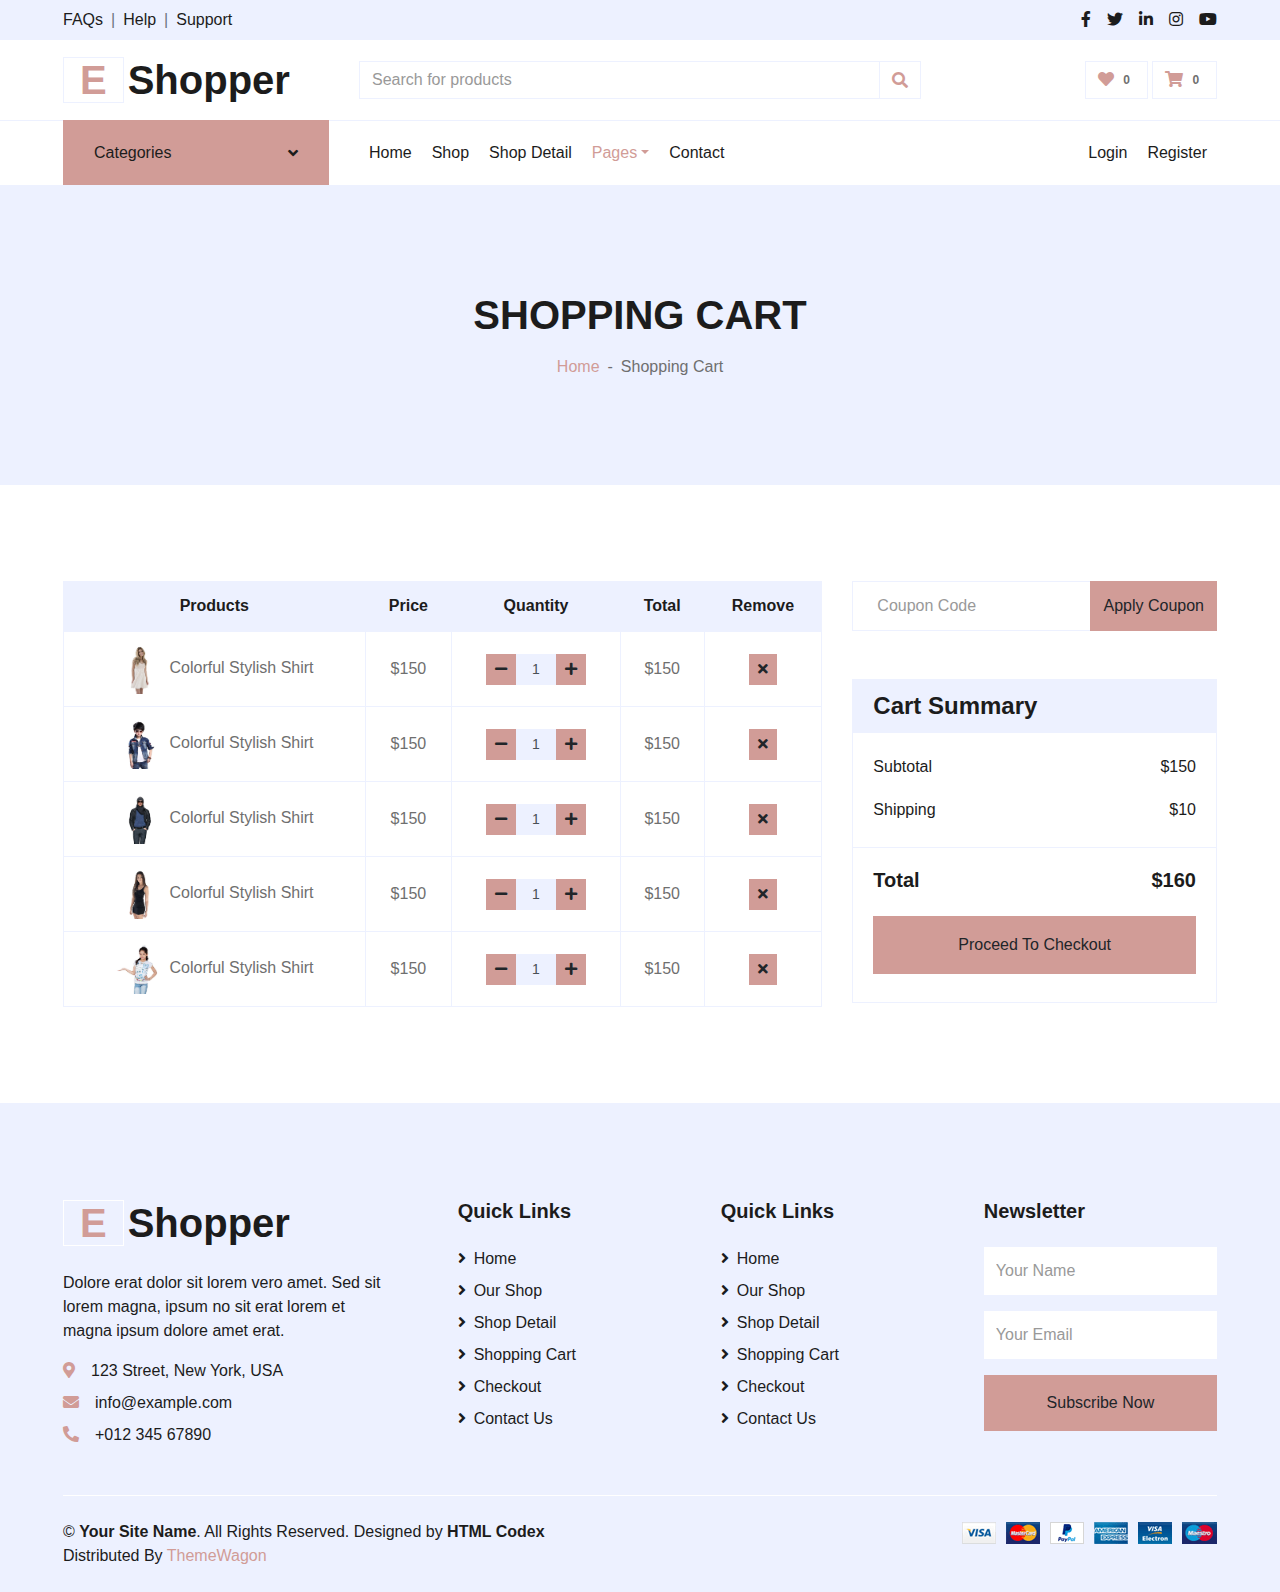
<file: cart.html>
<!DOCTYPE html>
<html lang="en">

<head>
    <meta charset="utf-8">
    <title>EShopper - Bootstrap Shop Template</title>
    <meta content="width=device-width, initial-scale=1.0" name="viewport">
    <meta content="Free HTML Templates" name="keywords">
    <meta content="Free HTML Templates" name="description">

    <!-- Favicon -->
    <link href="img/favicon.ico" rel="icon">

    <!-- Google Web Fonts -->
    <link rel="preconnect" href="https://fonts.gstatic.com">
    <link href="https://fonts.googleapis.com/css2?family=Poppins:wght@100;200;300;400;500;600;700;800;900&display=swap" rel="stylesheet"> 

    <!-- Font Awesome -->
    <link href="https://cdnjs.cloudflare.com/ajax/libs/font-awesome/5.10.0/css/all.min.css" rel="stylesheet">

    <!-- Libraries Stylesheet -->
    <link href="lib/owlcarousel/assets/owl.carousel.min.css" rel="stylesheet">

    <!-- Customized Bootstrap Stylesheet -->
    <link href="css/style.css" rel="stylesheet">
</head>

<body>
    <!-- Topbar Start -->
    <div class="container-fluid">
        <div class="row bg-secondary py-2 px-xl-5">
            <div class="col-lg-6 d-none d-lg-block">
                <div class="d-inline-flex align-items-center">
                    <a class="text-dark" href="">FAQs</a>
                    <span class="text-muted px-2">|</span>
                    <a class="text-dark" href="">Help</a>
                    <span class="text-muted px-2">|</span>
                    <a class="text-dark" href="">Support</a>
                </div>
            </div>
            <div class="col-lg-6 text-center text-lg-right">
                <div class="d-inline-flex align-items-center">
                    <a class="text-dark px-2" href="">
                        <i class="fab fa-facebook-f"></i>
                    </a>
                    <a class="text-dark px-2" href="">
                        <i class="fab fa-twitter"></i>
                    </a>
                    <a class="text-dark px-2" href="">
                        <i class="fab fa-linkedin-in"></i>
                    </a>
                    <a class="text-dark px-2" href="">
                        <i class="fab fa-instagram"></i>
                    </a>
                    <a class="text-dark pl-2" href="">
                        <i class="fab fa-youtube"></i>
                    </a>
                </div>
            </div>
        </div>
        <div class="row align-items-center py-3 px-xl-5">
            <div class="col-lg-3 d-none d-lg-block">
                <a href="" class="text-decoration-none">
                    <h1 class="m-0 display-5 font-weight-semi-bold"><span class="text-primary font-weight-bold border px-3 mr-1">E</span>Shopper</h1>
                </a>
            </div>
            <div class="col-lg-6 col-6 text-left">
                <form action="">
                    <div class="input-group">
                        <input type="text" class="form-control" placeholder="Search for products">
                        <div class="input-group-append">
                            <span class="input-group-text bg-transparent text-primary">
                                <i class="fa fa-search"></i>
                            </span>
                        </div>
                    </div>
                </form>
            </div>
            <div class="col-lg-3 col-6 text-right">
                <a href="" class="btn border">
                    <i class="fas fa-heart text-primary"></i>
                    <span class="badge">0</span>
                </a>
                <a href="" class="btn border">
                    <i class="fas fa-shopping-cart text-primary"></i>
                    <span class="badge">0</span>
                </a>
            </div>
        </div>
    </div>
    <!-- Topbar End -->

    <!-- Navbar Start -->
    <div class="container-fluid">
        <div class="row border-top px-xl-5">
            <div class="col-lg-3 d-none d-lg-block">
                <a class="btn shadow-none d-flex align-items-center justify-content-between bg-primary text-white w-100" data-toggle="collapse" href="#navbar-vertical" style="height: 65px; margin-top: -1px; padding: 0 30px;">
                    <h6 class="m-0">Categories</h6>
                    <i class="fa fa-angle-down text-dark"></i>
                </a>
                <nav class="collapse position-absolute navbar navbar-vertical navbar-light align-items-start p-0 border border-top-0 border-bottom-0 bg-light" id="navbar-vertical" style="width: calc(100% - 30px); z-index: 1;">
                    <div class="navbar-nav w-100 overflow-hidden" style="height: 410px">
                        <div class="nav-item dropdown">
                            <a href="#" class="nav-link" data-toggle="dropdown">Dresses <i class="fa fa-angle-down float-right mt-1"></i></a>
                            <div class="dropdown-menu position-absolute bg-secondary border-0 rounded-0 w-100 m-0">
                                <a href="" class="dropdown-item">Men's Dresses</a>
                                <a href="" class="dropdown-item">Women's Dresses</a>
                                <a href="" class="dropdown-item">Baby's Dresses</a>
                            </div>
                        </div>
                        <a href="" class="nav-item nav-link">Shirts</a>
                        <a href="" class="nav-item nav-link">Jeans</a>
                        <a href="" class="nav-item nav-link">Swimwear</a>
                        <a href="" class="nav-item nav-link">Sleepwear</a>
                        <a href="" class="nav-item nav-link">Sportswear</a>
                        <a href="" class="nav-item nav-link">Jumpsuits</a>
                        <a href="" class="nav-item nav-link">Blazers</a>
                        <a href="" class="nav-item nav-link">Jackets</a>
                        <a href="" class="nav-item nav-link">Shoes</a>
                    </div>
                </nav>
            </div>
            <div class="col-lg-9">
                <nav class="navbar navbar-expand-lg bg-light navbar-light py-3 py-lg-0 px-0">
                    <a href="" class="text-decoration-none d-block d-lg-none">
                        <h1 class="m-0 display-5 font-weight-semi-bold"><span class="text-primary font-weight-bold border px-3 mr-1">E</span>Shopper</h1>
                    </a>
                    <button type="button" class="navbar-toggler" data-toggle="collapse" data-target="#navbarCollapse">
                        <span class="navbar-toggler-icon"></span>
                    </button>
                    <div class="collapse navbar-collapse justify-content-between" id="navbarCollapse">
                        <div class="navbar-nav mr-auto py-0">
                            <a href="index.html" class="nav-item nav-link">Home</a>
                            <a href="shop.html" class="nav-item nav-link">Shop</a>
                            <a href="detail.html" class="nav-item nav-link">Shop Detail</a>
                            <div class="nav-item dropdown">
                                <a href="#" class="nav-link dropdown-toggle active" data-toggle="dropdown">Pages</a>
                                <div class="dropdown-menu rounded-0 m-0">
                                    <a href="cart.html" class="dropdown-item">Shopping Cart</a>
                                    <a href="checkout.html" class="dropdown-item">Checkout</a>
                                </div>
                            </div>
                            <a href="contact.html" class="nav-item nav-link">Contact</a>
                        </div>
                        <div class="navbar-nav ml-auto py-0">
                            <a href="" class="nav-item nav-link">Login</a>
                            <a href="" class="nav-item nav-link">Register</a>
                        </div>
                    </div>
                </nav>
            </div>
        </div>
    </div>
    <!-- Navbar End -->

    <!-- Page Header Start -->
    <div class="container-fluid bg-secondary mb-5">
        <div class="d-flex flex-column align-items-center justify-content-center" style="min-height: 300px">
            <h1 class="font-weight-semi-bold text-uppercase mb-3">Shopping Cart</h1>
            <div class="d-inline-flex">
                <p class="m-0"><a href="">Home</a></p>
                <p class="m-0 px-2">-</p>
                <p class="m-0">Shopping Cart</p>
            </div>
        </div>
    </div>
    <!-- Page Header End -->

    <!-- Cart Start -->
    <div class="container-fluid pt-5">
        <div class="row px-xl-5">
            <div class="col-lg-8 table-responsive mb-5">
                <table class="table table-bordered text-center mb-0">
                    <thead class="bg-secondary text-dark">
                        <tr>
                            <th>Products</th>
                            <th>Price</th>
                            <th>Quantity</th>
                            <th>Total</th>
                            <th>Remove</th>
                        </tr>
                    </thead>
                    <tbody class="align-middle">
                        <tr>
                            <td class="align-middle"><img src="img/product-1.jpg" alt="" style="width: 50px;"> Colorful Stylish Shirt</td>
                            <td class="align-middle">$150</td>
                            <td class="align-middle">
                                <div class="input-group quantity mx-auto" style="width: 100px;">
                                    <div class="input-group-btn">
                                        <button class="btn btn-sm btn-primary btn-minus" >
                                        <i class="fa fa-minus"></i>
                                        </button>
                                    </div>
                                    <input type="text" class="form-control form-control-sm bg-secondary text-center" value="1">
                                    <div class="input-group-btn">
                                        <button class="btn btn-sm btn-primary btn-plus">
                                            <i class="fa fa-plus"></i>
                                        </button>
                                    </div>
                                </div>
                            </td>
                            <td class="align-middle">$150</td>
                            <td class="align-middle"><button class="btn btn-sm btn-primary"><i class="fa fa-times"></i></button></td>
                        </tr>
                        <tr>
                            <td class="align-middle"><img src="img/product-2.jpg" alt="" style="width: 50px;"> Colorful Stylish Shirt</td>
                            <td class="align-middle">$150</td>
                            <td class="align-middle">
                                <div class="input-group quantity mx-auto" style="width: 100px;">
                                    <div class="input-group-btn">
                                        <button class="btn btn-sm btn-primary btn-minus" >
                                        <i class="fa fa-minus"></i>
                                        </button>
                                    </div>
                                    <input type="text" class="form-control form-control-sm bg-secondary text-center" value="1">
                                    <div class="input-group-btn">
                                        <button class="btn btn-sm btn-primary btn-plus">
                                            <i class="fa fa-plus"></i>
                                        </button>
                                    </div>
                                </div>
                            </td>
                            <td class="align-middle">$150</td>
                            <td class="align-middle"><button class="btn btn-sm btn-primary"><i class="fa fa-times"></i></button></td>
                        </tr>
                        <tr>
                            <td class="align-middle"><img src="img/product-3.jpg" alt="" style="width: 50px;"> Colorful Stylish Shirt</td>
                            <td class="align-middle">$150</td>
                            <td class="align-middle">
                                <div class="input-group quantity mx-auto" style="width: 100px;">
                                    <div class="input-group-btn">
                                        <button class="btn btn-sm btn-primary btn-minus" >
                                        <i class="fa fa-minus"></i>
                                        </button>
                                    </div>
                                    <input type="text" class="form-control form-control-sm bg-secondary text-center" value="1">
                                    <div class="input-group-btn">
                                        <button class="btn btn-sm btn-primary btn-plus">
                                            <i class="fa fa-plus"></i>
                                        </button>
                                    </div>
                                </div>
                            </td>
                            <td class="align-middle">$150</td>
                            <td class="align-middle"><button class="btn btn-sm btn-primary"><i class="fa fa-times"></i></button></td>
                        </tr>
                        <tr>
                            <td class="align-middle"><img src="img/product-4.jpg" alt="" style="width: 50px;"> Colorful Stylish Shirt</td>
                            <td class="align-middle">$150</td>
                            <td class="align-middle">
                                <div class="input-group quantity mx-auto" style="width: 100px;">
                                    <div class="input-group-btn">
                                        <button class="btn btn-sm btn-primary btn-minus" >
                                        <i class="fa fa-minus"></i>
                                        </button>
                                    </div>
                                    <input type="text" class="form-control form-control-sm bg-secondary text-center" value="1">
                                    <div class="input-group-btn">
                                        <button class="btn btn-sm btn-primary btn-plus">
                                            <i class="fa fa-plus"></i>
                                        </button>
                                    </div>
                                </div>
                            </td>
                            <td class="align-middle">$150</td>
                            <td class="align-middle"><button class="btn btn-sm btn-primary"><i class="fa fa-times"></i></button></td>
                        </tr>
                        <tr>
                            <td class="align-middle"><img src="img/product-5.jpg" alt="" style="width: 50px;"> Colorful Stylish Shirt</td>
                            <td class="align-middle">$150</td>
                            <td class="align-middle">
                                <div class="input-group quantity mx-auto" style="width: 100px;">
                                    <div class="input-group-btn">
                                        <button class="btn btn-sm btn-primary btn-minus" >
                                        <i class="fa fa-minus"></i>
                                        </button>
                                    </div>
                                    <input type="text" class="form-control form-control-sm bg-secondary text-center" value="1">
                                    <div class="input-group-btn">
                                        <button class="btn btn-sm btn-primary btn-plus">
                                            <i class="fa fa-plus"></i>
                                        </button>
                                    </div>
                                </div>
                            </td>
                            <td class="align-middle">$150</td>
                            <td class="align-middle"><button class="btn btn-sm btn-primary"><i class="fa fa-times"></i></button></td>
                        </tr>
                    </tbody>
                </table>
            </div>
            <div class="col-lg-4">
                <form class="mb-5" action="">
                    <div class="input-group">
                        <input type="text" class="form-control p-4" placeholder="Coupon Code">
                        <div class="input-group-append">
                            <button class="btn btn-primary">Apply Coupon</button>
                        </div>
                    </div>
                </form>
                <div class="card border-secondary mb-5">
                    <div class="card-header bg-secondary border-0">
                        <h4 class="font-weight-semi-bold m-0">Cart Summary</h4>
                    </div>
                    <div class="card-body">
                        <div class="d-flex justify-content-between mb-3 pt-1">
                            <h6 class="font-weight-medium">Subtotal</h6>
                            <h6 class="font-weight-medium">$150</h6>
                        </div>
                        <div class="d-flex justify-content-between">
                            <h6 class="font-weight-medium">Shipping</h6>
                            <h6 class="font-weight-medium">$10</h6>
                        </div>
                    </div>
                    <div class="card-footer border-secondary bg-transparent">
                        <div class="d-flex justify-content-between mt-2">
                            <h5 class="font-weight-bold">Total</h5>
                            <h5 class="font-weight-bold">$160</h5>
                        </div>
                        <button class="btn btn-block btn-primary my-3 py-3">Proceed To Checkout</button>
                    </div>
                </div>
            </div>
        </div>
    </div>
    <!-- Cart End -->

    <!-- Footer Start -->
    <div class="container-fluid bg-secondary text-dark mt-5 pt-5">
        <div class="row px-xl-5 pt-5">
            <div class="col-lg-4 col-md-12 mb-5 pr-3 pr-xl-5">
                <a href="" class="text-decoration-none">
                    <h1 class="mb-4 display-5 font-weight-semi-bold"><span class="text-primary font-weight-bold border border-white px-3 mr-1">E</span>Shopper</h1>
                </a>
                <p>Dolore erat dolor sit lorem vero amet. Sed sit lorem magna, ipsum no sit erat lorem et magna ipsum dolore amet erat.</p>
                <p class="mb-2"><i class="fa fa-map-marker-alt text-primary mr-3"></i>123 Street, New York, USA</p>
                <p class="mb-2"><i class="fa fa-envelope text-primary mr-3"></i>info@example.com</p>
                <p class="mb-0"><i class="fa fa-phone-alt text-primary mr-3"></i>+012 345 67890</p>
            </div>
            <div class="col-lg-8 col-md-12">
                <div class="row">
                    <div class="col-md-4 mb-5">
                        <h5 class="font-weight-bold text-dark mb-4">Quick Links</h5>
                        <div class="d-flex flex-column justify-content-start">
                            <a class="text-dark mb-2" href="index.html"><i class="fa fa-angle-right mr-2"></i>Home</a>
                            <a class="text-dark mb-2" href="shop.html"><i class="fa fa-angle-right mr-2"></i>Our Shop</a>
                            <a class="text-dark mb-2" href="detail.html"><i class="fa fa-angle-right mr-2"></i>Shop Detail</a>
                            <a class="text-dark mb-2" href="cart.html"><i class="fa fa-angle-right mr-2"></i>Shopping Cart</a>
                            <a class="text-dark mb-2" href="checkout.html"><i class="fa fa-angle-right mr-2"></i>Checkout</a>
                            <a class="text-dark" href="contact.html"><i class="fa fa-angle-right mr-2"></i>Contact Us</a>
                        </div>
                    </div>
                    <div class="col-md-4 mb-5">
                        <h5 class="font-weight-bold text-dark mb-4">Quick Links</h5>
                        <div class="d-flex flex-column justify-content-start">
                            <a class="text-dark mb-2" href="index.html"><i class="fa fa-angle-right mr-2"></i>Home</a>
                            <a class="text-dark mb-2" href="shop.html"><i class="fa fa-angle-right mr-2"></i>Our Shop</a>
                            <a class="text-dark mb-2" href="detail.html"><i class="fa fa-angle-right mr-2"></i>Shop Detail</a>
                            <a class="text-dark mb-2" href="cart.html"><i class="fa fa-angle-right mr-2"></i>Shopping Cart</a>
                            <a class="text-dark mb-2" href="checkout.html"><i class="fa fa-angle-right mr-2"></i>Checkout</a>
                            <a class="text-dark" href="contact.html"><i class="fa fa-angle-right mr-2"></i>Contact Us</a>
                        </div>
                    </div>
                    <div class="col-md-4 mb-5">
                        <h5 class="font-weight-bold text-dark mb-4">Newsletter</h5>
                        <form action="">
                            <div class="form-group">
                                <input type="text" class="form-control border-0 py-4" placeholder="Your Name" required="required" />
                            </div>
                            <div class="form-group">
                                <input type="email" class="form-control border-0 py-4" placeholder="Your Email"
                                    required="required" />
                            </div>
                            <div>
                                <button class="btn btn-primary btn-block border-0 py-3" type="submit">Subscribe Now</button>
                            </div>
                        </form>
                    </div>
                </div>
            </div>
        </div>
        <div class="row border-top border-light mx-xl-5 py-4">
            <div class="col-md-6 px-xl-0">
                <p class="mb-md-0 text-center text-md-left text-dark">
                    &copy; <a class="text-dark font-weight-semi-bold" href="#">Your Site Name</a>. All Rights Reserved. Designed
                    by
                    <a class="text-dark font-weight-semi-bold" href="https://htmlcodex.com">HTML Codex</a><br>
                    Distributed By <a href="https://themewagon.com" target="_blank">ThemeWagon</a>
                </p>
            </div>
            <div class="col-md-6 px-xl-0 text-center text-md-right">
                <img class="img-fluid" src="img/payments.png" alt="">
            </div>
        </div>
    </div>
    <!-- Footer End -->

    <!-- Back to Top -->
    <a href="#" class="btn btn-primary back-to-top"><i class="fa fa-angle-double-up"></i></a>

    <!-- JavaScript Libraries -->
    <script src="https://code.jquery.com/jquery-3.4.1.min.js"></script>
    <script src="https://stackpath.bootstrapcdn.com/bootstrap/4.4.1/js/bootstrap.bundle.min.js"></script>
    <script src="lib/easing/easing.min.js"></script>
    <script src="lib/owlcarousel/owl.carousel.min.js"></script>

    <!-- Contact Javascript File -->
    <script src="mail/jqBootstrapValidation.min.js"></script>
    <script src="mail/contact.js"></script>

    <!-- Template Javascript -->
    <script src="js/main.js"></script>
</body>

</html>
</file>
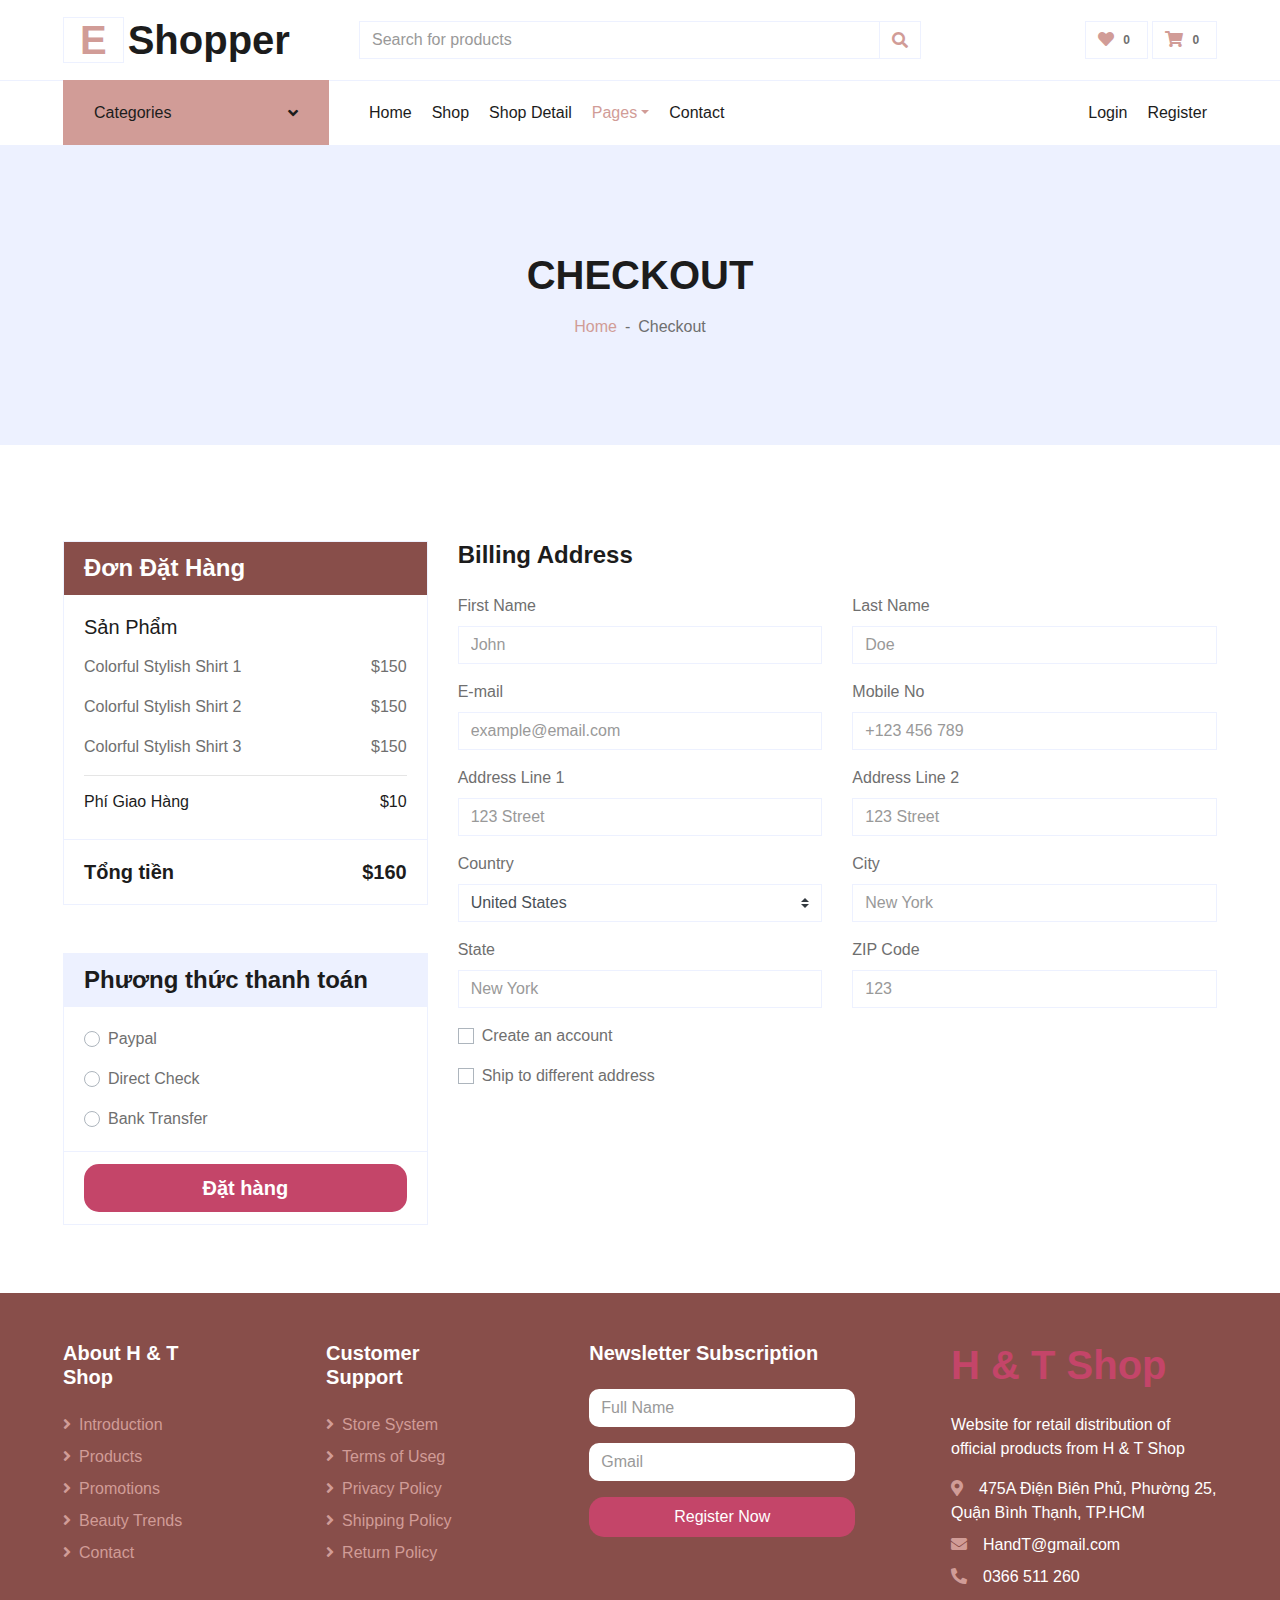
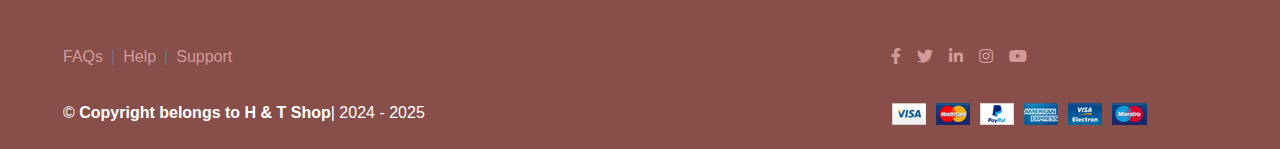
<file: checkout.html>
<!DOCTYPE html>
<html lang="en">

<head>
    <meta charset="utf-8">
    <title>EShopper - Bootstrap Shop Template</title>
    <meta content="width=device-width, initial-scale=1.0" name="viewport">
    <meta content="Free HTML Templates" name="keywords">
    <meta content="Free HTML Templates" name="description">

    <!-- Favicon -->
    <link href="img/favicon.ico" rel="icon">

    <!-- Google Web Fonts -->
    <link rel="preconnect" href="https://fonts.gstatic.com">
    <link href="https://fonts.googleapis.com/css2?family=Poppins:wght@100;200;300;400;500;600;700;800;900&display=swap"
        rel="stylesheet">

    <!-- Font Awesome -->
    <link href="https://cdnjs.cloudflare.com/ajax/libs/font-awesome/5.10.0/css/all.min.css" rel="stylesheet">

    <!-- Libraries Stylesheet -->
    <link href="lib/owlcarousel/assets/owl.carousel.min.css" rel="stylesheet">

    <!-- Customized Bootstrap Stylesheet -->
    <link href="css/style.css" rel="stylesheet">
</head>

<body>
    <!-- Topbar Start -->
    <div class="container-fluid">
        <div class="row align-items-center py-3 px-xl-5">
            <div class="col-lg-3 d-none d-lg-block">
                <a href="" class="text-decoration-none">
                    <h1 class="m-0 display-5 font-weight-semi-bold"><span
                            class="text-primary font-weight-bold border px-3 mr-1">E</span>Shopper</h1>
                </a>
            </div>
            <div class="col-lg-6 col-6 text-left">
                <form action="">
                    <div class="input-group">
                        <input type="text" class="form-control" placeholder="Search for products">
                        <div class="input-group-append">
                            <span class="input-group-text bg-transparent text-primary">
                                <i class="fa fa-search"></i>
                            </span>
                        </div>
                    </div>
                </form>
            </div>
            <div class="col-lg-3 col-6 text-right">
                <a href="" class="btn border">
                    <i class="fas fa-heart text-primary"></i>
                    <span class="badge">0</span>
                </a>
                <a href="" class="btn border">
                    <i class="fas fa-shopping-cart text-primary"></i>
                    <span class="badge">0</span>
                </a>
            </div>
        </div>
    </div>
    <!-- Topbar End -->


    <!-- Navbar Start -->
    <div class="container-fluid">
        <div class="row border-top px-xl-5">
            <div class="col-lg-3 d-none d-lg-block">
                <a class="btn shadow-none d-flex align-items-center justify-content-between bg-primary text-white w-100"
                    data-toggle="collapse" href="#navbar-vertical"
                    style="height: 65px; margin-top: -1px; padding: 0 30px;">
                    <h6 class="m-0">Categories</h6>
                    <i class="fa fa-angle-down text-dark"></i>
                </a>
                <nav class="collapse position-absolute navbar navbar-vertical navbar-light align-items-start p-0 border border-top-0 border-bottom-0 bg-light"
                    id="navbar-vertical" style="width: calc(100% - 30px); z-index: 1;">
                    <div class="navbar-nav w-100 overflow-hidden" style="height: 410px">
                        <div class="nav-item dropdown">
                            <a href="#" class="nav-link" data-toggle="dropdown">Dresses <i
                                    class="fa fa-angle-down float-right mt-1"></i></a>
                            <div class="dropdown-menu position-absolute bg-secondary border-0 rounded-0 w-100 m-0">
                                <a href="" class="dropdown-item">Men's Dresses</a>
                                <a href="" class="dropdown-item">Women's Dresses</a>
                                <a href="" class="dropdown-item">Baby's Dresses</a>
                            </div>
                        </div>
                        <a href="" class="nav-item nav-link">Shirts</a>
                        <a href="" class="nav-item nav-link">Jeans</a>
                        <a href="" class="nav-item nav-link">Swimwear</a>
                        <a href="" class="nav-item nav-link">Sleepwear</a>
                        <a href="" class="nav-item nav-link">Sportswear</a>
                        <a href="" class="nav-item nav-link">Jumpsuits</a>
                        <a href="" class="nav-item nav-link">Blazers</a>
                        <a href="" class="nav-item nav-link">Jackets</a>
                        <a href="" class="nav-item nav-link">Shoes</a>
                    </div>
                </nav>
            </div>
            <div class="col-lg-9">
                <nav class="navbar navbar-expand-lg bg-light navbar-light py-3 py-lg-0 px-0">
                    <a href="" class="text-decoration-none d-block d-lg-none">
                        <h1 class="m-0 display-5 font-weight-semi-bold"><span
                                class="text-primary font-weight-bold border px-3 mr-1">E</span>Shopper</h1>
                    </a>
                    <button type="button" class="navbar-toggler" data-toggle="collapse" data-target="#navbarCollapse">
                        <span class="navbar-toggler-icon"></span>
                    </button>
                    <div class="collapse navbar-collapse justify-content-between" id="navbarCollapse">
                        <div class="navbar-nav mr-auto py-0">
                            <a href="index.html" class="nav-item nav-link">Home</a>
                            <a href="shop.html" class="nav-item nav-link">Shop</a>
                            <a href="detail.html" class="nav-item nav-link">Shop Detail</a>
                            <div class="nav-item dropdown">
                                <a href="#" class="nav-link dropdown-toggle active" data-toggle="dropdown">Pages</a>
                                <div class="dropdown-menu rounded-0 m-0">
                                    <a href="cart.html" class="dropdown-item">Shopping Cart</a>
                                    <a href="checkout.html" class="dropdown-item">Checkout</a>
                                </div>
                            </div>
                            <a href="contact.html" class="nav-item nav-link">Contact</a>
                        </div>
                        <div class="navbar-nav ml-auto py-0">
                            <a href="" class="nav-item nav-link">Login</a>
                            <a href="" class="nav-item nav-link">Register</a>
                        </div>
                    </div>
                </nav>
            </div>
        </div>
    </div>
    <!-- Navbar End -->


    <!-- Page Header Start -->
    <div class="container-fluid bg-secondary mb-5">
        <div class="d-flex flex-column align-items-center justify-content-center" style="min-height: 300px">
            <h1 class="font-weight-semi-bold text-uppercase mb-3">Checkout</h1>
            <div class="d-inline-flex">
                <p class="m-0"><a href="">Home</a></p>
                <p class="m-0 px-2">-</p>
                <p class="m-0">Checkout</p>
            </div>
        </div>
    </div>
    <!-- Page Header End -->


    <!-- Checkout Start -->
    <div class="container-fluid pt-5">
        <div class="row px-xl-5">
            <div class="col-lg-4">
                <div class="card border-secondary mb-5">
                    <div class="card-header border-0" style="background-color: #884e4a;">
                        <h4 class="font-weight-semi-bold m-0" style="color: white;">Đơn Đặt Hàng</h4>
                    </div>
                    <div class="card-body">
                        <h5 class="font-weight-medium mb-3">Sản Phẩm</h5>
                        <div class="d-flex justify-content-between">
                            <p>Colorful Stylish Shirt 1</p>
                            <p>$150</p>
                        </div>
                        <div class="d-flex justify-content-between">
                            <p>Colorful Stylish Shirt 2</p>
                            <p>$150</p>
                        </div>
                        <div class="d-flex justify-content-between">
                            <p>Colorful Stylish Shirt 3</p>
                            <p>$150</p>
                        </div>
                        <hr class="mt-0">
                        <div class="d-flex justify-content-between">
                            <h6 class="font-weight-medium">Phí Giao Hàng</h6>
                            <h6 class="font-weight-medium">$10</h6>
                        </div>
                    </div>
                    <div class="card-footer border-secondary bg-transparent">
                        <div class="d-flex justify-content-between mt-2">
                            <h5 class="font-weight-bold">Tổng tiền</h5>
                            <h5 class="font-weight-bold">$160</h5>
                        </div>
                    </div>
                </div>
                <div class="card border-secondary mb-5">
                    <div class="card-header bg-secondary border-0">
                        <h4 class="font-weight-semi-bold m-0">Phương thức thanh toán</h4>
                    </div>
                    <div class="card-body">
                        <div class="form-group">
                            <div class="custom-control custom-radio">
                                <input type="radio" class="custom-control-input" name="payment" id="paypal">
                                <label class="custom-control-label" for="paypal">Paypal</label>
                            </div>
                        </div>
                        <div class="form-group">
                            <div class="custom-control custom-radio">
                                <input type="radio" class="custom-control-input" name="payment" id="directcheck">
                                <label class="custom-control-label" for="directcheck">Direct Check</label>
                            </div>
                        </div>
                        <div class="">
                            <div class="custom-control custom-radio">
                                <input type="radio" class="custom-control-input" name="payment" id="banktransfer">
                                <label class="custom-control-label" for="banktransfer">Bank Transfer</label>
                            </div>
                        </div>
                    </div>
                    <div class="card-footer border-secondary bg-transparent">
                        <button class="btn btn-lg btn-block font-weight-bold" 
                                style="background-color: #c44569; color: white; border-radius: 15px;">Đặt hàng</button>
                    </div>
                </div>
            </div>
            <div class="col-lg-8">
                <div class="mb-4">
                    <h4 class="font-weight-semi-bold mb-4">Billing Address</h4>
                    <div class="row">
                        <div class="col-md-6 form-group">
                            <label>First Name</label>
                            <input class="form-control" type="text" placeholder="John">
                        </div>
                        <div class="col-md-6 form-group">
                            <label>Last Name</label>
                            <input class="form-control" type="text" placeholder="Doe">
                        </div>
                        <div class="col-md-6 form-group">
                            <label>E-mail</label>
                            <input class="form-control" type="text" placeholder="example@email.com">
                        </div>
                        <div class="col-md-6 form-group">
                            <label>Mobile No</label>
                            <input class="form-control" type="text" placeholder="+123 456 789">
                        </div>
                        <div class="col-md-6 form-group">
                            <label>Address Line 1</label>
                            <input class="form-control" type="text" placeholder="123 Street">
                        </div>
                        <div class="col-md-6 form-group">
                            <label>Address Line 2</label>
                            <input class="form-control" type="text" placeholder="123 Street">
                        </div>
                        <div class="col-md-6 form-group">
                            <label>Country</label>
                            <select class="custom-select">
                                <option selected>United States</option>
                                <option>Afghanistan</option>
                                <option>Albania</option>
                                <option>Algeria</option>
                            </select>
                        </div>
                        <div class="col-md-6 form-group">
                            <label>City</label>
                            <input class="form-control" type="text" placeholder="New York">
                        </div>
                        <div class="col-md-6 form-group">
                            <label>State</label>
                            <input class="form-control" type="text" placeholder="New York">
                        </div>
                        <div class="col-md-6 form-group">
                            <label>ZIP Code</label>
                            <input class="form-control" type="text" placeholder="123">
                        </div>
                        <div class="col-md-12 form-group">
                            <div class="custom-control custom-checkbox">
                                <input type="checkbox" class="custom-control-input" id="newaccount">
                                <label class="custom-control-label" for="newaccount">Create an account</label>
                            </div>
                        </div>
                        <div class="col-md-12 form-group">
                            <div class="custom-control custom-checkbox">
                                <input type="checkbox" class="custom-control-input" id="shipto">
                                <label class="custom-control-label" for="shipto" data-toggle="collapse"
                                    data-target="#shipping-address">Ship to different address</label>
                            </div>
                        </div>
                    </div>
                </div>
                <div class="collapse mb-4" id="shipping-address">
                    <h4 class="font-weight-semi-bold mb-4">Shipping Address</h4>
                    <div class="row">
                        <div class="col-md-6 form-group">
                            <label>First Name</label>
                            <input class="form-control" type="text" placeholder="John">
                        </div>
                        <div class="col-md-6 form-group">
                            <label>Last Name</label>
                            <input class="form-control" type="text" placeholder="Doe">
                        </div>
                        <div class="col-md-6 form-group">
                            <label>E-mail</label>
                            <input class="form-control" type="text" placeholder="example@email.com">
                        </div>
                        <div class="col-md-6 form-group">
                            <label>Mobile No</label>
                            <input class="form-control" type="text" placeholder="+123 456 789">
                        </div>
                        <div class="col-md-6 form-group">
                            <label>Address Line 1</label>
                            <input class="form-control" type="text" placeholder="123 Street">
                        </div>
                        <div class="col-md-6 form-group">
                            <label>Address Line 2</label>
                            <input class="form-control" type="text" placeholder="123 Street">
                        </div>
                        <div class="col-md-6 form-group">
                            <label>Country</label>
                            <select class="custom-select">
                                <option selected>United States</option>
                                <option>Afghanistan</option>
                                <option>Albania</option>
                                <option>Algeria</option>
                            </select>
                        </div>
                        <div class="col-md-6 form-group">
                            <label>City</label>
                            <input class="form-control" type="text" placeholder="New York">
                        </div>
                        <div class="col-md-6 form-group">
                            <label>State</label>
                            <input class="form-control" type="text" placeholder="New York">
                        </div>
                        <div class="col-md-6 form-group">
                            <label>ZIP Code</label>
                            <input class="form-control" type="text" placeholder="123">
                        </div>
                    </div>
                </div>
            </div>

        </div>
    </div>
    <!-- Checkout End -->

    <!-- Footer Start -->
    <div class="container-fluid " style="margin-top: 20px; background-color: #884e4a;">
        <div class="row px-xl-5 pt-5 justify-content-between" style="color: white;">
            <div class="col-lg-2 col-md-6 mb-5">
                <h5 class="font-weight-bold  mb-4" style="color: white;">About H & T Shop</h5>
                <div class="d-flex flex-column justify-content-start">
                    <a class="aboutHTShop mb-2" href="index.html"><i class="fa fa-angle-right mr-2"></i>Introduction</a>
                    <a class="aboutHTShop mb-2" href="shop.html"><i class="fa fa-angle-right mr-2"></i>Products</a>
                    <a class="aboutHTShop mb-2" href="detail.html"><i class="fa fa-angle-right mr-2"></i>Promotions</a>
                    <a class="aboutHTShop mb-2" href="cart.html"><i class="fa fa-angle-right mr-2"></i>Beauty
                        Trends</a>
                    <a class="aboutHTShop mb-2" href="checkout.html"><i class="fa fa-angle-right mr-2"></i>Contact</a>
                </div>
            </div>
            <div class="col-lg-2 col-md-6 mb-5">
                <h5 class="font-weight-bold  mb-4" style="color: white;">Customer Support</h5>
                <div class="d-flex flex-column justify-content-start">
                    <a class="aboutHTShop mb-2" href="index.html"><i class="fa fa-angle-right mr-2"></i>Store
                        System</a>
                    <a class="aboutHTShop mb-2" href="shop.html"><i class="fa fa-angle-right mr-2"></i>Terms
                        of Useg</a>
                    <a class="aboutHTShop mb-2" href="detail.html"><i class="fa fa-angle-right mr-2"></i>Privacy
                        Policy</a>
                    <a class="aboutHTShop mb-2" href="cart.html"><i class="fa fa-angle-right mr-2"></i>Shipping
                        Policy</a>
                    <a class="aboutHTShop mb-2" href="checkout.html"><i class="fa fa-angle-right mr-2"></i>Return
                        Policy</a>
                </div>
            </div>
            <div class="col-lg-3 col-md-6 mb-5" style="margin-left: 0px;">
                <h5 class="font-weight-bold  mb-4" style="color: white;">Newsletter Subscription</h5>
                <form action="">
                    <div class="form-group">
                        <input type="text" class="form-control border-0 py-3" placeholder="Full Name"
                            style="border-radius: 10px;" required="required" />
                    </div>
                    <div class="form-group">
                        <input type="email" class="form-control border-0 py-3" placeholder="Gmail"
                            style="border-radius: 10px;" required="required" />
                    </div>
                    <div>
                        <button class="btn btn-block border-0 py-2"
                            style="background-color: #c44569; color: white; border-radius: 15px;" type="submit">Register
                            Now</button>
                    </div>
                </form>
            </div>
            <div class="col-lg-3 col-md-6 mb-5">
                <a href="" class="text-decoration-none">
                    <h1 class="mb-4 display-5 font-weight-semi-bold" style="color: #c44569;">
                        H & T Shop
                    </h1>
                </a>
                <p>Website for retail distribution of official products from H & T Shop</p>
                <p class="mb-2"><i class="fa fa-map-marker-alt text-primary mr-3"></i>475A Điện Biên Phủ, Phường 25,
                    Quận Bình Thạnh, TP.HCM</p>
                <p class="mb-2"><i class="fa fa-envelope text-primary mr-3"></i>HandT@gmail.com</p>
                <p class="mb-0"><i class="fa fa-phone-alt text-primary mr-3"></i>0366 511 260</p>
            </div>
        </div>
        <div class="row py-2 px-xl-5" style="background-color: #884e4a;">
            <div class="col-lg-6 d-none d-lg-block">
                <div class="d-inline-flex align-items-center" style="color: white;">
                    <a class="" href="">FAQs</a>
                    <span class="text-muted px-2">|</span>
                    <a class="" href="">Help</a>
                    <span class="text-muted px-2">|</span>
                    <a class="" href="">Support</a>
                </div>
            </div>
            <div class="col-lg-6 text-center text-lg-right">
                <div class="d-inline-flex align-items-center" style="margin-right: 190px;">
                    <a class=" px-2" href="">
                        <i class="fab fa-facebook-f"></i>
                    </a>
                    <a class=" px-2" href="">
                        <i class="fab fa-twitter"></i>
                    </a>
                    <a class=" px-2" href="">
                        <i class="fab fa-linkedin-in"></i>
                    </a>
                    <a class=" px-2" href="">
                        <i class="fab fa-instagram"></i>
                    </a>
                    <a class=" pl-2" href="">
                        <i class="fab fa-youtube"></i>
                    </a>
                </div>
            </div>
        </div>
        <div class="row mx-xl-5 py-4" style="background-color: #884e4a;">
            <div class="col-md-6 px-xl-0">
                <p class="mb-md-0 text-center text-md-left " style="color: white;">
                    &copy; <a class=" font-weight-semi-bold" href="#" style="color: white;">Copyright belongs
                        to H & T Shop</a>| 2024 -
                    2025
                </p>
            </div>
            <div class="col-md-6 px-xl-0 text-center text-md-right" style="color: white;">
                <img class="img-fluid" src="img/payments.png" alt="" style="margin-right: 70px; color: white;">
            </div>
        </div>
    </div>
    <!-- Footer End -->

    <!-- Back to Top -->
    <a href="#" class="btn btn-primary back-to-top"><i class="fa fa-angle-double-up"></i></a>


    <!-- JavaScript Libraries -->
    <script src="https://code.jquery.com/jquery-3.4.1.min.js"></script>
    <script src="https://stackpath.bootstrapcdn.com/bootstrap/4.4.1/js/bootstrap.bundle.min.js"></script>
    <script src="lib/easing/easing.min.js"></script>
    <script src="lib/owlcarousel/owl.carousel.min.js"></script>

    <!-- Contact Javascript File -->
    <script src="mail/jqBootstrapValidation.min.js"></script>
    <script src="mail/contact.js"></script>

    <!-- Template Javascript -->
    <script src="js/main.js"></script>
</body>

</html>
</file>
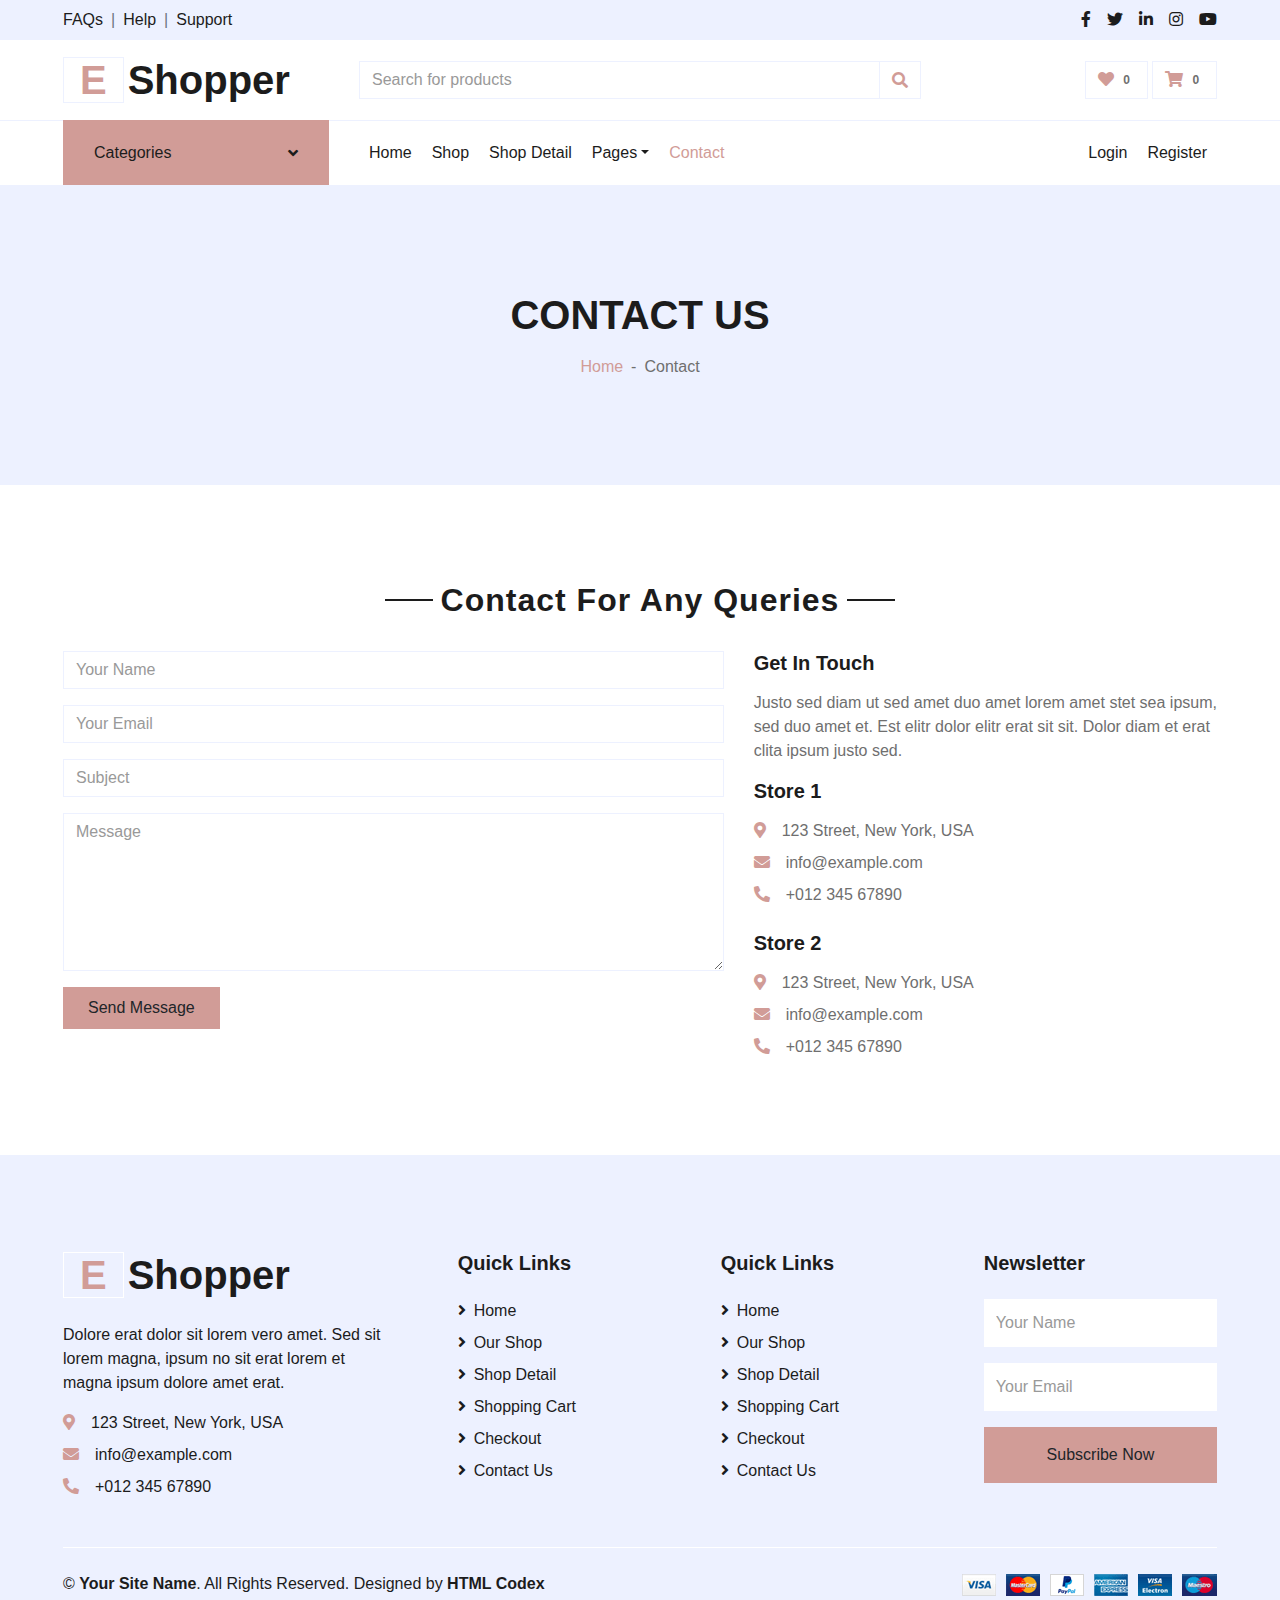
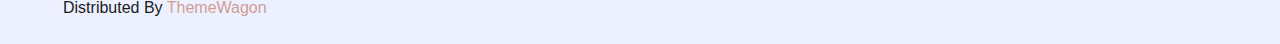
<file: contact.html>
<!DOCTYPE html>
<html lang="en">

<head>
    <meta charset="utf-8">
    <title>EShopper - Bootstrap Shop Template</title>
    <meta content="width=device-width, initial-scale=1.0" name="viewport">
    <meta content="Free HTML Templates" name="keywords">
    <meta content="Free HTML Templates" name="description">

    <!-- Favicon -->
    <link href="img/favicon.ico" rel="icon">

    <!-- Google Web Fonts -->
    <link rel="preconnect" href="https://fonts.gstatic.com">
    <link href="https://fonts.googleapis.com/css2?family=Poppins:wght@100;200;300;400;500;600;700;800;900&display=swap" rel="stylesheet"> 

    <!-- Font Awesome -->
    <link href="https://cdnjs.cloudflare.com/ajax/libs/font-awesome/5.10.0/css/all.min.css" rel="stylesheet">

    <!-- Libraries Stylesheet -->
    <link href="lib/owlcarousel/assets/owl.carousel.min.css" rel="stylesheet">

    <!-- Customized Bootstrap Stylesheet -->
    <link href="css/style.css" rel="stylesheet">
</head>

<body>
    <!-- Topbar Start -->
    <div class="container-fluid">
        <div class="row bg-secondary py-2 px-xl-5">
            <div class="col-lg-6 d-none d-lg-block">
                <div class="d-inline-flex align-items-center">
                    <a class="text-dark" href="">FAQs</a>
                    <span class="text-muted px-2">|</span>
                    <a class="text-dark" href="">Help</a>
                    <span class="text-muted px-2">|</span>
                    <a class="text-dark" href="">Support</a>
                </div>
            </div>
            <div class="col-lg-6 text-center text-lg-right">
                <div class="d-inline-flex align-items-center">
                    <a class="text-dark px-2" href="">
                        <i class="fab fa-facebook-f"></i>
                    </a>
                    <a class="text-dark px-2" href="">
                        <i class="fab fa-twitter"></i>
                    </a>
                    <a class="text-dark px-2" href="">
                        <i class="fab fa-linkedin-in"></i>
                    </a>
                    <a class="text-dark px-2" href="">
                        <i class="fab fa-instagram"></i>
                    </a>
                    <a class="text-dark pl-2" href="">
                        <i class="fab fa-youtube"></i>
                    </a>
                </div>
            </div>
        </div>
        <div class="row align-items-center py-3 px-xl-5">
            <div class="col-lg-3 d-none d-lg-block">
                <a href="" class="text-decoration-none">
                    <h1 class="m-0 display-5 font-weight-semi-bold"><span class="text-primary font-weight-bold border px-3 mr-1">E</span>Shopper</h1>
                </a>
            </div>
            <div class="col-lg-6 col-6 text-left">
                <form action="">
                    <div class="input-group">
                        <input type="text" class="form-control" placeholder="Search for products">
                        <div class="input-group-append">
                            <span class="input-group-text bg-transparent text-primary">
                                <i class="fa fa-search"></i>
                            </span>
                        </div>
                    </div>
                </form>
            </div>
            <div class="col-lg-3 col-6 text-right">
                <a href="" class="btn border">
                    <i class="fas fa-heart text-primary"></i>
                    <span class="badge">0</span>
                </a>
                <a href="" class="btn border">
                    <i class="fas fa-shopping-cart text-primary"></i>
                    <span class="badge">0</span>
                </a>
            </div>
        </div>
    </div>
    <!-- Topbar End -->


    <!-- Navbar Start -->
    <div class="container-fluid">
        <div class="row border-top px-xl-5">
            <div class="col-lg-3 d-none d-lg-block">
                <a class="btn shadow-none d-flex align-items-center justify-content-between bg-primary text-white w-100" data-toggle="collapse" href="#navbar-vertical" style="height: 65px; margin-top: -1px; padding: 0 30px;">
                    <h6 class="m-0">Categories</h6>
                    <i class="fa fa-angle-down text-dark"></i>
                </a>
                <nav class="collapse position-absolute navbar navbar-vertical navbar-light align-items-start p-0 border border-top-0 border-bottom-0 bg-light" id="navbar-vertical" style="width: calc(100% - 30px); z-index: 1;">
                    <div class="navbar-nav w-100 overflow-hidden" style="height: 410px">
                        <div class="nav-item dropdown">
                            <a href="#" class="nav-link" data-toggle="dropdown">Dresses <i class="fa fa-angle-down float-right mt-1"></i></a>
                            <div class="dropdown-menu position-absolute bg-secondary border-0 rounded-0 w-100 m-0">
                                <a href="" class="dropdown-item">Men's Dresses</a>
                                <a href="" class="dropdown-item">Women's Dresses</a>
                                <a href="" class="dropdown-item">Baby's Dresses</a>
                            </div>
                        </div>
                        <a href="" class="nav-item nav-link">Shirts</a>
                        <a href="" class="nav-item nav-link">Jeans</a>
                        <a href="" class="nav-item nav-link">Swimwear</a>
                        <a href="" class="nav-item nav-link">Sleepwear</a>
                        <a href="" class="nav-item nav-link">Sportswear</a>
                        <a href="" class="nav-item nav-link">Jumpsuits</a>
                        <a href="" class="nav-item nav-link">Blazers</a>
                        <a href="" class="nav-item nav-link">Jackets</a>
                        <a href="" class="nav-item nav-link">Shoes</a>
                    </div>
                </nav>
            </div>
            <div class="col-lg-9">
                <nav class="navbar navbar-expand-lg bg-light navbar-light py-3 py-lg-0 px-0">
                    <a href="" class="text-decoration-none d-block d-lg-none">
                        <h1 class="m-0 display-5 font-weight-semi-bold"><span class="text-primary font-weight-bold border px-3 mr-1">E</span>Shopper</h1>
                    </a>
                    <button type="button" class="navbar-toggler" data-toggle="collapse" data-target="#navbarCollapse">
                        <span class="navbar-toggler-icon"></span>
                    </button>
                    <div class="collapse navbar-collapse justify-content-between" id="navbarCollapse">
                        <div class="navbar-nav mr-auto py-0">
                            <a href="index.html" class="nav-item nav-link">Home</a>
                            <a href="shop.html" class="nav-item nav-link">Shop</a>
                            <a href="detail.html" class="nav-item nav-link">Shop Detail</a>
                            <div class="nav-item dropdown">
                                <a href="#" class="nav-link dropdown-toggle" data-toggle="dropdown">Pages</a>
                                <div class="dropdown-menu rounded-0 m-0">
                                    <a href="cart.html" class="dropdown-item">Shopping Cart</a>
                                    <a href="checkout.html" class="dropdown-item">Checkout</a>
                                </div>
                            </div>
                            <a href="contact.html" class="nav-item nav-link active">Contact</a>
                        </div>
                        <div class="navbar-nav ml-auto py-0">
                            <a href="" class="nav-item nav-link">Login</a>
                            <a href="" class="nav-item nav-link">Register</a>
                        </div>
                    </div>
                </nav>
            </div>
        </div>
    </div>
    <!-- Navbar End -->


    <!-- Page Header Start -->
    <div class="container-fluid bg-secondary mb-5">
        <div class="d-flex flex-column align-items-center justify-content-center" style="min-height: 300px">
            <h1 class="font-weight-semi-bold text-uppercase mb-3">Contact Us</h1>
            <div class="d-inline-flex">
                <p class="m-0"><a href="">Home</a></p>
                <p class="m-0 px-2">-</p>
                <p class="m-0">Contact</p>
            </div>
        </div>
    </div>
    <!-- Page Header End -->


    <!-- Contact Start -->
    <div class="container-fluid pt-5">
        <div class="text-center mb-4">
            <h2 class="section-title px-5"><span class="px-2">Contact For Any Queries</span></h2>
        </div>
        <div class="row px-xl-5">
            <div class="col-lg-7 mb-5">
                <div class="contact-form">
                    <div id="success"></div>
                    <form name="sentMessage" id="contactForm" novalidate="novalidate">
                        <div class="control-group">
                            <input type="text" class="form-control" id="name" placeholder="Your Name"
                                required="required" data-validation-required-message="Please enter your name" />
                            <p class="help-block text-danger"></p>
                        </div>
                        <div class="control-group">
                            <input type="email" class="form-control" id="email" placeholder="Your Email"
                                required="required" data-validation-required-message="Please enter your email" />
                            <p class="help-block text-danger"></p>
                        </div>
                        <div class="control-group">
                            <input type="text" class="form-control" id="subject" placeholder="Subject"
                                required="required" data-validation-required-message="Please enter a subject" />
                            <p class="help-block text-danger"></p>
                        </div>
                        <div class="control-group">
                            <textarea class="form-control" rows="6" id="message" placeholder="Message"
                                required="required"
                                data-validation-required-message="Please enter your message"></textarea>
                            <p class="help-block text-danger"></p>
                        </div>
                        <div>
                            <button class="btn btn-primary py-2 px-4" type="submit" id="sendMessageButton">Send
                                Message</button>
                        </div>
                    </form>
                </div>
            </div>
            <div class="col-lg-5 mb-5">
                <h5 class="font-weight-semi-bold mb-3">Get In Touch</h5>
                <p>Justo sed diam ut sed amet duo amet lorem amet stet sea ipsum, sed duo amet et. Est elitr dolor elitr erat sit sit. Dolor diam et erat clita ipsum justo sed.</p>
                <div class="d-flex flex-column mb-3">
                    <h5 class="font-weight-semi-bold mb-3">Store 1</h5>
                    <p class="mb-2"><i class="fa fa-map-marker-alt text-primary mr-3"></i>123 Street, New York, USA</p>
                    <p class="mb-2"><i class="fa fa-envelope text-primary mr-3"></i>info@example.com</p>
                    <p class="mb-2"><i class="fa fa-phone-alt text-primary mr-3"></i>+012 345 67890</p>
                </div>
                <div class="d-flex flex-column">
                    <h5 class="font-weight-semi-bold mb-3">Store 2</h5>
                    <p class="mb-2"><i class="fa fa-map-marker-alt text-primary mr-3"></i>123 Street, New York, USA</p>
                    <p class="mb-2"><i class="fa fa-envelope text-primary mr-3"></i>info@example.com</p>
                    <p class="mb-0"><i class="fa fa-phone-alt text-primary mr-3"></i>+012 345 67890</p>
                </div>
            </div>
        </div>
    </div>
    <!-- Contact End -->


    <!-- Footer Start -->
    <div class="container-fluid bg-secondary text-dark mt-5 pt-5">
        <div class="row px-xl-5 pt-5">
            <div class="col-lg-4 col-md-12 mb-5 pr-3 pr-xl-5">
                <a href="" class="text-decoration-none">
                    <h1 class="mb-4 display-5 font-weight-semi-bold"><span class="text-primary font-weight-bold border border-white px-3 mr-1">E</span>Shopper</h1>
                </a>
                <p>Dolore erat dolor sit lorem vero amet. Sed sit lorem magna, ipsum no sit erat lorem et magna ipsum dolore amet erat.</p>
                <p class="mb-2"><i class="fa fa-map-marker-alt text-primary mr-3"></i>123 Street, New York, USA</p>
                <p class="mb-2"><i class="fa fa-envelope text-primary mr-3"></i>info@example.com</p>
                <p class="mb-0"><i class="fa fa-phone-alt text-primary mr-3"></i>+012 345 67890</p>
            </div>
            <div class="col-lg-8 col-md-12">
                <div class="row">
                    <div class="col-md-4 mb-5">
                        <h5 class="font-weight-bold text-dark mb-4">Quick Links</h5>
                        <div class="d-flex flex-column justify-content-start">
                            <a class="text-dark mb-2" href="index.html"><i class="fa fa-angle-right mr-2"></i>Home</a>
                            <a class="text-dark mb-2" href="shop.html"><i class="fa fa-angle-right mr-2"></i>Our Shop</a>
                            <a class="text-dark mb-2" href="detail.html"><i class="fa fa-angle-right mr-2"></i>Shop Detail</a>
                            <a class="text-dark mb-2" href="cart.html"><i class="fa fa-angle-right mr-2"></i>Shopping Cart</a>
                            <a class="text-dark mb-2" href="checkout.html"><i class="fa fa-angle-right mr-2"></i>Checkout</a>
                            <a class="text-dark" href="contact.html"><i class="fa fa-angle-right mr-2"></i>Contact Us</a>
                        </div>
                    </div>
                    <div class="col-md-4 mb-5">
                        <h5 class="font-weight-bold text-dark mb-4">Quick Links</h5>
                        <div class="d-flex flex-column justify-content-start">
                            <a class="text-dark mb-2" href="index.html"><i class="fa fa-angle-right mr-2"></i>Home</a>
                            <a class="text-dark mb-2" href="shop.html"><i class="fa fa-angle-right mr-2"></i>Our Shop</a>
                            <a class="text-dark mb-2" href="detail.html"><i class="fa fa-angle-right mr-2"></i>Shop Detail</a>
                            <a class="text-dark mb-2" href="cart.html"><i class="fa fa-angle-right mr-2"></i>Shopping Cart</a>
                            <a class="text-dark mb-2" href="checkout.html"><i class="fa fa-angle-right mr-2"></i>Checkout</a>
                            <a class="text-dark" href="contact.html"><i class="fa fa-angle-right mr-2"></i>Contact Us</a>
                        </div>
                    </div>
                    <div class="col-md-4 mb-5">
                        <h5 class="font-weight-bold text-dark mb-4">Newsletter</h5>
                        <form action="">
                            <div class="form-group">
                                <input type="text" class="form-control border-0 py-4" placeholder="Your Name" required="required" />
                            </div>
                            <div class="form-group">
                                <input type="email" class="form-control border-0 py-4" placeholder="Your Email"
                                    required="required" />
                            </div>
                            <div>
                                <button class="btn btn-primary btn-block border-0 py-3" type="submit">Subscribe Now</button>
                            </div>
                        </form>
                    </div>
                </div>
            </div>
        </div>
        <div class="row border-top border-light mx-xl-5 py-4">
            <div class="col-md-6 px-xl-0">
                <p class="mb-md-0 text-center text-md-left text-dark">
                    &copy; <a class="text-dark font-weight-semi-bold" href="#">Your Site Name</a>. All Rights Reserved. Designed
                    by
                    <a class="text-dark font-weight-semi-bold" href="https://htmlcodex.com">HTML Codex</a><br>
                    Distributed By <a href="https://themewagon.com" target="_blank">ThemeWagon</a>
                </p>
            </div>
            <div class="col-md-6 px-xl-0 text-center text-md-right">
                <img class="img-fluid" src="img/payments.png" alt="">
            </div>
        </div>
    </div>
    <!-- Footer End -->


    <!-- Back to Top -->
    <a href="#" class="btn btn-primary back-to-top"><i class="fa fa-angle-double-up"></i></a>


    <!-- JavaScript Libraries -->
    <script src="https://code.jquery.com/jquery-3.4.1.min.js"></script>
    <script src="https://stackpath.bootstrapcdn.com/bootstrap/4.4.1/js/bootstrap.bundle.min.js"></script>
    <script src="lib/easing/easing.min.js"></script>
    <script src="lib/owlcarousel/owl.carousel.min.js"></script>

    <!-- Contact Javascript File -->
    <script src="mail/jqBootstrapValidation.min.js"></script>
    <script src="mail/contact.js"></script>

    <!-- Template Javascript -->
    <script src="js/main.js"></script>
</body>

</html>
</file>
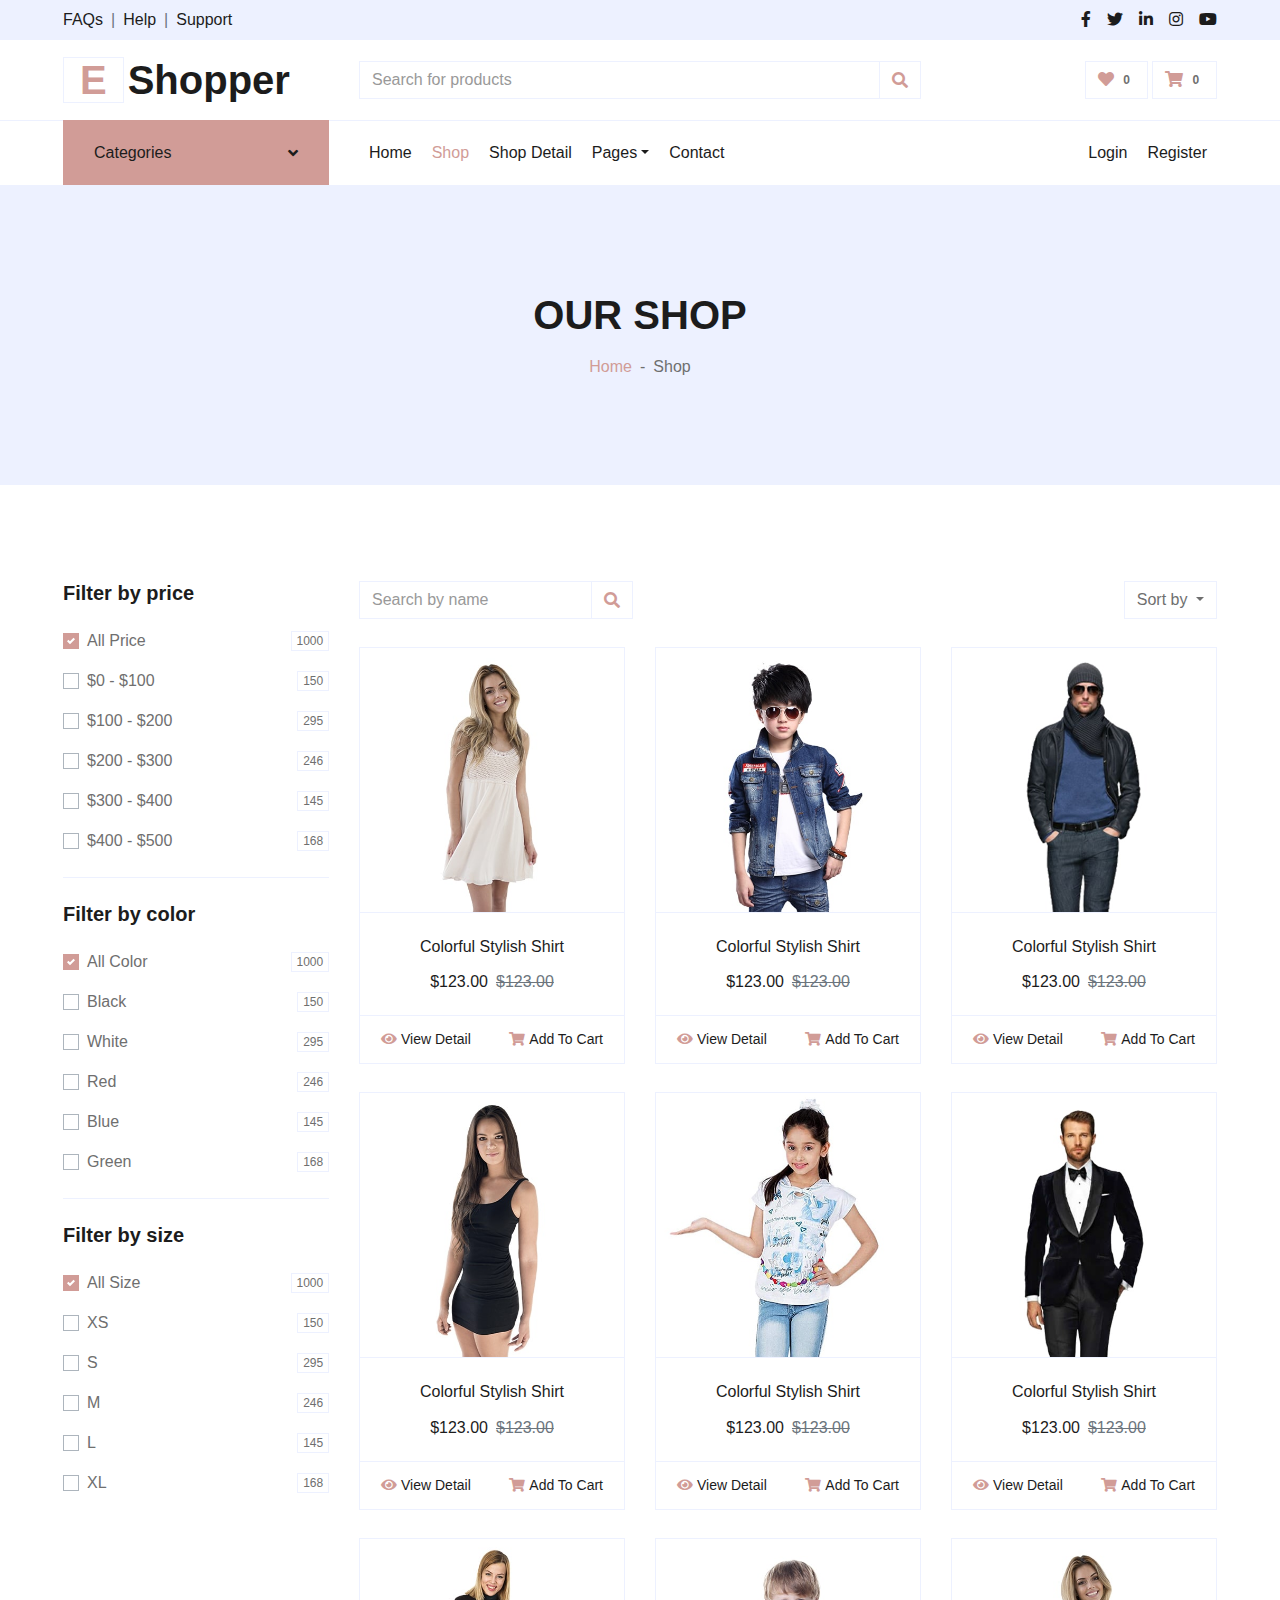
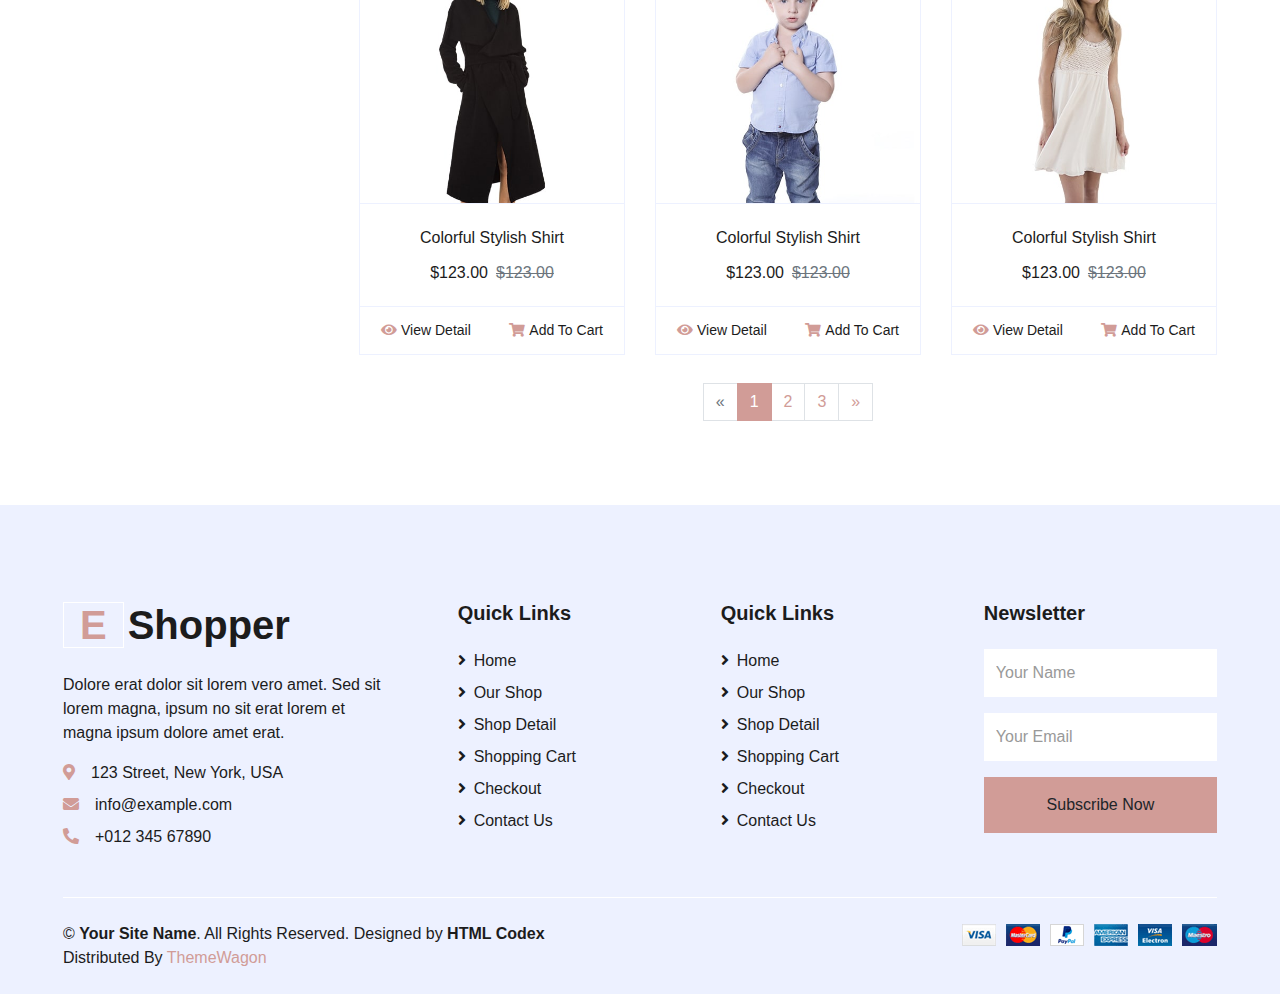
<file: shop.html>
<!DOCTYPE html>
<html lang="en">

<head>
    <meta charset="utf-8">
    <title>Cosmetics Shop</title>
    <meta content="width=device-width, initial-scale=1.0" name="viewport">
    <meta content="Free HTML Templates" name="keywords">
    <meta content="Free HTML Templates" name="description">

    <!-- Favicon -->
    <link href="img/favicon.ico" rel="icon">

    <!-- Google Web Fonts -->
    <link rel="preconnect" href="https://fonts.gstatic.com">
    <link href="https://fonts.googleapis.com/css2?family=Poppins:wght@100;200;300;400;500;600;700;800;900&display=swap" rel="stylesheet"> 

    <!-- Font Awesome -->
    <link href="https://cdnjs.cloudflare.com/ajax/libs/font-awesome/5.10.0/css/all.min.css" rel="stylesheet">

    <!-- Libraries Stylesheet -->
    <link href="lib/owlcarousel/assets/owl.carousel.min.css" rel="stylesheet">

    <!-- Customized Bootstrap Stylesheet -->
    <link href="css/style.css" rel="stylesheet">
</head>

<body>
    <!-- Topbar Start -->
    <div class="container-fluid">
        <div class="row bg-secondary py-2 px-xl-5">
            <div class="col-lg-6 d-none d-lg-block">
                <div class="d-inline-flex align-items-center">
                    <a class="text-dark" href="">FAQs</a>
                    <span class="text-muted px-2">|</span>
                    <a class="text-dark" href="">Help</a>
                    <span class="text-muted px-2">|</span>
                    <a class="text-dark" href="">Support</a>
                </div>
            </div>
            <div class="col-lg-6 text-center text-lg-right">
                <div class="d-inline-flex align-items-center">
                    <a class="text-dark px-2" href="">
                        <i class="fab fa-facebook-f"></i>
                    </a>
                    <a class="text-dark px-2" href="">
                        <i class="fab fa-twitter"></i>
                    </a>
                    <a class="text-dark px-2" href="">
                        <i class="fab fa-linkedin-in"></i>
                    </a>
                    <a class="text-dark px-2" href="">
                        <i class="fab fa-instagram"></i>
                    </a>
                    <a class="text-dark pl-2" href="">
                        <i class="fab fa-youtube"></i>
                    </a>
                </div>
            </div>
        </div>
        <div class="row align-items-center py-3 px-xl-5">
            <div class="col-lg-3 d-none d-lg-block">
                <a href="" class="text-decoration-none">
                    <h1 class="m-0 display-5 font-weight-semi-bold"><span class="text-primary font-weight-bold border px-3 mr-1">E</span>Shopper</h1>
                </a>
            </div>
            <div class="col-lg-6 col-6 text-left">
                <form action="">
                    <div class="input-group">
                        <input type="text" class="form-control" placeholder="Search for products">
                        <div class="input-group-append">
                            <span class="input-group-text bg-transparent text-primary">
                                <i class="fa fa-search"></i>
                            </span>
                        </div>
                    </div>
                </form>
            </div>
            <div class="col-lg-3 col-6 text-right">
                <a href="" class="btn border">
                    <i class="fas fa-heart text-primary"></i>
                    <span class="badge">0</span>
                </a>
                <a href="" class="btn border">
                    <i class="fas fa-shopping-cart text-primary"></i>
                    <span class="badge">0</span>
                </a>
            </div>
        </div>
    </div>
    <!-- Topbar End -->


    <!-- Navbar Start -->
    <div class="container-fluid">
        <div class="row border-top px-xl-5">
            <div class="col-lg-3 d-none d-lg-block">
                <a class="btn shadow-none d-flex align-items-center justify-content-between bg-primary text-white w-100" data-toggle="collapse" href="#navbar-vertical" style="height: 65px; margin-top: -1px; padding: 0 30px;">
                    <h6 class="m-0">Categories</h6>
                    <i class="fa fa-angle-down text-dark"></i>
                </a>
                <nav class="collapse position-absolute navbar navbar-vertical navbar-light align-items-start p-0 border border-top-0 border-bottom-0 bg-light" id="navbar-vertical" style="width: calc(100% - 30px); z-index: 1;">
                    <div class="navbar-nav w-100 overflow-hidden" style="height: 410px">
                        <div class="nav-item dropdown">
                            <a href="#" class="nav-link" data-toggle="dropdown">Dresses <i class="fa fa-angle-down float-right mt-1"></i></a>
                            <div class="dropdown-menu position-absolute bg-secondary border-0 rounded-0 w-100 m-0">
                                <a href="" class="dropdown-item">Men's Dresses</a>
                                <a href="" class="dropdown-item">Women's Dresses</a>
                                <a href="" class="dropdown-item">Baby's Dresses</a>
                            </div>
                        </div>
                        <a href="" class="nav-item nav-link">Shirts</a>
                        <a href="" class="nav-item nav-link">Jeans</a>
                        <a href="" class="nav-item nav-link">Swimwear</a>
                        <a href="" class="nav-item nav-link">Sleepwear</a>
                        <a href="" class="nav-item nav-link">Sportswear</a>
                        <a href="" class="nav-item nav-link">Jumpsuits</a>
                        <a href="" class="nav-item nav-link">Blazers</a>
                        <a href="" class="nav-item nav-link">Jackets</a>
                        <a href="" class="nav-item nav-link">Shoes</a>
                    </div>
                </nav>
            </div>
            <div class="col-lg-9">
                <nav class="navbar navbar-expand-lg bg-light navbar-light py-3 py-lg-0 px-0">
                    <a href="" class="text-decoration-none d-block d-lg-none">
                        <h1 class="m-0 display-5 font-weight-semi-bold"><span class="text-primary font-weight-bold border px-3 mr-1">E</span>Shopper</h1>
                    </a>
                    <button type="button" class="navbar-toggler" data-toggle="collapse" data-target="#navbarCollapse">
                        <span class="navbar-toggler-icon"></span>
                    </button>
                    <div class="collapse navbar-collapse justify-content-between" id="navbarCollapse">
                        <div class="navbar-nav mr-auto py-0">
                            <a href="index.html" class="nav-item nav-link">Home</a>
                            <a href="shop.html" class="nav-item nav-link active">Shop</a>
                            <a href="detail.html" class="nav-item nav-link">Shop Detail</a>
                            <div class="nav-item dropdown">
                                <a href="#" class="nav-link dropdown-toggle" data-toggle="dropdown">Pages</a>
                                <div class="dropdown-menu rounded-0 m-0">
                                    <a href="cart.html" class="dropdown-item">Shopping Cart</a>
                                    <a href="checkout.html" class="dropdown-item">Checkout</a>
                                </div>
                            </div>
                            <a href="contact.html" class="nav-item nav-link">Contact</a>
                        </div>
                        <div class="navbar-nav ml-auto py-0">
                            <a href="" class="nav-item nav-link">Login</a>
                            <a href="" class="nav-item nav-link">Register</a>
                        </div>
                    </div>
                </nav>
            </div>
        </div>
    </div>
    <!-- Navbar End -->


    <!-- Page Header Start -->
    <div class="container-fluid bg-secondary mb-5">
        <div class="d-flex flex-column align-items-center justify-content-center" style="min-height: 300px">
            <h1 class="font-weight-semi-bold text-uppercase mb-3">Our Shop</h1>
            <div class="d-inline-flex">
                <p class="m-0"><a href="">Home</a></p>
                <p class="m-0 px-2">-</p>
                <p class="m-0">Shop</p>
            </div>
        </div>
    </div>
    <!-- Page Header End -->


    <!-- Shop Start -->
    <div class="container-fluid pt-5">
        <div class="row px-xl-5">
            <!-- Shop Sidebar Start -->
            <div class="col-lg-3 col-md-12">
                <!-- Price Start -->
                <div class="border-bottom mb-4 pb-4">
                    <h5 class="font-weight-semi-bold mb-4">Filter by price</h5>
                    <form>
                        <div class="custom-control custom-checkbox d-flex align-items-center justify-content-between mb-3">
                            <input type="checkbox" class="custom-control-input" checked id="price-all">
                            <label class="custom-control-label" for="price-all">All Price</label>
                            <span class="badge border font-weight-normal">1000</span>
                        </div>
                        <div class="custom-control custom-checkbox d-flex align-items-center justify-content-between mb-3">
                            <input type="checkbox" class="custom-control-input" id="price-1">
                            <label class="custom-control-label" for="price-1">$0 - $100</label>
                            <span class="badge border font-weight-normal">150</span>
                        </div>
                        <div class="custom-control custom-checkbox d-flex align-items-center justify-content-between mb-3">
                            <input type="checkbox" class="custom-control-input" id="price-2">
                            <label class="custom-control-label" for="price-2">$100 - $200</label>
                            <span class="badge border font-weight-normal">295</span>
                        </div>
                        <div class="custom-control custom-checkbox d-flex align-items-center justify-content-between mb-3">
                            <input type="checkbox" class="custom-control-input" id="price-3">
                            <label class="custom-control-label" for="price-3">$200 - $300</label>
                            <span class="badge border font-weight-normal">246</span>
                        </div>
                        <div class="custom-control custom-checkbox d-flex align-items-center justify-content-between mb-3">
                            <input type="checkbox" class="custom-control-input" id="price-4">
                            <label class="custom-control-label" for="price-4">$300 - $400</label>
                            <span class="badge border font-weight-normal">145</span>
                        </div>
                        <div class="custom-control custom-checkbox d-flex align-items-center justify-content-between">
                            <input type="checkbox" class="custom-control-input" id="price-5">
                            <label class="custom-control-label" for="price-5">$400 - $500</label>
                            <span class="badge border font-weight-normal">168</span>
                        </div>
                    </form>
                </div>
                <!-- Price End -->
                
                <!-- Color Start -->
                <div class="border-bottom mb-4 pb-4">
                    <h5 class="font-weight-semi-bold mb-4">Filter by color</h5>
                    <form>
                        <div class="custom-control custom-checkbox d-flex align-items-center justify-content-between mb-3">
                            <input type="checkbox" class="custom-control-input" checked id="color-all">
                            <label class="custom-control-label" for="price-all">All Color</label>
                            <span class="badge border font-weight-normal">1000</span>
                        </div>
                        <div class="custom-control custom-checkbox d-flex align-items-center justify-content-between mb-3">
                            <input type="checkbox" class="custom-control-input" id="color-1">
                            <label class="custom-control-label" for="color-1">Black</label>
                            <span class="badge border font-weight-normal">150</span>
                        </div>
                        <div class="custom-control custom-checkbox d-flex align-items-center justify-content-between mb-3">
                            <input type="checkbox" class="custom-control-input" id="color-2">
                            <label class="custom-control-label" for="color-2">White</label>
                            <span class="badge border font-weight-normal">295</span>
                        </div>
                        <div class="custom-control custom-checkbox d-flex align-items-center justify-content-between mb-3">
                            <input type="checkbox" class="custom-control-input" id="color-3">
                            <label class="custom-control-label" for="color-3">Red</label>
                            <span class="badge border font-weight-normal">246</span>
                        </div>
                        <div class="custom-control custom-checkbox d-flex align-items-center justify-content-between mb-3">
                            <input type="checkbox" class="custom-control-input" id="color-4">
                            <label class="custom-control-label" for="color-4">Blue</label>
                            <span class="badge border font-weight-normal">145</span>
                        </div>
                        <div class="custom-control custom-checkbox d-flex align-items-center justify-content-between">
                            <input type="checkbox" class="custom-control-input" id="color-5">
                            <label class="custom-control-label" for="color-5">Green</label>
                            <span class="badge border font-weight-normal">168</span>
                        </div>
                    </form>
                </div>
                <!-- Color End -->

                <!-- Size Start -->
                <div class="mb-5">
                    <h5 class="font-weight-semi-bold mb-4">Filter by size</h5>
                    <form>
                        <div class="custom-control custom-checkbox d-flex align-items-center justify-content-between mb-3">
                            <input type="checkbox" class="custom-control-input" checked id="size-all">
                            <label class="custom-control-label" for="size-all">All Size</label>
                            <span class="badge border font-weight-normal">1000</span>
                        </div>
                        <div class="custom-control custom-checkbox d-flex align-items-center justify-content-between mb-3">
                            <input type="checkbox" class="custom-control-input" id="size-1">
                            <label class="custom-control-label" for="size-1">XS</label>
                            <span class="badge border font-weight-normal">150</span>
                        </div>
                        <div class="custom-control custom-checkbox d-flex align-items-center justify-content-between mb-3">
                            <input type="checkbox" class="custom-control-input" id="size-2">
                            <label class="custom-control-label" for="size-2">S</label>
                            <span class="badge border font-weight-normal">295</span>
                        </div>
                        <div class="custom-control custom-checkbox d-flex align-items-center justify-content-between mb-3">
                            <input type="checkbox" class="custom-control-input" id="size-3">
                            <label class="custom-control-label" for="size-3">M</label>
                            <span class="badge border font-weight-normal">246</span>
                        </div>
                        <div class="custom-control custom-checkbox d-flex align-items-center justify-content-between mb-3">
                            <input type="checkbox" class="custom-control-input" id="size-4">
                            <label class="custom-control-label" for="size-4">L</label>
                            <span class="badge border font-weight-normal">145</span>
                        </div>
                        <div class="custom-control custom-checkbox d-flex align-items-center justify-content-between">
                            <input type="checkbox" class="custom-control-input" id="size-5">
                            <label class="custom-control-label" for="size-5">XL</label>
                            <span class="badge border font-weight-normal">168</span>
                        </div>
                    </form>
                </div>
                <!-- Size End -->
            </div>
            <!-- Shop Sidebar End -->


            <!-- Shop Product Start -->
            <div class="col-lg-9 col-md-12">
                <div class="row pb-3">
                    <div class="col-12 pb-1">
                        <div class="d-flex align-items-center justify-content-between mb-4">
                            <form action="">
                                <div class="input-group">
                                    <input type="text" class="form-control" placeholder="Search by name">
                                    <div class="input-group-append">
                                        <span class="input-group-text bg-transparent text-primary">
                                            <i class="fa fa-search"></i>
                                        </span>
                                    </div>
                                </div>
                            </form>
                            <div class="dropdown ml-4">
                                <button class="btn border dropdown-toggle" type="button" id="triggerId" data-toggle="dropdown" aria-haspopup="true"
                                        aria-expanded="false">
                                            Sort by
                                        </button>
                                <div class="dropdown-menu dropdown-menu-right" aria-labelledby="triggerId">
                                    <a class="dropdown-item" href="#">Latest</a>
                                    <a class="dropdown-item" href="#">Popularity</a>
                                    <a class="dropdown-item" href="#">Best Rating</a>
                                </div>
                            </div>
                        </div>
                    </div>
                    <div class="col-lg-4 col-md-6 col-sm-12 pb-1">
                        <div class="card product-item border-0 mb-4">
                            <div class="card-header product-img position-relative overflow-hidden bg-transparent border p-0">
                                <img class="img-fluid w-100" src="img/product-1.jpg" alt="">
                            </div>
                            <div class="card-body border-left border-right text-center p-0 pt-4 pb-3">
                                <h6 class="text-truncate mb-3">Colorful Stylish Shirt</h6>
                                <div class="d-flex justify-content-center">
                                    <h6>$123.00</h6><h6 class="text-muted ml-2"><del>$123.00</del></h6>
                                </div>
                            </div>
                            <div class="card-footer d-flex justify-content-between bg-light border">
                                <a href="" class="btn btn-sm text-dark p-0"><i class="fas fa-eye text-primary mr-1"></i>View Detail</a>
                                <a href="" class="btn btn-sm text-dark p-0"><i class="fas fa-shopping-cart text-primary mr-1"></i>Add To Cart</a>
                            </div>
                        </div>
                    </div>
                    <div class="col-lg-4 col-md-6 col-sm-12 pb-1">
                        <div class="card product-item border-0 mb-4">
                            <div class="card-header product-img position-relative overflow-hidden bg-transparent border p-0">
                                <img class="img-fluid w-100" src="img/product-2.jpg" alt="">
                            </div>
                            <div class="card-body border-left border-right text-center p-0 pt-4 pb-3">
                                <h6 class="text-truncate mb-3">Colorful Stylish Shirt</h6>
                                <div class="d-flex justify-content-center">
                                    <h6>$123.00</h6><h6 class="text-muted ml-2"><del>$123.00</del></h6>
                                </div>
                            </div>
                            <div class="card-footer d-flex justify-content-between bg-light border">
                                <a href="" class="btn btn-sm text-dark p-0"><i class="fas fa-eye text-primary mr-1"></i>View Detail</a>
                                <a href="" class="btn btn-sm text-dark p-0"><i class="fas fa-shopping-cart text-primary mr-1"></i>Add To Cart</a>
                            </div>
                        </div>
                    </div>
                    <div class="col-lg-4 col-md-6 col-sm-12 pb-1">
                        <div class="card product-item border-0 mb-4">
                            <div class="card-header product-img position-relative overflow-hidden bg-transparent border p-0">
                                <img class="img-fluid w-100" src="img/product-3.jpg" alt="">
                            </div>
                            <div class="card-body border-left border-right text-center p-0 pt-4 pb-3">
                                <h6 class="text-truncate mb-3">Colorful Stylish Shirt</h6>
                                <div class="d-flex justify-content-center">
                                    <h6>$123.00</h6><h6 class="text-muted ml-2"><del>$123.00</del></h6>
                                </div>
                            </div>
                            <div class="card-footer d-flex justify-content-between bg-light border">
                                <a href="" class="btn btn-sm text-dark p-0"><i class="fas fa-eye text-primary mr-1"></i>View Detail</a>
                                <a href="" class="btn btn-sm text-dark p-0"><i class="fas fa-shopping-cart text-primary mr-1"></i>Add To Cart</a>
                            </div>
                        </div>
                    </div>
                    <div class="col-lg-4 col-md-6 col-sm-12 pb-1">
                        <div class="card product-item border-0 mb-4">
                            <div class="card-header product-img position-relative overflow-hidden bg-transparent border p-0">
                                <img class="img-fluid w-100" src="img/product-4.jpg" alt="">
                            </div>
                            <div class="card-body border-left border-right text-center p-0 pt-4 pb-3">
                                <h6 class="text-truncate mb-3">Colorful Stylish Shirt</h6>
                                <div class="d-flex justify-content-center">
                                    <h6>$123.00</h6><h6 class="text-muted ml-2"><del>$123.00</del></h6>
                                </div>
                            </div>
                            <div class="card-footer d-flex justify-content-between bg-light border">
                                <a href="" class="btn btn-sm text-dark p-0"><i class="fas fa-eye text-primary mr-1"></i>View Detail</a>
                                <a href="" class="btn btn-sm text-dark p-0"><i class="fas fa-shopping-cart text-primary mr-1"></i>Add To Cart</a>
                            </div>
                        </div>
                    </div>
                    <div class="col-lg-4 col-md-6 col-sm-12 pb-1">
                        <div class="card product-item border-0 mb-4">
                            <div class="card-header product-img position-relative overflow-hidden bg-transparent border p-0">
                                <img class="img-fluid w-100" src="img/product-5.jpg" alt="">
                            </div>
                            <div class="card-body border-left border-right text-center p-0 pt-4 pb-3">
                                <h6 class="text-truncate mb-3">Colorful Stylish Shirt</h6>
                                <div class="d-flex justify-content-center">
                                    <h6>$123.00</h6><h6 class="text-muted ml-2"><del>$123.00</del></h6>
                                </div>
                            </div>
                            <div class="card-footer d-flex justify-content-between bg-light border">
                                <a href="" class="btn btn-sm text-dark p-0"><i class="fas fa-eye text-primary mr-1"></i>View Detail</a>
                                <a href="" class="btn btn-sm text-dark p-0"><i class="fas fa-shopping-cart text-primary mr-1"></i>Add To Cart</a>
                            </div>
                        </div>
                    </div>
                    <div class="col-lg-4 col-md-6 col-sm-12 pb-1">
                        <div class="card product-item border-0 mb-4">
                            <div class="card-header product-img position-relative overflow-hidden bg-transparent border p-0">
                                <img class="img-fluid w-100" src="img/product-6.jpg" alt="">
                            </div>
                            <div class="card-body border-left border-right text-center p-0 pt-4 pb-3">
                                <h6 class="text-truncate mb-3">Colorful Stylish Shirt</h6>
                                <div class="d-flex justify-content-center">
                                    <h6>$123.00</h6><h6 class="text-muted ml-2"><del>$123.00</del></h6>
                                </div>
                            </div>
                            <div class="card-footer d-flex justify-content-between bg-light border">
                                <a href="" class="btn btn-sm text-dark p-0"><i class="fas fa-eye text-primary mr-1"></i>View Detail</a>
                                <a href="" class="btn btn-sm text-dark p-0"><i class="fas fa-shopping-cart text-primary mr-1"></i>Add To Cart</a>
                            </div>
                        </div>
                    </div>
                    <div class="col-lg-4 col-md-6 col-sm-12 pb-1">
                        <div class="card product-item border-0 mb-4">
                            <div class="card-header product-img position-relative overflow-hidden bg-transparent border p-0">
                                <img class="img-fluid w-100" src="img/product-7.jpg" alt="">
                            </div>
                            <div class="card-body border-left border-right text-center p-0 pt-4 pb-3">
                                <h6 class="text-truncate mb-3">Colorful Stylish Shirt</h6>
                                <div class="d-flex justify-content-center">
                                    <h6>$123.00</h6><h6 class="text-muted ml-2"><del>$123.00</del></h6>
                                </div>
                            </div>
                            <div class="card-footer d-flex justify-content-between bg-light border">
                                <a href="" class="btn btn-sm text-dark p-0"><i class="fas fa-eye text-primary mr-1"></i>View Detail</a>
                                <a href="" class="btn btn-sm text-dark p-0"><i class="fas fa-shopping-cart text-primary mr-1"></i>Add To Cart</a>
                            </div>
                        </div>
                    </div>
                    <div class="col-lg-4 col-md-6 col-sm-12 pb-1">
                        <div class="card product-item border-0 mb-4">
                            <div class="card-header product-img position-relative overflow-hidden bg-transparent border p-0">
                                <img class="img-fluid w-100" src="img/product-8.jpg" alt="">
                            </div>
                            <div class="card-body border-left border-right text-center p-0 pt-4 pb-3">
                                <h6 class="text-truncate mb-3">Colorful Stylish Shirt</h6>
                                <div class="d-flex justify-content-center">
                                    <h6>$123.00</h6><h6 class="text-muted ml-2"><del>$123.00</del></h6>
                                </div>
                            </div>
                            <div class="card-footer d-flex justify-content-between bg-light border">
                                <a href="" class="btn btn-sm text-dark p-0"><i class="fas fa-eye text-primary mr-1"></i>View Detail</a>
                                <a href="" class="btn btn-sm text-dark p-0"><i class="fas fa-shopping-cart text-primary mr-1"></i>Add To Cart</a>
                            </div>
                        </div>
                    </div>
                    <div class="col-lg-4 col-md-6 col-sm-12 pb-1">
                        <div class="card product-item border-0 mb-4">
                            <div class="card-header product-img position-relative overflow-hidden bg-transparent border p-0">
                                <img class="img-fluid w-100" src="img/product-1.jpg" alt="">
                            </div>
                            <div class="card-body border-left border-right text-center p-0 pt-4 pb-3">
                                <h6 class="text-truncate mb-3">Colorful Stylish Shirt</h6>
                                <div class="d-flex justify-content-center">
                                    <h6>$123.00</h6><h6 class="text-muted ml-2"><del>$123.00</del></h6>
                                </div>
                            </div>
                            <div class="card-footer d-flex justify-content-between bg-light border">
                                <a href="" class="btn btn-sm text-dark p-0"><i class="fas fa-eye text-primary mr-1"></i>View Detail</a>
                                <a href="" class="btn btn-sm text-dark p-0"><i class="fas fa-shopping-cart text-primary mr-1"></i>Add To Cart</a>
                            </div>
                        </div>
                    </div>
                    <div class="col-12 pb-1">
                        <nav aria-label="Page navigation">
                          <ul class="pagination justify-content-center mb-3">
                            <li class="page-item disabled">
                              <a class="page-link" href="#" aria-label="Previous">
                                <span aria-hidden="true">&laquo;</span>
                                <span class="sr-only">Previous</span>
                              </a>
                            </li>
                            <li class="page-item active"><a class="page-link" href="#">1</a></li>
                            <li class="page-item"><a class="page-link" href="#">2</a></li>
                            <li class="page-item"><a class="page-link" href="#">3</a></li>
                            <li class="page-item">
                              <a class="page-link" href="#" aria-label="Next">
                                <span aria-hidden="true">&raquo;</span>
                                <span class="sr-only">Next</span>
                              </a>
                            </li>
                          </ul>
                        </nav>
                    </div>
                </div>
            </div>
            <!-- Shop Product End -->
        </div>
    </div>
    <!-- Shop End -->


    <!-- Footer Start -->
    <div class="container-fluid bg-secondary text-dark mt-5 pt-5">
        <div class="row px-xl-5 pt-5">
            <div class="col-lg-4 col-md-12 mb-5 pr-3 pr-xl-5">
                <a href="" class="text-decoration-none">
                    <h1 class="mb-4 display-5 font-weight-semi-bold"><span class="text-primary font-weight-bold border border-white px-3 mr-1">E</span>Shopper</h1>
                </a>
                <p>Dolore erat dolor sit lorem vero amet. Sed sit lorem magna, ipsum no sit erat lorem et magna ipsum dolore amet erat.</p>
                <p class="mb-2"><i class="fa fa-map-marker-alt text-primary mr-3"></i>123 Street, New York, USA</p>
                <p class="mb-2"><i class="fa fa-envelope text-primary mr-3"></i>info@example.com</p>
                <p class="mb-0"><i class="fa fa-phone-alt text-primary mr-3"></i>+012 345 67890</p>
            </div>
            <div class="col-lg-8 col-md-12">
                <div class="row">
                    <div class="col-md-4 mb-5">
                        <h5 class="font-weight-bold text-dark mb-4">Quick Links</h5>
                        <div class="d-flex flex-column justify-content-start">
                            <a class="text-dark mb-2" href="index.html"><i class="fa fa-angle-right mr-2"></i>Home</a>
                            <a class="text-dark mb-2" href="shop.html"><i class="fa fa-angle-right mr-2"></i>Our Shop</a>
                            <a class="text-dark mb-2" href="detail.html"><i class="fa fa-angle-right mr-2"></i>Shop Detail</a>
                            <a class="text-dark mb-2" href="cart.html"><i class="fa fa-angle-right mr-2"></i>Shopping Cart</a>
                            <a class="text-dark mb-2" href="checkout.html"><i class="fa fa-angle-right mr-2"></i>Checkout</a>
                            <a class="text-dark" href="contact.html"><i class="fa fa-angle-right mr-2"></i>Contact Us</a>
                        </div>
                    </div>
                    <div class="col-md-4 mb-5">
                        <h5 class="font-weight-bold text-dark mb-4">Quick Links</h5>
                        <div class="d-flex flex-column justify-content-start">
                            <a class="text-dark mb-2" href="index.html"><i class="fa fa-angle-right mr-2"></i>Home</a>
                            <a class="text-dark mb-2" href="shop.html"><i class="fa fa-angle-right mr-2"></i>Our Shop</a>
                            <a class="text-dark mb-2" href="detail.html"><i class="fa fa-angle-right mr-2"></i>Shop Detail</a>
                            <a class="text-dark mb-2" href="cart.html"><i class="fa fa-angle-right mr-2"></i>Shopping Cart</a>
                            <a class="text-dark mb-2" href="checkout.html"><i class="fa fa-angle-right mr-2"></i>Checkout</a>
                            <a class="text-dark" href="contact.html"><i class="fa fa-angle-right mr-2"></i>Contact Us</a>
                        </div>
                    </div>
                    <div class="col-md-4 mb-5">
                        <h5 class="font-weight-bold text-dark mb-4">Newsletter</h5>
                        <form action="">
                            <div class="form-group">
                                <input type="text" class="form-control border-0 py-4" placeholder="Your Name" required="required" />
                            </div>
                            <div class="form-group">
                                <input type="email" class="form-control border-0 py-4" placeholder="Your Email"
                                    required="required" />
                            </div>
                            <div>
                                <button class="btn btn-primary btn-block border-0 py-3" type="submit">Subscribe Now</button>
                            </div>
                        </form>
                    </div>
                </div>
            </div>
        </div>
        <div class="row border-top border-light mx-xl-5 py-4">
            <div class="col-md-6 px-xl-0">
                <p class="mb-md-0 text-center text-md-left text-dark">
                    &copy; <a class="text-dark font-weight-semi-bold" href="#">Your Site Name</a>. All Rights Reserved. Designed
                    by
                    <a class="text-dark font-weight-semi-bold" href="https://htmlcodex.com">HTML Codex</a><br>
                    Distributed By <a href="https://themewagon.com" target="_blank">ThemeWagon</a>
                </p>
            </div>
            <div class="col-md-6 px-xl-0 text-center text-md-right">
                <img class="img-fluid" src="img/payments.png" alt="">
            </div>
        </div>
    </div>
    <!-- Footer End -->


    <!-- Back to Top -->
    <a href="#" class="btn btn-primary back-to-top"><i class="fa fa-angle-double-up"></i></a>


    <!-- JavaScript Libraries -->
    <script src="https://code.jquery.com/jquery-3.4.1.min.js"></script>
    <script src="https://stackpath.bootstrapcdn.com/bootstrap/4.4.1/js/bootstrap.bundle.min.js"></script>
    <script src="lib/easing/easing.min.js"></script>
    <script src="lib/owlcarousel/owl.carousel.min.js"></script>

    <!-- Contact Javascript File -->
    <script src="mail/jqBootstrapValidation.min.js"></script>
    <script src="mail/contact.js"></script>

    <!-- Template Javascript -->
    <script src="js/main.js"></script>
</body>

</html>
</file>
<file: css/style.css>
/******* Bootstrap Theming ********/
/*!
 * Bootstrap v4.5.3 (https://getbootstrap.com/)
 * Copyright 2011-2020 The Bootstrap Authors
 * Copyright 2011-2020 Twitter, Inc.
 * Licensed under MIT (https://github.com/twbs/bootstrap/blob/main/LICENSE)
 */

/*! Coding by my self - start*/
.account-container {
  display: flex;
  padding-left: 0;
  margin-bottom: 0;
  list-style: none;
}

.container-padding {
  padding-top: 70px; /* Giả sử chiều cao top bar là 70px */
}

/* Giảm padding cho các thiết bị nhỏ hơn */
@media (max-width: 768px) { /* Điều chỉnh kích thước cho mobile */
  .container-padding {
      padding-top: 200px; /* Hoặc điều chỉnh cho phù hợp */
  }
}

.responsive-img {
  width: 100%;
  max-width: 100%;
  height: auto;
  object-fit: cover;
}

/* Thêm padding-bottom cho phần tử phía trên để tạo khoảng trống */
.stayUpdated {
  padding-bottom: 20px;
}

@media only screen and (max-width: 768px) {
  .stayUpdated {
    flex-direction: column;
  }
}

@media (max-width: 768px) {
  .row {
    flex-direction: column;
    align-items: center;
  }

  .col-lg-3 {
    width: 100%;
    text-align: center;
  }

  .d-flex {
    margin: 10px 0;
  }

  .input-group {
    width: 100% !important;
  }
}

#showMatHang {
  display: block;
  /* Hoặc visibility: visible; */
  visibility: visible;
}

.brandInformation {
  display: flex;
  justify-content: center;
  align-items: center;
  margin: 10px;
}

.brandInformation img {
  width: 35px;
  height: 35px;
}

/*! Coding by my self - end*/

:root {
  --blue: #007bff;
  --indigo: #6610f2;
  --purple: #6f42c1;
  --pink: #e83e8c;
  --red: #dc3545;
  --orange: #fd7e14;
  --yellow: #ffc107;
  --green: #28a745;
  --teal: #20c997;
  --cyan: #17a2b8;
  --white: #fff;
  --gray: #6c757d;
  --gray-dark: #343a40;
  --primary: #D19C97;
  --secondary: #EDF1FF;
  --success: #28a745;
  --info: #17a2b8;
  --warning: #ffc107;
  --danger: #dc3545;
  --light: #FFFFFF;
  --dark: #1C1C1C;
  --breakpoint-xs: 0;
  --breakpoint-sm: 576px;
  --breakpoint-md: 768px;
  --breakpoint-lg: 992px;
  --breakpoint-xl: 1200px;
  --font-family-sans-serif: "Poppins", sans-serif;
  --font-family-monospace: SFMono-Regular, Menlo, Monaco, Consolas, "Liberation Mono", "Courier New", monospace;
}

*,
*::before,
*::after {
  box-sizing: border-box;
}

html {
  font-family: sans-serif;
  line-height: 1.15;
  -webkit-text-size-adjust: 100%;
  -webkit-tap-highlight-color: rgba(0, 0, 0, 0);
}

article,
aside,
figcaption,
figure,
footer,
header,
hgroup,
main,
nav,
section {
  display: block;
}

.btnSearch {
  cursor: pointer;
}

body {
  margin: 0;
  font-family: 'Segoe UI', Tahoma, Geneva, Verdana, sans-serif;
  font-size: 1rem;
  font-weight: 400;
  line-height: 1.5;
  color: #6F6F6F;
  text-align: left;
  background-color: #fff;
}

[tabindex="-1"]:focus:not(:focus-visible) {
  outline: 0 !important;
}

hr {
  box-sizing: content-box;
  height: 0;
  overflow: visible;
}

h1,
h2,
h3,
h4,
h5,
h6 {
  margin-top: 0;
  margin-bottom: 0.5rem;
}

p {
  margin-top: 0;
  margin-bottom: 1rem;
}

abbr[title],
abbr[data-original-title] {
  text-decoration: underline;
  text-decoration: underline dotted;
  cursor: help;
  border-bottom: 0;
  text-decoration-skip-ink: none;
}

address {
  margin-bottom: 1rem;
  font-style: normal;
  line-height: inherit;
}

ol,
ul,
dl {
  margin-top: 0;
  margin-bottom: 1rem;
}

ol ol,
ul ul,
ol ul,
ul ol {
  margin-bottom: 0;
}

dt {
  font-weight: 700;
}

dd {
  margin-bottom: .5rem;
  margin-left: 0;
}

blockquote {
  margin: 0 0 1rem;
}

b,
strong {
  font-weight: bolder;
}

small {
  font-size: 80%;
}

sub,
sup {
  position: relative;
  font-size: 75%;
  line-height: 0;
  vertical-align: baseline;
}

sub {
  bottom: -.25em;
}

sup {
  top: -.5em;
}

a {
  color: #D19C97;
  text-decoration: none;
  background-color: transparent;
}

a:hover {
  color: #ba6a62;
  text-decoration: underline;
}

a:not([href]):not([class]) {
  color: inherit;
  text-decoration: none;
}

a:not([href]):not([class]):hover {
  color: inherit;
  text-decoration: none;
}

pre,
code,
kbd,
samp {
  font-family: SFMono-Regular, Menlo, Monaco, Consolas, "Liberation Mono", "Courier New", monospace;
  font-size: 1em;
}

pre {
  margin-top: 0;
  margin-bottom: 1rem;
  overflow: auto;
  -ms-overflow-style: scrollbar;
}

figure {
  margin: 0 0 1rem;
}

img {
  vertical-align: middle;
  border-style: none;
}

svg {
  overflow: hidden;
  vertical-align: middle;
}

table {
  border-collapse: collapse;
}

caption {
  padding-top: 0.75rem;
  padding-bottom: 0.75rem;
  color: #6c757d;
  text-align: left;
  caption-side: bottom;
}

th {
  text-align: inherit;
  text-align: -webkit-match-parent;
}

label {
  display: inline-block;
  margin-bottom: 0.5rem;
}

button {
  border-radius: 0;
}

button:focus {
  outline: 1px dotted;
  outline: 5px auto -webkit-focus-ring-color;
}

input,
button,
select,
optgroup,
textarea {
  margin: 0;
  font-family: inherit;
  font-size: inherit;
  line-height: inherit;
}

button,
input {
  overflow: visible;
}

button,
select {
  text-transform: none;
}

[role="button"] {
  cursor: pointer;
}

select {
  word-wrap: normal;
}

button,
[type="button"],
[type="reset"],
[type="submit"] {
  -webkit-appearance: button;
}

button:not(:disabled),
[type="button"]:not(:disabled),
[type="reset"]:not(:disabled),
[type="submit"]:not(:disabled) {
  cursor: pointer;
}

button::-moz-focus-inner,
[type="button"]::-moz-focus-inner,
[type="reset"]::-moz-focus-inner,
[type="submit"]::-moz-focus-inner {
  padding: 0;
  border-style: none;
}

input[type="radio"],
input[type="checkbox"] {
  box-sizing: border-box;
  padding: 0;
}

textarea {
  overflow: auto;
  resize: vertical;
}

fieldset {
  min-width: 0;
  padding: 0;
  margin: 0;
  border: 0;
}

legend {
  display: block;
  width: 100%;
  max-width: 100%;
  padding: 0;
  margin-bottom: .5rem;
  font-size: 1.5rem;
  line-height: inherit;
  color: inherit;
  white-space: normal;
}

@media (max-width: 1200px) {
  legend {
    font-size: calc(1.275rem + 0.3vw);
  }
}

progress {
  vertical-align: baseline;
}

[type="number"]::-webkit-inner-spin-button,
[type="number"]::-webkit-outer-spin-button {
  height: auto;
}

[type="search"] {
  outline-offset: -2px;
  -webkit-appearance: none;
}

[type="search"]::-webkit-search-decoration {
  -webkit-appearance: none;
}

::-webkit-file-upload-button {
  font: inherit;
  -webkit-appearance: button;
}

output {
  display: inline-block;
}

summary {
  display: list-item;
  cursor: pointer;
}

template {
  display: none;
}

[hidden] {
  display: none !important;
}

h1,
h2,
h3,
h4,
h5,
h6,
.h1,
.h2,
.h3,
.h4,
.h5,
.h6 {
  margin-bottom: 0.5rem;
  font-weight: 500;
  line-height: 1.2;
  color: #1C1C1C;
}

h1,
.h1 {
  font-size: 2.5rem;
}

@media (max-width: 1200px) {

  h1,
  .h1 {
    font-size: calc(1.375rem + 1.5vw);
  }
}

h2,
.h2 {
  font-size: 2rem;
}

@media (max-width: 1200px) {

  h2,
  .h2 {
    font-size: calc(1.325rem + 0.9vw);
  }
}

h3,
.h3 {
  font-size: 1.75rem;
}

@media (max-width: 1200px) {

  h3,
  .h3 {
    font-size: calc(1.3rem + 0.6vw);
  }
}

h4,
.h4 {
  font-size: 1.5rem;
}

@media (max-width: 1200px) {

  h4,
  .h4 {
    font-size: calc(1.275rem + 0.3vw);
  }
}

h5,
.h5 {
  font-size: 1.25rem;
}

h6,
.h6 {
  font-size: 1rem;
}

.lead {
  font-size: 1.25rem;
  font-weight: 300;
}

.display-1 {
  font-size: 6rem;
  font-weight: 300;
  line-height: 1.2;
}

@media (max-width: 1200px) {
  .display-1 {
    font-size: calc(1.725rem + 5.7vw);
  }
}

.display-2 {
  font-size: 5.5rem;
  font-weight: 300;
  line-height: 1.2;
}

@media (max-width: 1200px) {
  .display-2 {
    font-size: calc(1.675rem + 5.1vw);
  }
}

.display-3 {
  font-size: 4.5rem;
  font-weight: 300;
  line-height: 1.2;
}

@media (max-width: 1200px) {
  .display-3 {
    font-size: calc(1.575rem + 3.9vw);
  }
}

.display-4 {
  font-size: 3.5rem;
  font-weight: 300;
  line-height: 1.2;
}

@media (max-width: 1200px) {
  .display-4 {
    font-size: calc(1.475rem + 2.7vw);
  }
}

hr {
  margin-top: 1rem;
  margin-bottom: 1rem;
  border: 0;
  border-top: 1px solid rgba(0, 0, 0, 0.1);
}

small,
.small {
  font-size: 80%;
  font-weight: 400;
}

mark,
.mark {
  padding: 0.2em;
  background-color: #fcf8e3;
}

.list-unstyled {
  padding-left: 0;
  list-style: none;
}

.list-inline {
  padding-left: 0;
  list-style: none;
}

.list-inline-item {
  display: inline-block;
}

.list-inline-item:not(:last-child) {
  margin-right: 0.5rem;
}

.initialism {
  font-size: 90%;
  text-transform: uppercase;
}

.blockquote {
  margin-bottom: 1rem;
  font-size: 1.25rem;
}

.blockquote-footer {
  display: block;
  font-size: 80%;
  color: #6c757d;
}

.blockquote-footer::before {
  content: "\2014\00A0";
}

.img-fluid {
  max-width: 100%;
  height: auto;
}

.img-thumbnail {
  padding: 0.25rem;
  background-color: #fff;
  border: 1px solid #dee2e6;
  max-width: 100%;
  height: auto;
}

.figure {
  display: inline-block;
}

.figure-img {
  margin-bottom: 0.5rem;
  line-height: 1;
}

.figure-caption {
  font-size: 90%;
  color: #6c757d;
}

code {
  font-size: 87.5%;
  color: #e83e8c;
  word-wrap: break-word;
}

a>code {
  color: inherit;
}

kbd {
  padding: 0.2rem 0.4rem;
  font-size: 87.5%;
  color: #fff;
  background-color: #212529;
}

kbd kbd {
  padding: 0;
  font-size: 100%;
  font-weight: 700;
}

pre {
  display: block;
  font-size: 87.5%;
  color: #212529;
}

pre code {
  font-size: inherit;
  color: inherit;
  word-break: normal;
}

.pre-scrollable {
  max-height: 340px;
  overflow-y: scroll;
}

.container,
.container-fluid,
.container-sm,
.container-md,
.container-lg,
.container-xl {
  width: 100%;
  padding-right: 15px;
  padding-left: 15px;
  margin-right: auto;
  margin-left: auto;
}

@media (min-width: 576px) {

  .container,
  .container-sm {
    max-width: 540px;
  }
}

@media (min-width: 768px) {

  .container,
  .container-sm,
  .container-md {
    max-width: 720px;
  }
}

@media (min-width: 992px) {

  .container,
  .container-sm,
  .container-md,
  .container-lg {
    max-width: 960px;
  }
}

@media (min-width: 1200px) {

  .container,
  .container-sm,
  .container-md,
  .container-lg,
  .container-xl {
    max-width: 1140px;
  }
}

.row {
  display: flex;
  flex-wrap: wrap;
  margin-right: -15px;
  margin-left: -15px;
}

.no-gutters {
  margin-right: 0;
  margin-left: 0;
}

.no-gutters>.col,
.no-gutters>[class*="col-"] {
  padding-right: 0;
  padding-left: 0;
}

.col-1,
.col-2,
.col-3,
.col-4,
.col-5,
.col-6,
.col-7,
.col-8,
.col-9,
.col-10,
.col-11,
.col-12,
.col,
.col-auto,
.col-sm-1,
.col-sm-2,
.col-sm-3,
.col-sm-4,
.col-sm-5,
.col-sm-6,
.col-sm-7,
.col-sm-8,
.col-sm-9,
.col-sm-10,
.col-sm-11,
.col-sm-12,
.col-sm,
.col-sm-auto,
.col-md-1,
.col-md-2,
.col-md-3,
.col-md-4,
.col-md-5,
.col-md-6,
.col-md-7,
.col-md-8,
.col-md-9,
.col-md-10,
.col-md-11,
.col-md-12,
.col-md,
.col-md-auto,
.col-lg-1,
.col-lg-2,
.col-lg-3,
.col-lg-4,
.col-lg-5,
.col-lg-6,
.col-lg-7,
.col-lg-8,
.col-lg-9,
.col-lg-10,
.col-lg-11,
.col-lg-12,
.col-lg,
.col-lg-auto,
.col-xl-1,
.col-xl-2,
.col-xl-3,
.col-xl-4,
.col-xl-5,
.col-xl-6,
.col-xl-7,
.col-xl-8,
.col-xl-9,
.col-xl-10,
.col-xl-11,
.col-xl-12,
.col-xl,
.col-xl-auto {
  position: relative;
  width: 100%;
  padding-right: 15px;
  padding-left: 15px;
}

.col {
  flex-basis: 0;
  flex-grow: 1;
  max-width: 100%;
}

.row-cols-1>* {
  flex: 0 0 100%;
  max-width: 100%;
}

.row-cols-2>* {
  flex: 0 0 50%;
  max-width: 50%;
}

.row-cols-3>* {
  flex: 0 0 33.33333%;
  max-width: 33.33333%;
}

.row-cols-4>* {
  flex: 0 0 25%;
  max-width: 25%;
}

.row-cols-5>* {
  flex: 0 0 20%;
  max-width: 20%;
}

.row-cols-6>* {
  flex: 0 0 16.66667%;
  max-width: 16.66667%;
}

.col-auto {
  flex: 0 0 auto;
  width: auto;
  max-width: 100%;
}

.col-1 {
  flex: 0 0 8.33333%;
  max-width: 8.33333%;
}

.col-2 {
  flex: 0 0 16.66667%;
  max-width: 16.66667%;
}

.col-3 {
  flex: 0 0 25%;
  max-width: 25%;
}

.col-4 {
  flex: 0 0 33.33333%;
  max-width: 33.33333%;
}

.col-5 {
  flex: 0 0 41.66667%;
  max-width: 41.66667%;
}

.col-6 {
  flex: 0 0 50%;
  max-width: 50%;
}

.col-7 {
  flex: 0 0 58.33333%;
  max-width: 58.33333%;
}

.col-8 {
  flex: 0 0 66.66667%;
  max-width: 66.66667%;
}

.col-9 {
  flex: 0 0 75%;
  max-width: 75%;
}

.col-10 {
  flex: 0 0 83.33333%;
  max-width: 83.33333%;
}

.col-11 {
  flex: 0 0 91.66667%;
  max-width: 91.66667%;
}

.col-12 {
  flex: 0 0 100%;
  max-width: 100%;
}

.order-first {
  order: -1;
}

.order-last {
  order: 13;
}

.order-0 {
  order: 0;
}

.order-1 {
  order: 1;
}

.order-2 {
  order: 2;
}

.order-3 {
  order: 3;
}

.order-4 {
  order: 4;
}

.order-5 {
  order: 5;
}

.order-6 {
  order: 6;
}

.order-7 {
  order: 7;
}

.order-8 {
  order: 8;
}

.order-9 {
  order: 9;
}

.order-10 {
  order: 10;
}

.order-11 {
  order: 11;
}

.order-12 {
  order: 12;
}

.offset-1 {
  margin-left: 8.33333%;
}

.offset-2 {
  margin-left: 16.66667%;
}

.offset-3 {
  margin-left: 25%;
}

.offset-4 {
  margin-left: 33.33333%;
}

.offset-5 {
  margin-left: 41.66667%;
}

.offset-6 {
  margin-left: 50%;
}

.offset-7 {
  margin-left: 58.33333%;
}

.offset-8 {
  margin-left: 66.66667%;
}

.offset-9 {
  margin-left: 75%;
}

.offset-10 {
  margin-left: 83.33333%;
}

.offset-11 {
  margin-left: 91.66667%;
}

@media (min-width: 576px) {
  .col-sm {
    flex-basis: 0;
    flex-grow: 1;
    max-width: 100%;
  }

  .row-cols-sm-1>* {
    flex: 0 0 100%;
    max-width: 100%;
  }

  .row-cols-sm-2>* {
    flex: 0 0 50%;
    max-width: 50%;
  }

  .row-cols-sm-3>* {
    flex: 0 0 33.33333%;
    max-width: 33.33333%;
  }

  .row-cols-sm-4>* {
    flex: 0 0 25%;
    max-width: 25%;
  }

  .row-cols-sm-5>* {
    flex: 0 0 20%;
    max-width: 20%;
  }

  .row-cols-sm-6>* {
    flex: 0 0 16.66667%;
    max-width: 16.66667%;
  }

  .col-sm-auto {
    flex: 0 0 auto;
    width: auto;
    max-width: 100%;
  }

  .col-sm-1 {
    flex: 0 0 8.33333%;
    max-width: 8.33333%;
  }

  .col-sm-2 {
    flex: 0 0 16.66667%;
    max-width: 16.66667%;
  }

  .col-sm-3 {
    flex: 0 0 25%;
    max-width: 25%;
  }

  .col-sm-4 {
    flex: 0 0 33.33333%;
    max-width: 33.33333%;
  }

  .col-sm-5 {
    flex: 0 0 41.66667%;
    max-width: 41.66667%;
  }

  .col-sm-6 {
    flex: 0 0 50%;
    max-width: 50%;
  }

  .col-sm-7 {
    flex: 0 0 58.33333%;
    max-width: 58.33333%;
  }

  .col-sm-8 {
    flex: 0 0 66.66667%;
    max-width: 66.66667%;
  }

  .col-sm-9 {
    flex: 0 0 75%;
    max-width: 75%;
  }

  .col-sm-10 {
    flex: 0 0 83.33333%;
    max-width: 83.33333%;
  }

  .col-sm-11 {
    flex: 0 0 91.66667%;
    max-width: 91.66667%;
  }

  .col-sm-12 {
    flex: 0 0 100%;
    max-width: 100%;
  }

  .order-sm-first {
    order: -1;
  }

  .order-sm-last {
    order: 13;
  }

  .order-sm-0 {
    order: 0;
  }

  .order-sm-1 {
    order: 1;
  }

  .order-sm-2 {
    order: 2;
  }

  .order-sm-3 {
    order: 3;
  }

  .order-sm-4 {
    order: 4;
  }

  .order-sm-5 {
    order: 5;
  }

  .order-sm-6 {
    order: 6;
  }

  .order-sm-7 {
    order: 7;
  }

  .order-sm-8 {
    order: 8;
  }

  .order-sm-9 {
    order: 9;
  }

  .order-sm-10 {
    order: 10;
  }

  .order-sm-11 {
    order: 11;
  }

  .order-sm-12 {
    order: 12;
  }

  .offset-sm-0 {
    margin-left: 0;
  }

  .offset-sm-1 {
    margin-left: 8.33333%;
  }

  .offset-sm-2 {
    margin-left: 16.66667%;
  }

  .offset-sm-3 {
    margin-left: 25%;
  }

  .offset-sm-4 {
    margin-left: 33.33333%;
  }

  .offset-sm-5 {
    margin-left: 41.66667%;
  }

  .offset-sm-6 {
    margin-left: 50%;
  }

  .offset-sm-7 {
    margin-left: 58.33333%;
  }

  .offset-sm-8 {
    margin-left: 66.66667%;
  }

  .offset-sm-9 {
    margin-left: 75%;
  }

  .offset-sm-10 {
    margin-left: 83.33333%;
  }

  .offset-sm-11 {
    margin-left: 91.66667%;
  }
}

@media (min-width: 768px) {
  .col-md {
    flex-basis: 0;
    flex-grow: 1;
    max-width: 100%;
  }

  .row-cols-md-1>* {
    flex: 0 0 100%;
    max-width: 100%;
  }

  .row-cols-md-2>* {
    flex: 0 0 50%;
    max-width: 50%;
  }

  .row-cols-md-3>* {
    flex: 0 0 33.33333%;
    max-width: 33.33333%;
  }

  .row-cols-md-4>* {
    flex: 0 0 25%;
    max-width: 25%;
  }

  .row-cols-md-5>* {
    flex: 0 0 20%;
    max-width: 20%;
  }

  .row-cols-md-6>* {
    flex: 0 0 16.66667%;
    max-width: 16.66667%;
  }

  .col-md-auto {
    flex: 0 0 auto;
    width: auto;
    max-width: 100%;
  }

  .col-md-1 {
    flex: 0 0 8.33333%;
    max-width: 8.33333%;
  }

  .col-md-2 {
    flex: 0 0 16.66667%;
    max-width: 16.66667%;
  }

  .col-md-3 {
    flex: 0 0 25%;
    max-width: 25%;
  }

  .col-md-4 {
    flex: 0 0 33.33333%;
    max-width: 33.33333%;
  }

  .col-md-5 {
    flex: 0 0 41.66667%;
    max-width: 41.66667%;
  }

  .col-md-6 {
    flex: 0 0 50%;
    max-width: 50%;
  }

  .col-md-7 {
    flex: 0 0 58.33333%;
    max-width: 58.33333%;
  }

  .col-md-8 {
    flex: 0 0 66.66667%;
    max-width: 66.66667%;
  }

  .col-md-9 {
    flex: 0 0 75%;
    max-width: 75%;
  }

  .col-md-10 {
    flex: 0 0 83.33333%;
    max-width: 83.33333%;
  }

  .col-md-11 {
    flex: 0 0 91.66667%;
    max-width: 91.66667%;
  }

  .col-md-12 {
    flex: 0 0 100%;
    max-width: 100%;
  }

  .order-md-first {
    order: -1;
  }

  .order-md-last {
    order: 13;
  }

  .order-md-0 {
    order: 0;
  }

  .order-md-1 {
    order: 1;
  }

  .order-md-2 {
    order: 2;
  }

  .order-md-3 {
    order: 3;
  }

  .order-md-4 {
    order: 4;
  }

  .order-md-5 {
    order: 5;
  }

  .order-md-6 {
    order: 6;
  }

  .order-md-7 {
    order: 7;
  }

  .order-md-8 {
    order: 8;
  }

  .order-md-9 {
    order: 9;
  }

  .order-md-10 {
    order: 10;
  }

  .order-md-11 {
    order: 11;
  }

  .order-md-12 {
    order: 12;
  }

  .offset-md-0 {
    margin-left: 0;
  }

  .offset-md-1 {
    margin-left: 8.33333%;
  }

  .offset-md-2 {
    margin-left: 16.66667%;
  }

  .offset-md-3 {
    margin-left: 25%;
  }

  .offset-md-4 {
    margin-left: 33.33333%;
  }

  .offset-md-5 {
    margin-left: 41.66667%;
  }

  .offset-md-6 {
    margin-left: 50%;
  }

  .offset-md-7 {
    margin-left: 58.33333%;
  }

  .offset-md-8 {
    margin-left: 66.66667%;
  }

  .offset-md-9 {
    margin-left: 75%;
  }

  .offset-md-10 {
    margin-left: 83.33333%;
  }

  .offset-md-11 {
    margin-left: 91.66667%;
  }
}

@media (min-width: 992px) {
  .col-lg {
    flex-basis: 0;
    flex-grow: 1;
    max-width: 100%;
  }

  .row-cols-lg-1>* {
    flex: 0 0 100%;
    max-width: 100%;
  }

  .row-cols-lg-2>* {
    flex: 0 0 50%;
    max-width: 50%;
  }

  .row-cols-lg-3>* {
    flex: 0 0 33.33333%;
    max-width: 33.33333%;
  }

  .row-cols-lg-4>* {
    flex: 0 0 25%;
    max-width: 25%;
  }

  .row-cols-lg-5>* {
    flex: 0 0 20%;
    max-width: 20%;
  }

  .row-cols-lg-6>* {
    flex: 0 0 16.66667%;
    max-width: 16.66667%;
  }

  .col-lg-auto {
    flex: 0 0 auto;
    width: auto;
    max-width: 100%;
  }

  .col-lg-1 {
    flex: 0 0 8.33333%;
    max-width: 8.33333%;
  }

  .col-lg-2 {
    flex: 0 0 16.66667%;
    max-width: 16.66667%;
  }

  .col-lg-3 {
    flex: 0 0 25%;
    max-width: 25%;
  }

  .col-lg-4 {
    flex: 0 0 33.33333%;
    max-width: 33.33333%;
  }

  .col-lg-5 {
    flex: 0 0 41.66667%;
    max-width: 41.66667%;
  }

  .col-lg-6 {
    flex: 0 0 50%;
    max-width: 50%;
  }

  .col-lg-7 {
    flex: 0 0 58.33333%;
    max-width: 58.33333%;
  }

  .col-lg-8 {
    flex: 0 0 66.66667%;
    max-width: 66.66667%;
  }

  .col-lg-9 {
    flex: 0 0 75%;
    max-width: 75%;
  }

  .col-lg-10 {
    flex: 0 0 83.33333%;
    max-width: 83.33333%;
  }

  .col-lg-11 {
    flex: 0 0 91.66667%;
    max-width: 91.66667%;
  }

  .col-lg-12 {
    flex: 0 0 100%;
    max-width: 100%;
  }

  .order-lg-first {
    order: -1;
  }

  .order-lg-last {
    order: 13;
  }

  .order-lg-0 {
    order: 0;
  }

  .order-lg-1 {
    order: 1;
  }

  .order-lg-2 {
    order: 2;
  }

  .order-lg-3 {
    order: 3;
  }

  .order-lg-4 {
    order: 4;
  }

  .order-lg-5 {
    order: 5;
  }

  .order-lg-6 {
    order: 6;
  }

  .order-lg-7 {
    order: 7;
  }

  .order-lg-8 {
    order: 8;
  }

  .order-lg-9 {
    order: 9;
  }

  .order-lg-10 {
    order: 10;
  }

  .order-lg-11 {
    order: 11;
  }

  .order-lg-12 {
    order: 12;
  }

  .offset-lg-0 {
    margin-left: 0;
  }

  .offset-lg-1 {
    margin-left: 8.33333%;
  }

  .offset-lg-2 {
    margin-left: 16.66667%;
  }

  .offset-lg-3 {
    margin-left: 25%;
  }

  .offset-lg-4 {
    margin-left: 33.33333%;
  }

  .offset-lg-5 {
    margin-left: 41.66667%;
  }

  .offset-lg-6 {
    margin-left: 50%;
  }

  .offset-lg-7 {
    margin-left: 58.33333%;
  }

  .offset-lg-8 {
    margin-left: 66.66667%;
  }

  .offset-lg-9 {
    margin-left: 75%;
  }

  .offset-lg-10 {
    margin-left: 83.33333%;
  }

  .offset-lg-11 {
    margin-left: 91.66667%;
  }
}

@media (min-width: 1200px) {
  .col-xl {
    flex-basis: 0;
    flex-grow: 1;
    max-width: 100%;
  }

  .row-cols-xl-1>* {
    flex: 0 0 100%;
    max-width: 100%;
  }

  .row-cols-xl-2>* {
    flex: 0 0 50%;
    max-width: 50%;
  }

  .row-cols-xl-3>* {
    flex: 0 0 33.33333%;
    max-width: 33.33333%;
  }

  .row-cols-xl-4>* {
    flex: 0 0 25%;
    max-width: 25%;
  }

  .row-cols-xl-5>* {
    flex: 0 0 20%;
    max-width: 20%;
  }

  .row-cols-xl-6>* {
    flex: 0 0 16.66667%;
    max-width: 16.66667%;
  }

  .col-xl-auto {
    flex: 0 0 auto;
    width: auto;
    max-width: 100%;
  }

  .col-xl-1 {
    flex: 0 0 8.33333%;
    max-width: 8.33333%;
  }

  .col-xl-2 {
    flex: 0 0 16.66667%;
    max-width: 16.66667%;
  }

  .col-xl-3 {
    flex: 0 0 25%;
    max-width: 25%;
  }

  .col-xl-4 {
    flex: 0 0 33.33333%;
    max-width: 33.33333%;
  }

  .col-xl-5 {
    flex: 0 0 41.66667%;
    max-width: 41.66667%;
  }

  .col-xl-6 {
    flex: 0 0 50%;
    max-width: 50%;
  }

  .col-xl-7 {
    flex: 0 0 58.33333%;
    max-width: 58.33333%;
  }

  .col-xl-8 {
    flex: 0 0 66.66667%;
    max-width: 66.66667%;
  }

  .col-xl-9 {
    flex: 0 0 75%;
    max-width: 75%;
  }

  .col-xl-10 {
    flex: 0 0 83.33333%;
    max-width: 83.33333%;
  }

  .col-xl-11 {
    flex: 0 0 91.66667%;
    max-width: 91.66667%;
  }

  .col-xl-12 {
    flex: 0 0 100%;
    max-width: 100%;
  }

  .order-xl-first {
    order: -1;
  }

  .order-xl-last {
    order: 13;
  }

  .order-xl-0 {
    order: 0;
  }

  .order-xl-1 {
    order: 1;
  }

  .order-xl-2 {
    order: 2;
  }

  .order-xl-3 {
    order: 3;
  }

  .order-xl-4 {
    order: 4;
  }

  .order-xl-5 {
    order: 5;
  }

  .order-xl-6 {
    order: 6;
  }

  .order-xl-7 {
    order: 7;
  }

  .order-xl-8 {
    order: 8;
  }

  .order-xl-9 {
    order: 9;
  }

  .order-xl-10 {
    order: 10;
  }

  .order-xl-11 {
    order: 11;
  }

  .order-xl-12 {
    order: 12;
  }

  .offset-xl-0 {
    margin-left: 0;
  }

  .offset-xl-1 {
    margin-left: 8.33333%;
  }

  .offset-xl-2 {
    margin-left: 16.66667%;
  }

  .offset-xl-3 {
    margin-left: 25%;
  }

  .offset-xl-4 {
    margin-left: 33.33333%;
  }

  .offset-xl-5 {
    margin-left: 41.66667%;
  }

  .offset-xl-6 {
    margin-left: 50%;
  }

  .offset-xl-7 {
    margin-left: 58.33333%;
  }

  .offset-xl-8 {
    margin-left: 66.66667%;
  }

  .offset-xl-9 {
    margin-left: 75%;
  }

  .offset-xl-10 {
    margin-left: 83.33333%;
  }

  .offset-xl-11 {
    margin-left: 91.66667%;
  }
}

.table {
  width: 100%;
  margin-bottom: 1rem;
  color: #6F6F6F;
}

.table th,
.table td {
  padding: 0.75rem;
  vertical-align: top;
  border-top: 1px solid #EDF1FF;
}

.table thead th {
  vertical-align: bottom;
  border-bottom: 2px solid #EDF1FF;
}

.table tbody+tbody {
  border-top: 2px solid #EDF1FF;
}

.table-sm th,
.table-sm td {
  padding: 0.3rem;
}

.table-bordered {
  border: 1px solid #EDF1FF;
}

.table-bordered th,
.table-bordered td {
  border: 1px solid #EDF1FF;
}

.table-bordered thead th,
.table-bordered thead td {
  border-bottom-width: 2px;
}

.table-borderless th,
.table-borderless td,
.table-borderless thead th,
.table-borderless tbody+tbody {
  border: 0;
}

.table-striped tbody tr:nth-of-type(odd) {
  background-color: rgba(0, 0, 0, 0.05);
}

.table-hover tbody tr:hover {
  color: #6F6F6F;
  background-color: rgba(0, 0, 0, 0.075);
}

.table-primary,
.table-primary>th,
.table-primary>td {
  background-color: #f2e3e2;
}

.table-primary th,
.table-primary td,
.table-primary thead th,
.table-primary tbody+tbody {
  border-color: #e7ccc9;
}

.table-hover .table-primary:hover {
  background-color: #ead2d0;
}

.table-hover .table-primary:hover>td,
.table-hover .table-primary:hover>th {
  background-color: #ead2d0;
}

.table-secondary,
.table-secondary>th,
.table-secondary>td {
  background-color: #fafbff;
}

.table-secondary th,
.table-secondary td,
.table-secondary thead th,
.table-secondary tbody+tbody {
  border-color: #f6f8ff;
}

.table-hover .table-secondary:hover {
  background-color: #e1e7ff;
}

.table-hover .table-secondary:hover>td,
.table-hover .table-secondary:hover>th {
  background-color: #e1e7ff;
}

.table-success,
.table-success>th,
.table-success>td {
  background-color: #c3e6cb;
}

.table-success th,
.table-success td,
.table-success thead th,
.table-success tbody+tbody {
  border-color: #8fd19e;
}

.table-hover .table-success:hover {
  background-color: #b1dfbb;
}

.table-hover .table-success:hover>td,
.table-hover .table-success:hover>th {
  background-color: #b1dfbb;
}

.table-info,
.table-info>th,
.table-info>td {
  background-color: #bee5eb;
}

.table-info th,
.table-info td,
.table-info thead th,
.table-info tbody+tbody {
  border-color: #86cfda;
}

.table-hover .table-info:hover {
  background-color: #abdde5;
}

.table-hover .table-info:hover>td,
.table-hover .table-info:hover>th {
  background-color: #abdde5;
}

.table-warning,
.table-warning>th,
.table-warning>td {
  background-color: #ffeeba;
}

.table-warning th,
.table-warning td,
.table-warning thead th,
.table-warning tbody+tbody {
  border-color: #ffdf7e;
}

.table-hover .table-warning:hover {
  background-color: #ffe8a1;
}

.table-hover .table-warning:hover>td,
.table-hover .table-warning:hover>th {
  background-color: #ffe8a1;
}

.table-danger,
.table-danger>th,
.table-danger>td {
  background-color: #f5c6cb;
}

.table-danger th,
.table-danger td,
.table-danger thead th,
.table-danger tbody+tbody {
  border-color: #ed969e;
}

.table-hover .table-danger:hover {
  background-color: #f1b0b7;
}

.table-hover .table-danger:hover>td,
.table-hover .table-danger:hover>th {
  background-color: #f1b0b7;
}

.table-light,
.table-light>th,
.table-light>td {
  background-color: white;
}

.table-light th,
.table-light td,
.table-light thead th,
.table-light tbody+tbody {
  border-color: white;
}

.table-hover .table-light:hover {
  background-color: #f2f2f2;
}

.table-hover .table-light:hover>td,
.table-hover .table-light:hover>th {
  background-color: #f2f2f2;
}

.table-dark,
.table-dark>th,
.table-dark>td {
  background-color: #bfbfbf;
}

.table-dark th,
.table-dark td,
.table-dark thead th,
.table-dark tbody+tbody {
  border-color: #898989;
}

.table-hover .table-dark:hover {
  background-color: #b2b2b2;
}

.table-hover .table-dark:hover>td,
.table-hover .table-dark:hover>th {
  background-color: #b2b2b2;
}

.table-active,
.table-active>th,
.table-active>td {
  background-color: rgba(0, 0, 0, 0.075);
}

.table-hover .table-active:hover {
  background-color: rgba(0, 0, 0, 0.075);
}

.table-hover .table-active:hover>td,
.table-hover .table-active:hover>th {
  background-color: rgba(0, 0, 0, 0.075);
}

.table .thead-dark th {
  color: #fff;
  background-color: #343a40;
  border-color: #454d55;
}

.table .thead-light th {
  color: #495057;
  background-color: #e9ecef;
  border-color: #EDF1FF;
}

.table-dark {
  color: #fff;
  background-color: #343a40;
}

.table-dark th,
.table-dark td,
.table-dark thead th {
  border-color: #454d55;
}

.table-dark.table-bordered {
  border: 0;
}

.table-dark.table-striped tbody tr:nth-of-type(odd) {
  background-color: rgba(255, 255, 255, 0.05);
}

.table-dark.table-hover tbody tr:hover {
  color: #fff;
  background-color: rgba(255, 255, 255, 0.075);
}

@media (max-width: 575.98px) {
  .table-responsive-sm {
    display: block;
    width: 100%;
    overflow-x: auto;
    -webkit-overflow-scrolling: touch;
  }

  .table-responsive-sm>.table-bordered {
    border: 0;
  }
}

@media (max-width: 767.98px) {
  .table-responsive-md {
    display: block;
    width: 100%;
    overflow-x: auto;
    -webkit-overflow-scrolling: touch;
  }

  .table-responsive-md>.table-bordered {
    border: 0;
  }
}

@media (max-width: 991.98px) {
  .table-responsive-lg {
    display: block;
    width: 100%;
    overflow-x: auto;
    -webkit-overflow-scrolling: touch;
  }

  .table-responsive-lg>.table-bordered {
    border: 0;
  }
}

@media (max-width: 1199.98px) {
  .table-responsive-xl {
    display: block;
    width: 100%;
    overflow-x: auto;
    -webkit-overflow-scrolling: touch;
  }

  .table-responsive-xl>.table-bordered {
    border: 0;
  }
}

.table-responsive {
  display: block;
  width: 100%;
  overflow-x: auto;
  -webkit-overflow-scrolling: touch;
}

.table-responsive>.table-bordered {
  border: 0;
}

.form-control {
  display: block;
  width: 100%;
  height: calc(1.5em + 0.75rem + 2px);
  padding: 0.375rem 0.75rem;
  font-size: 1rem;
  font-weight: 400;
  line-height: 1.5;
  color: #495057;
  background-color: #fff;
  background-clip: padding-box;
  border: 1px solid #EDF1FF;
  border-radius: 0;
  transition: border-color 0.15s ease-in-out, box-shadow 0.15s ease-in-out;
}

@media (prefers-reduced-motion: reduce) {
  .form-control {
    transition: none;
  }
}

.form-control::-ms-expand {
  background-color: transparent;
  border: 0;
}

.form-control:-moz-focusring {
  color: transparent;
  text-shadow: 0 0 0 #495057;
}

.form-control:focus {
  color: #495057;
  background-color: #fff;
  border-color: #f8f0ef;
  outline: 0;
  box-shadow: none;
}

.form-control::placeholder {
  color: #999999;
  opacity: 1;
}

.form-control:disabled,
.form-control[readonly] {
  background-color: #e9ecef;
  opacity: 1;
}

input[type="date"].form-control,
input[type="time"].form-control,
input[type="datetime-local"].form-control,
input[type="month"].form-control {
  appearance: none;
}

select.form-control:focus::-ms-value {
  color: #495057;
  background-color: #fff;
}

.form-control-file,
.form-control-range {
  display: block;
  width: 100%;
}

.col-form-label {
  padding-top: calc(0.375rem + 1px);
  padding-bottom: calc(0.375rem + 1px);
  margin-bottom: 0;
  font-size: inherit;
  line-height: 1.5;
}

.col-form-label-lg {
  padding-top: calc(0.5rem + 1px);
  padding-bottom: calc(0.5rem + 1px);
  font-size: 1.25rem;
  line-height: 1.5;
}

.col-form-label-sm {
  padding-top: calc(0.25rem + 1px);
  padding-bottom: calc(0.25rem + 1px);
  font-size: 0.875rem;
  line-height: 1.5;
}

.form-control-plaintext {
  display: block;
  width: 100%;
  padding: 0.375rem 0;
  margin-bottom: 0;
  font-size: 1rem;
  line-height: 1.5;
  color: #6F6F6F;
  background-color: transparent;
  border: solid transparent;
  border-width: 1px 0;
}

.form-control-plaintext.form-control-sm,
.form-control-plaintext.form-control-lg {
  padding-right: 0;
  padding-left: 0;
}

.form-control-sm {
  height: calc(1.5em + 0.5rem + 2px);
  padding: 0.25rem 0.5rem;
  font-size: 0.875rem;
  line-height: 1.5;
}

.form-control-lg {
  height: calc(1.5em + 1rem + 2px);
  padding: 0.5rem 1rem;
  font-size: 1.25rem;
  line-height: 1.5;
}

select.form-control[size],
select.form-control[multiple] {
  height: auto;
}

textarea.form-control {
  height: auto;
}

.form-group {
  margin-bottom: 1rem;
}

.form-text {
  display: block;
  margin-top: 0.25rem;
}

.form-row {
  display: flex;
  flex-wrap: wrap;
  margin-right: -5px;
  margin-left: -5px;
}

.form-row>.col,
.form-row>[class*="col-"] {
  padding-right: 5px;
  padding-left: 5px;
}

.form-check {
  position: relative;
  display: block;
  padding-left: 1.25rem;
}

.form-check-input {
  position: absolute;
  margin-top: 0.3rem;
  margin-left: -1.25rem;
}

.form-check-input[disabled]~.form-check-label,
.form-check-input:disabled~.form-check-label {
  color: #6c757d;
}

.form-check-label {
  margin-bottom: 0;
}

.form-check-inline {
  display: inline-flex;
  align-items: center;
  padding-left: 0;
  margin-right: 0.75rem;
}

.form-check-inline .form-check-input {
  position: static;
  margin-top: 0;
  margin-right: 0.3125rem;
  margin-left: 0;
}

.valid-feedback {
  display: none;
  width: 100%;
  margin-top: 0.25rem;
  font-size: 80%;
  color: #28a745;
}

.valid-tooltip {
  position: absolute;
  top: 100%;
  left: 0;
  z-index: 5;
  display: none;
  max-width: 100%;
  padding: 0.25rem 0.5rem;
  margin-top: .1rem;
  font-size: 0.875rem;
  line-height: 1.5;
  color: #fff;
  background-color: rgba(40, 167, 69, 0.9);
}

.was-validated :valid~.valid-feedback,
.was-validated :valid~.valid-tooltip,
.is-valid~.valid-feedback,
.is-valid~.valid-tooltip {
  display: block;
}

.was-validated .form-control:valid,
.form-control.is-valid {
  border-color: #28a745;
  padding-right: calc(1.5em + 0.75rem);
  background-image: url("data:image/svg+xml,%3csvg xmlns='http://www.w3.org/2000/svg' width='8' height='8' viewBox='0 0 8 8'%3e%3cpath fill='%2328a745' d='M2.3 6.73L.6 4.53c-.4-1.04.46-1.4 1.1-.8l1.1 1.4 3.4-3.8c.6-.63 1.6-.27 1.2.7l-4 4.6c-.43.5-.8.4-1.1.1z'/%3e%3c/svg%3e");
  background-repeat: no-repeat;
  background-position: right calc(0.375em + 0.1875rem) center;
  background-size: calc(0.75em + 0.375rem) calc(0.75em + 0.375rem);
}

.was-validated .form-control:valid:focus,
.form-control.is-valid:focus {
  border-color: #28a745;
  box-shadow: 0 0 0 0.2rem rgba(40, 167, 69, 0.25);
}

.was-validated textarea.form-control:valid,
textarea.form-control.is-valid {
  padding-right: calc(1.5em + 0.75rem);
  background-position: top calc(0.375em + 0.1875rem) right calc(0.375em + 0.1875rem);
}

.was-validated .custom-select:valid,
.custom-select.is-valid {
  border-color: #28a745;
  padding-right: calc(0.75em + 2.3125rem);
  background: url("data:image/svg+xml,%3csvg xmlns='http://www.w3.org/2000/svg' width='4' height='5' viewBox='0 0 4 5'%3e%3cpath fill='%23343a40' d='M2 0L0 2h4zm0 5L0 3h4z'/%3e%3c/svg%3e") no-repeat right 0.75rem center/8px 10px, url("data:image/svg+xml,%3csvg xmlns='http://www.w3.org/2000/svg' width='8' height='8' viewBox='0 0 8 8'%3e%3cpath fill='%2328a745' d='M2.3 6.73L.6 4.53c-.4-1.04.46-1.4 1.1-.8l1.1 1.4 3.4-3.8c.6-.63 1.6-.27 1.2.7l-4 4.6c-.43.5-.8.4-1.1.1z'/%3e%3c/svg%3e") #fff no-repeat center right 1.75rem/calc(0.75em + 0.375rem) calc(0.75em + 0.375rem);
}

.was-validated .custom-select:valid:focus,
.custom-select.is-valid:focus {
  border-color: #28a745;
  box-shadow: 0 0 0 0.2rem rgba(40, 167, 69, 0.25);
}

.was-validated .form-check-input:valid~.form-check-label,
.form-check-input.is-valid~.form-check-label {
  color: #28a745;
}

.was-validated .form-check-input:valid~.valid-feedback,
.was-validated .form-check-input:valid~.valid-tooltip,
.form-check-input.is-valid~.valid-feedback,
.form-check-input.is-valid~.valid-tooltip {
  display: block;
}

.was-validated .custom-control-input:valid~.custom-control-label,
.custom-control-input.is-valid~.custom-control-label {
  color: #28a745;
}

.was-validated .custom-control-input:valid~.custom-control-label::before,
.custom-control-input.is-valid~.custom-control-label::before {
  border-color: #28a745;
}

.was-validated .custom-control-input:valid:checked~.custom-control-label::before,
.custom-control-input.is-valid:checked~.custom-control-label::before {
  border-color: #34ce57;
  background-color: #34ce57;
}

.was-validated .custom-control-input:valid:focus~.custom-control-label::before,
.custom-control-input.is-valid:focus~.custom-control-label::before {
  box-shadow: 0 0 0 0.2rem rgba(40, 167, 69, 0.25);
}

.was-validated .custom-control-input:valid:focus:not(:checked)~.custom-control-label::before,
.custom-control-input.is-valid:focus:not(:checked)~.custom-control-label::before {
  border-color: #28a745;
}

.was-validated .custom-file-input:valid~.custom-file-label,
.custom-file-input.is-valid~.custom-file-label {
  border-color: #28a745;
}

.was-validated .custom-file-input:valid:focus~.custom-file-label,
.custom-file-input.is-valid:focus~.custom-file-label {
  border-color: #28a745;
  box-shadow: 0 0 0 0.2rem rgba(40, 167, 69, 0.25);
}

.invalid-feedback {
  display: none;
  width: 100%;
  margin-top: 0.25rem;
  font-size: 80%;
  color: #dc3545;
}

.invalid-tooltip {
  position: absolute;
  top: 100%;
  left: 0;
  z-index: 5;
  display: none;
  max-width: 100%;
  padding: 0.25rem 0.5rem;
  margin-top: .1rem;
  font-size: 0.875rem;
  line-height: 1.5;
  color: #fff;
  background-color: rgba(220, 53, 69, 0.9);
}

.was-validated :invalid~.invalid-feedback,
.was-validated :invalid~.invalid-tooltip,
.is-invalid~.invalid-feedback,
.is-invalid~.invalid-tooltip {
  display: block;
}

.was-validated .form-control:invalid,
.form-control.is-invalid {
  border-color: #dc3545;
  padding-right: calc(1.5em + 0.75rem);
  background-image: url("data:image/svg+xml,%3csvg xmlns='http://www.w3.org/2000/svg' width='12' height='12' fill='none' stroke='%23dc3545' viewBox='0 0 12 12'%3e%3ccircle cx='6' cy='6' r='4.5'/%3e%3cpath stroke-linejoin='round' d='M5.8 3.6h.4L6 6.5z'/%3e%3ccircle cx='6' cy='8.2' r='.6' fill='%23dc3545' stroke='none'/%3e%3c/svg%3e");
  background-repeat: no-repeat;
  background-position: right calc(0.375em + 0.1875rem) center;
  background-size: calc(0.75em + 0.375rem) calc(0.75em + 0.375rem);
}

.was-validated .form-control:invalid:focus,
.form-control.is-invalid:focus {
  border-color: #dc3545;
  box-shadow: 0 0 0 0.2rem rgba(220, 53, 69, 0.25);
}

.was-validated textarea.form-control:invalid,
textarea.form-control.is-invalid {
  padding-right: calc(1.5em + 0.75rem);
  background-position: top calc(0.375em + 0.1875rem) right calc(0.375em + 0.1875rem);
}

.was-validated .custom-select:invalid,
.custom-select.is-invalid {
  border-color: #dc3545;
  padding-right: calc(0.75em + 2.3125rem);
  background: url("data:image/svg+xml,%3csvg xmlns='http://www.w3.org/2000/svg' width='4' height='5' viewBox='0 0 4 5'%3e%3cpath fill='%23343a40' d='M2 0L0 2h4zm0 5L0 3h4z'/%3e%3c/svg%3e") no-repeat right 0.75rem center/8px 10px, url("data:image/svg+xml,%3csvg xmlns='http://www.w3.org/2000/svg' width='12' height='12' fill='none' stroke='%23dc3545' viewBox='0 0 12 12'%3e%3ccircle cx='6' cy='6' r='4.5'/%3e%3cpath stroke-linejoin='round' d='M5.8 3.6h.4L6 6.5z'/%3e%3ccircle cx='6' cy='8.2' r='.6' fill='%23dc3545' stroke='none'/%3e%3c/svg%3e") #fff no-repeat center right 1.75rem/calc(0.75em + 0.375rem) calc(0.75em + 0.375rem);
}

.was-validated .custom-select:invalid:focus,
.custom-select.is-invalid:focus {
  border-color: #dc3545;
  box-shadow: 0 0 0 0.2rem rgba(220, 53, 69, 0.25);
}

.was-validated .form-check-input:invalid~.form-check-label,
.form-check-input.is-invalid~.form-check-label {
  color: #dc3545;
}

.was-validated .form-check-input:invalid~.invalid-feedback,
.was-validated .form-check-input:invalid~.invalid-tooltip,
.form-check-input.is-invalid~.invalid-feedback,
.form-check-input.is-invalid~.invalid-tooltip {
  display: block;
}

.was-validated .custom-control-input:invalid~.custom-control-label,
.custom-control-input.is-invalid~.custom-control-label {
  color: #dc3545;
}

.was-validated .custom-control-input:invalid~.custom-control-label::before,
.custom-control-input.is-invalid~.custom-control-label::before {
  border-color: #dc3545;
}

.was-validated .custom-control-input:invalid:checked~.custom-control-label::before,
.custom-control-input.is-invalid:checked~.custom-control-label::before {
  border-color: #e4606d;
  background-color: #e4606d;
}

.was-validated .custom-control-input:invalid:focus~.custom-control-label::before,
.custom-control-input.is-invalid:focus~.custom-control-label::before {
  box-shadow: 0 0 0 0.2rem rgba(220, 53, 69, 0.25);
}

.was-validated .custom-control-input:invalid:focus:not(:checked)~.custom-control-label::before,
.custom-control-input.is-invalid:focus:not(:checked)~.custom-control-label::before {
  border-color: #dc3545;
}

.was-validated .custom-file-input:invalid~.custom-file-label,
.custom-file-input.is-invalid~.custom-file-label {
  border-color: #dc3545;
}

.was-validated .custom-file-input:invalid:focus~.custom-file-label,
.custom-file-input.is-invalid:focus~.custom-file-label {
  border-color: #dc3545;
  box-shadow: 0 0 0 0.2rem rgba(220, 53, 69, 0.25);
}

.form-inline {
  display: flex;
  flex-flow: row wrap;
  align-items: center;
}

.form-inline .form-check {
  width: 100%;
}

@media (min-width: 576px) {
  .form-inline label {
    display: flex;
    align-items: center;
    justify-content: center;
    margin-bottom: 0;
  }

  .form-inline .form-group {
    display: flex;
    flex: 0 0 auto;
    flex-flow: row wrap;
    align-items: center;
    margin-bottom: 0;
  }

  .form-inline .form-control {
    display: inline-block;
    width: auto;
    vertical-align: middle;
  }

  .form-inline .form-control-plaintext {
    display: inline-block;
  }

  .form-inline .input-group,
  .form-inline .custom-select {
    width: auto;
  }

  .form-inline .form-check {
    display: flex;
    align-items: center;
    justify-content: center;
    width: auto;
    padding-left: 0;
  }

  .form-inline .form-check-input {
    position: relative;
    flex-shrink: 0;
    margin-top: 0;
    margin-right: 0.25rem;
    margin-left: 0;
  }

  .form-inline .custom-control {
    align-items: center;
    justify-content: center;
  }

  .form-inline .custom-control-label {
    margin-bottom: 0;
  }
}

.btn {
  display: inline-block;
  font-weight: 400;
  color: #6F6F6F;
  text-align: center;
  vertical-align: middle;
  user-select: none;
  background-color: transparent;
  border: 1px solid transparent;
  padding: 0.375rem 0.75rem;
  font-size: 1rem;
  line-height: 1.5;
  border-radius: 0;
  transition: color 0.15s ease-in-out, background-color 0.15s ease-in-out, border-color 0.15s ease-in-out, box-shadow 0.15s ease-in-out;
}

@media (prefers-reduced-motion: reduce) {
  .btn {
    transition: none;
  }
}

.btn:hover {
  color: #6F6F6F;
  text-decoration: none;
}

.btn:focus,
.btn.focus {
  outline: 0;
  box-shadow: none;
}

.btn.disabled,
.btn:disabled {
  opacity: 0.65;
}

.btn:not(:disabled):not(.disabled) {
  cursor: pointer;
}

a.btn.disabled,
fieldset:disabled a.btn {
  pointer-events: none;
}

.btn-primary {
  color: #212529;
  background-color: #D19C97;
  border-color: #D19C97;
}

.btn-primary:hover {
  color: #fff;
  background-color: #c5837c;
  border-color: #c17a74;
}

.btn-primary:focus,
.btn-primary.focus {
  color: #fff;
  background-color: #c5837c;
  border-color: #c17a74;
  box-shadow: 0 0 0 0.2rem rgba(183, 138, 135, 0.5);
}

.btn-primary.disabled,
.btn-primary:disabled {
  color: #212529;
  background-color: #D19C97;
  border-color: #D19C97;
}

.btn-primary:not(:disabled):not(.disabled):active,
.btn-primary:not(:disabled):not(.disabled).active,
.show>.btn-primary.dropdown-toggle {
  color: #fff;
  background-color: #c17a74;
  border-color: #bd726b;
}

.btn-primary:not(:disabled):not(.disabled):active:focus,
.btn-primary:not(:disabled):not(.disabled).active:focus,
.show>.btn-primary.dropdown-toggle:focus {
  box-shadow: 0 0 0 0.2rem rgba(183, 138, 135, 0.5);
}

.btn-secondary {
  color: #212529;
  background-color: #EDF1FF;
  border-color: #EDF1FF;
}

.btn-secondary:hover {
  color: #212529;
  background-color: #c7d3ff;
  border-color: #bac9ff;
}

.btn-secondary:focus,
.btn-secondary.focus {
  color: #212529;
  background-color: #c7d3ff;
  border-color: #bac9ff;
  box-shadow: 0 0 0 0.2rem rgba(206, 210, 223, 0.5);
}

.btn-secondary.disabled,
.btn-secondary:disabled {
  color: #212529;
  background-color: #EDF1FF;
  border-color: #EDF1FF;
}

.btn-secondary:not(:disabled):not(.disabled):active,
.btn-secondary:not(:disabled):not(.disabled).active,
.show>.btn-secondary.dropdown-toggle {
  color: #212529;
  background-color: #bac9ff;
  border-color: #adbfff;
}

.btn-secondary:not(:disabled):not(.disabled):active:focus,
.btn-secondary:not(:disabled):not(.disabled).active:focus,
.show>.btn-secondary.dropdown-toggle:focus {
  box-shadow: 0 0 0 0.2rem rgba(206, 210, 223, 0.5);
}

.btn-success {
  color: #fff;
  background-color: #28a745;
  border-color: #28a745;
}

.btn-success:hover {
  color: #fff;
  background-color: #218838;
  border-color: #1e7e34;
}

.btn-success:focus,
.btn-success.focus {
  color: #fff;
  background-color: #218838;
  border-color: #1e7e34;
  box-shadow: 0 0 0 0.2rem rgba(72, 180, 97, 0.5);
}

.btn-success.disabled,
.btn-success:disabled {
  color: #fff;
  background-color: #28a745;
  border-color: #28a745;
}

.btn-success:not(:disabled):not(.disabled):active,
.btn-success:not(:disabled):not(.disabled).active,
.show>.btn-success.dropdown-toggle {
  color: #fff;
  background-color: #1e7e34;
  border-color: #1c7430;
}

.btn-success:not(:disabled):not(.disabled):active:focus,
.btn-success:not(:disabled):not(.disabled).active:focus,
.show>.btn-success.dropdown-toggle:focus {
  box-shadow: 0 0 0 0.2rem rgba(72, 180, 97, 0.5);
}

.btn-info {
  color: #fff;
  background-color: #17a2b8;
  border-color: #17a2b8;
}

.btn-info:hover {
  color: #fff;
  background-color: #138496;
  border-color: #117a8b;
}

.btn-info:focus,
.btn-info.focus {
  color: #fff;
  background-color: #138496;
  border-color: #117a8b;
  box-shadow: 0 0 0 0.2rem rgba(58, 176, 195, 0.5);
}

.btn-info.disabled,
.btn-info:disabled {
  color: #fff;
  background-color: #17a2b8;
  border-color: #17a2b8;
}

.btn-info:not(:disabled):not(.disabled):active,
.btn-info:not(:disabled):not(.disabled).active,
.show>.btn-info.dropdown-toggle {
  color: #fff;
  background-color: #117a8b;
  border-color: #10707f;
}

.btn-info:not(:disabled):not(.disabled):active:focus,
.btn-info:not(:disabled):not(.disabled).active:focus,
.show>.btn-info.dropdown-toggle:focus {
  box-shadow: 0 0 0 0.2rem rgba(58, 176, 195, 0.5);
}

.btn-warning {
  color: #212529;
  background-color: #ffc107;
  border-color: #ffc107;
}

.btn-warning:hover {
  color: #212529;
  background-color: #e0a800;
  border-color: #d39e00;
}

.btn-warning:focus,
.btn-warning.focus {
  color: #212529;
  background-color: #e0a800;
  border-color: #d39e00;
  box-shadow: 0 0 0 0.2rem rgba(222, 170, 12, 0.5);
}

.btn-warning.disabled,
.btn-warning:disabled {
  color: #212529;
  background-color: #ffc107;
  border-color: #ffc107;
}

.btn-warning:not(:disabled):not(.disabled):active,
.btn-warning:not(:disabled):not(.disabled).active,
.show>.btn-warning.dropdown-toggle {
  color: #212529;
  background-color: #d39e00;
  border-color: #c69500;
}

.btn-warning:not(:disabled):not(.disabled):active:focus,
.btn-warning:not(:disabled):not(.disabled).active:focus,
.show>.btn-warning.dropdown-toggle:focus {
  box-shadow: 0 0 0 0.2rem rgba(222, 170, 12, 0.5);
}

.btn-danger {
  color: #fff;
  background-color: #dc3545;
  border-color: #dc3545;
}

.btn-danger:hover {
  color: #fff;
  background-color: #c82333;
  border-color: #bd2130;
}

.btn-danger:focus,
.btn-danger.focus {
  color: #fff;
  background-color: #c82333;
  border-color: #bd2130;
  box-shadow: 0 0 0 0.2rem rgba(225, 83, 97, 0.5);
}

.btn-danger.disabled,
.btn-danger:disabled {
  color: #fff;
  background-color: #dc3545;
  border-color: #dc3545;
}

.btn-danger:not(:disabled):not(.disabled):active,
.btn-danger:not(:disabled):not(.disabled).active,
.show>.btn-danger.dropdown-toggle {
  color: #fff;
  background-color: #bd2130;
  border-color: #b21f2d;
}

.btn-danger:not(:disabled):not(.disabled):active:focus,
.btn-danger:not(:disabled):not(.disabled).active:focus,
.show>.btn-danger.dropdown-toggle:focus {
  box-shadow: 0 0 0 0.2rem rgba(225, 83, 97, 0.5);
}

.btn-light {
  color: #212529;
  background-color: #FFFFFF;
  border-color: #FFFFFF;
}

.btn-light:hover {
  color: #212529;
  background-color: #ececec;
  border-color: #e6e6e6;
}

.btn-light:focus,
.btn-light.focus {
  color: #212529;
  background-color: #ececec;
  border-color: #e6e6e6;
  box-shadow: 0 0 0 0.2rem rgba(222, 222, 223, 0.5);
}

.btn-light.disabled,
.btn-light:disabled {
  color: #212529;
  background-color: #FFFFFF;
  border-color: #FFFFFF;
}

.btn-light:not(:disabled):not(.disabled):active,
.btn-light:not(:disabled):not(.disabled).active,
.show>.btn-light.dropdown-toggle {
  color: #212529;
  background-color: #e6e6e6;
  border-color: #dfdfdf;
}

.btn-light:not(:disabled):not(.disabled):active:focus,
.btn-light:not(:disabled):not(.disabled).active:focus,
.show>.btn-light.dropdown-toggle:focus {
  box-shadow: 0 0 0 0.2rem rgba(222, 222, 223, 0.5);
}

.btn-dark {
  color: #fff;
  background-color: #1C1C1C;
  border-color: #1C1C1C;
}

.btn-dark:hover {
  color: #fff;
  background-color: #090909;
  border-color: #030303;
}

.btn-dark:focus,
.btn-dark.focus {
  color: #fff;
  background-color: #090909;
  border-color: #030303;
  box-shadow: 0 0 0 0.2rem rgba(62, 62, 62, 0.5);
}

.btn-dark.disabled,
.btn-dark:disabled {
  color: #fff;
  background-color: #1C1C1C;
  border-color: #1C1C1C;
}

.btn-dark:not(:disabled):not(.disabled):active,
.btn-dark:not(:disabled):not(.disabled).active,
.show>.btn-dark.dropdown-toggle {
  color: #fff;
  background-color: #030303;
  border-color: black;
}

.btn-dark:not(:disabled):not(.disabled):active:focus,
.btn-dark:not(:disabled):not(.disabled).active:focus,
.show>.btn-dark.dropdown-toggle:focus {
  box-shadow: 0 0 0 0.2rem rgba(62, 62, 62, 0.5);
}

.btn-outline-primary {
  color: #D19C97;
  border-color: #D19C97;
}

.btn-outline-primary:hover {
  color: #212529;
  background-color: #D19C97;
  border-color: #D19C97;
}

.btn-outline-primary:focus,
.btn-outline-primary.focus {
  box-shadow: 0 0 0 0.2rem rgba(209, 156, 151, 0.5);
}

.btn-outline-primary.disabled,
.btn-outline-primary:disabled {
  color: #D19C97;
  background-color: transparent;
}

.btn-outline-primary:not(:disabled):not(.disabled):active,
.btn-outline-primary:not(:disabled):not(.disabled).active,
.show>.btn-outline-primary.dropdown-toggle {
  color: #212529;
  background-color: #D19C97;
  border-color: #D19C97;
}

.btn-outline-primary:not(:disabled):not(.disabled):active:focus,
.btn-outline-primary:not(:disabled):not(.disabled).active:focus,
.show>.btn-outline-primary.dropdown-toggle:focus {
  box-shadow: 0 0 0 0.2rem rgba(209, 156, 151, 0.5);
}

.btn-outline-secondary {
  color: #EDF1FF;
  border-color: #EDF1FF;
}

.btn-outline-secondary:hover {
  color: #212529;
  background-color: #EDF1FF;
  border-color: #EDF1FF;
}

.btn-outline-secondary:focus,
.btn-outline-secondary.focus {
  box-shadow: 0 0 0 0.2rem rgba(237, 241, 255, 0.5);
}

.btn-outline-secondary.disabled,
.btn-outline-secondary:disabled {
  color: #EDF1FF;
  background-color: transparent;
}

.btn-outline-secondary:not(:disabled):not(.disabled):active,
.btn-outline-secondary:not(:disabled):not(.disabled).active,
.show>.btn-outline-secondary.dropdown-toggle {
  color: #212529;
  background-color: #EDF1FF;
  border-color: #EDF1FF;
}

.btn-outline-secondary:not(:disabled):not(.disabled):active:focus,
.btn-outline-secondary:not(:disabled):not(.disabled).active:focus,
.show>.btn-outline-secondary.dropdown-toggle:focus {
  box-shadow: 0 0 0 0.2rem rgba(237, 241, 255, 0.5);
}

.btn-outline-success {
  color: #28a745;
  border-color: #28a745;
}

.btn-outline-success:hover {
  color: #fff;
  background-color: #28a745;
  border-color: #28a745;
}

.btn-outline-success:focus,
.btn-outline-success.focus {
  box-shadow: 0 0 0 0.2rem rgba(40, 167, 69, 0.5);
}

.btn-outline-success.disabled,
.btn-outline-success:disabled {
  color: #28a745;
  background-color: transparent;
}

.btn-outline-success:not(:disabled):not(.disabled):active,
.btn-outline-success:not(:disabled):not(.disabled).active,
.show>.btn-outline-success.dropdown-toggle {
  color: #fff;
  background-color: #28a745;
  border-color: #28a745;
}

.btn-outline-success:not(:disabled):not(.disabled):active:focus,
.btn-outline-success:not(:disabled):not(.disabled).active:focus,
.show>.btn-outline-success.dropdown-toggle:focus {
  box-shadow: 0 0 0 0.2rem rgba(40, 167, 69, 0.5);
}

.btn-outline-info {
  color: #17a2b8;
  border-color: #17a2b8;
}

.btn-outline-info:hover {
  color: #fff;
  background-color: #17a2b8;
  border-color: #17a2b8;
}

.btn-outline-info:focus,
.btn-outline-info.focus {
  box-shadow: 0 0 0 0.2rem rgba(23, 162, 184, 0.5);
}

.btn-outline-info.disabled,
.btn-outline-info:disabled {
  color: #17a2b8;
  background-color: transparent;
}

.btn-outline-info:not(:disabled):not(.disabled):active,
.btn-outline-info:not(:disabled):not(.disabled).active,
.show>.btn-outline-info.dropdown-toggle {
  color: #fff;
  background-color: #17a2b8;
  border-color: #17a2b8;
}

.btn-outline-info:not(:disabled):not(.disabled):active:focus,
.btn-outline-info:not(:disabled):not(.disabled).active:focus,
.show>.btn-outline-info.dropdown-toggle:focus {
  box-shadow: 0 0 0 0.2rem rgba(23, 162, 184, 0.5);
}

.btn-outline-warning {
  color: #ffc107;
  border-color: #ffc107;
}

.btn-outline-warning:hover {
  color: #212529;
  background-color: #ffc107;
  border-color: #ffc107;
}

.btn-outline-warning:focus,
.btn-outline-warning.focus {
  box-shadow: 0 0 0 0.2rem rgba(255, 193, 7, 0.5);
}

.btn-outline-warning.disabled,
.btn-outline-warning:disabled {
  color: #ffc107;
  background-color: transparent;
}

.btn-outline-warning:not(:disabled):not(.disabled):active,
.btn-outline-warning:not(:disabled):not(.disabled).active,
.show>.btn-outline-warning.dropdown-toggle {
  color: #212529;
  background-color: #ffc107;
  border-color: #ffc107;
}

.btn-outline-warning:not(:disabled):not(.disabled):active:focus,
.btn-outline-warning:not(:disabled):not(.disabled).active:focus,
.show>.btn-outline-warning.dropdown-toggle:focus {
  box-shadow: 0 0 0 0.2rem rgba(255, 193, 7, 0.5);
}

.btn-outline-danger {
  color: #dc3545;
  border-color: #dc3545;
}

.btn-outline-danger:hover {
  color: #fff;
  background-color: #dc3545;
  border-color: #dc3545;
}

.btn-outline-danger:focus,
.btn-outline-danger.focus {
  box-shadow: 0 0 0 0.2rem rgba(220, 53, 69, 0.5);
}

.btn-outline-danger.disabled,
.btn-outline-danger:disabled {
  color: #dc3545;
  background-color: transparent;
}

.btn-outline-danger:not(:disabled):not(.disabled):active,
.btn-outline-danger:not(:disabled):not(.disabled).active,
.show>.btn-outline-danger.dropdown-toggle {
  color: #fff;
  background-color: #dc3545;
  border-color: #dc3545;
}

.btn-outline-danger:not(:disabled):not(.disabled):active:focus,
.btn-outline-danger:not(:disabled):not(.disabled).active:focus,
.show>.btn-outline-danger.dropdown-toggle:focus {
  box-shadow: 0 0 0 0.2rem rgba(220, 53, 69, 0.5);
}

.btn-outline-light {
  color: #FFFFFF;
  border-color: #FFFFFF;
}

.btn-outline-light:hover {
  color: #212529;
  background-color: #FFFFFF;
  border-color: #FFFFFF;
}

.btn-outline-light:focus,
.btn-outline-light.focus {
  box-shadow: 0 0 0 0.2rem rgba(255, 255, 255, 0.5);
}

.btn-outline-light.disabled,
.btn-outline-light:disabled {
  color: #FFFFFF;
  background-color: transparent;
}

.btn-outline-light:not(:disabled):not(.disabled):active,
.btn-outline-light:not(:disabled):not(.disabled).active,
.show>.btn-outline-light.dropdown-toggle {
  color: #212529;
  background-color: #FFFFFF;
  border-color: #FFFFFF;
}

.btn-outline-light:not(:disabled):not(.disabled):active:focus,
.btn-outline-light:not(:disabled):not(.disabled).active:focus,
.show>.btn-outline-light.dropdown-toggle:focus {
  box-shadow: 0 0 0 0.2rem rgba(255, 255, 255, 0.5);
}

.btn-outline-dark {
  color: #1C1C1C;
  border-color: #1C1C1C;
}

.btn-outline-dark:hover {
  color: #fff;
  background-color: #1C1C1C;
  border-color: #1C1C1C;
}

.btn-outline-dark:focus,
.btn-outline-dark.focus {
  box-shadow: 0 0 0 0.2rem rgba(28, 28, 28, 0.5);
}

.btn-outline-dark.disabled,
.btn-outline-dark:disabled {
  color: #1C1C1C;
  background-color: transparent;
}

.btn-outline-dark:not(:disabled):not(.disabled):active,
.btn-outline-dark:not(:disabled):not(.disabled).active,
.show>.btn-outline-dark.dropdown-toggle {
  color: #fff;
  background-color: #1C1C1C;
  border-color: #1C1C1C;
}

.btn-outline-dark:not(:disabled):not(.disabled):active:focus,
.btn-outline-dark:not(:disabled):not(.disabled).active:focus,
.show>.btn-outline-dark.dropdown-toggle:focus {
  box-shadow: 0 0 0 0.2rem rgba(28, 28, 28, 0.5);
}

.btn-link {
  font-weight: 400;
  color: #D19C97;
  text-decoration: none;
}

.btn-link:hover {
  color: #ba6a62;
  text-decoration: underline;
}

.btn-link:focus,
.btn-link.focus {
  text-decoration: underline;
}

.btn-link:disabled,
.btn-link.disabled {
  color: #6c757d;
  pointer-events: none;
}

.btn-lg,
.btn-group-lg>.btn {
  padding: 0.5rem 1rem;
  font-size: 1.25rem;
  line-height: 1.5;
  border-radius: 0;
}

.btn-sm,
.btn-group-sm>.btn {
  padding: 0.25rem 0.5rem;
  font-size: 0.875rem;
  line-height: 1.5;
  border-radius: 0;
}

.btn-block {
  display: block;
  width: 100%;
}

.btn-block+.btn-block {
  margin-top: 0.5rem;
}

input[type="submit"].btn-block,
input[type="reset"].btn-block,
input[type="button"].btn-block {
  width: 100%;
}

.fade {
  transition: opacity 0.15s linear;
}

@media (prefers-reduced-motion: reduce) {
  .fade {
    transition: none;
  }
}

.fade:not(.show) {
  opacity: 0;
}

.collapse:not(.show) {
  display: none;
}

.collapsing {
  position: relative;
  height: 0;
  overflow: hidden;
  transition: height 0.35s ease;
}

@media (prefers-reduced-motion: reduce) {
  .collapsing {
    transition: none;
  }
}

.dropup,
.dropright,
.dropdown,
.dropleft {
  position: relative;
}

.dropdown-toggle {
  white-space: nowrap;
}

.dropdown-toggle::after {
  display: inline-block;
  margin-left: 0.255em;
  vertical-align: 0.255em;
  content: "";
  border-top: 0.3em solid;
  border-right: 0.3em solid transparent;
  border-bottom: 0;
  border-left: 0.3em solid transparent;
}

.dropdown-toggle:empty::after {
  margin-left: 0;
}

.dropdown-menu {
  position: absolute;
  top: 100%;
  left: 0;
  z-index: 1000;
  display: none;
  float: left;
  min-width: 10rem;
  padding: 0.5rem 0;
  margin: 0.125rem 0 0;
  font-size: 1rem;
  color: #6F6F6F;
  text-align: left;
  list-style: none;
  background-color: #fff;
  background-clip: padding-box;
  border: 1px solid rgba(0, 0, 0, 0.15);
}

.dropdown-menu-left {
  right: auto;
  left: 0;
}

.dropdown-menu-right {
  right: 0;
  left: auto;
}

@media (min-width: 576px) {
  .dropdown-menu-sm-left {
    right: auto;
    left: 0;
  }

  .dropdown-menu-sm-right {
    right: 0;
    left: auto;
  }
}

@media (min-width: 768px) {
  .dropdown-menu-md-left {
    right: auto;
    left: 0;
  }

  .dropdown-menu-md-right {
    right: 0;
    left: auto;
  }
}

@media (min-width: 992px) {
  .dropdown-menu-lg-left {
    right: auto;
    left: 0;
  }

  .dropdown-menu-lg-right {
    right: 0;
    left: auto;
  }
}

@media (min-width: 1200px) {
  .dropdown-menu-xl-left {
    right: auto;
    left: 0;
  }

  .dropdown-menu-xl-right {
    right: 0;
    left: auto;
  }
}

.dropup .dropdown-menu {
  top: auto;
  bottom: 100%;
  margin-top: 0;
  margin-bottom: 0.125rem;
}

.dropup .dropdown-toggle::after {
  display: inline-block;
  margin-left: 0.255em;
  vertical-align: 0.255em;
  content: "";
  border-top: 0;
  border-right: 0.3em solid transparent;
  border-bottom: 0.3em solid;
  border-left: 0.3em solid transparent;
}

.dropup .dropdown-toggle:empty::after {
  margin-left: 0;
}

.dropright .dropdown-menu {
  top: 0;
  right: auto;
  left: 100%;
  margin-top: 0;
  margin-left: 0.125rem;
}

.dropright .dropdown-toggle::after {
  display: inline-block;
  margin-left: 0.255em;
  vertical-align: 0.255em;
  content: "";
  border-top: 0.3em solid transparent;
  border-right: 0;
  border-bottom: 0.3em solid transparent;
  border-left: 0.3em solid;
}

.dropright .dropdown-toggle:empty::after {
  margin-left: 0;
}

.dropright .dropdown-toggle::after {
  vertical-align: 0;
}

.dropleft .dropdown-menu {
  top: 0;
  right: 100%;
  left: auto;
  margin-top: 0;
  margin-right: 0.125rem;
}

.dropleft .dropdown-toggle::after {
  display: inline-block;
  margin-left: 0.255em;
  vertical-align: 0.255em;
  content: "";
}

.dropleft .dropdown-toggle::after {
  display: none;
}

.dropleft .dropdown-toggle::before {
  display: inline-block;
  margin-right: 0.255em;
  vertical-align: 0.255em;
  content: "";
  border-top: 0.3em solid transparent;
  border-right: 0.3em solid;
  border-bottom: 0.3em solid transparent;
}

.dropleft .dropdown-toggle:empty::after {
  margin-left: 0;
}

.dropleft .dropdown-toggle::before {
  vertical-align: 0;
}

.dropdown-menu[x-placement^="top"],
.dropdown-menu[x-placement^="right"],
.dropdown-menu[x-placement^="bottom"],
.dropdown-menu[x-placement^="left"] {
  right: auto;
  bottom: auto;
}

.dropdown-divider {
  height: 0;
  margin: 0.5rem 0;
  overflow: hidden;
  border-top: 1px solid #e9ecef;
}

.dropdown-item {
  display: block;
  width: 100%;
  padding: 0.25rem 1.5rem;
  clear: both;
  font-weight: 400;
  color: #212529;
  text-align: inherit;
  white-space: nowrap;
  background-color: transparent;
  border: 0;
}

.dropdown-item:hover,
.dropdown-item:focus {
  color: #16181b;
  text-decoration: none;
  background-color: #f8f9fa;
}

.dropdown-item.active,
.dropdown-item:active {
  color: #fff;
  text-decoration: none;
  background-color: #D19C97;
}

.dropdown-item.disabled,
.dropdown-item:disabled {
  color: #6c757d;
  pointer-events: none;
  background-color: transparent;
}

.dropdown-menu.show {
  display: block;
}

.dropdown-header {
  display: block;
  padding: 0.5rem 1.5rem;
  margin-bottom: 0;
  font-size: 0.875rem;
  color: #6c757d;
  white-space: nowrap;
}

.dropdown-item-text {
  display: block;
  padding: 0.25rem 1.5rem;
  color: #212529;
}

.btn-group,
.btn-group-vertical {
  position: relative;
  display: inline-flex;
  vertical-align: middle;
}

.btn-group>.btn,
.btn-group-vertical>.btn {
  position: relative;
  flex: 1 1 auto;
}

.btn-group>.btn:hover,
.btn-group-vertical>.btn:hover {
  z-index: 1;
}

.btn-group>.btn:focus,
.btn-group>.btn:active,
.btn-group>.btn.active,
.btn-group-vertical>.btn:focus,
.btn-group-vertical>.btn:active,
.btn-group-vertical>.btn.active {
  z-index: 1;
}

.btn-toolbar {
  display: flex;
  flex-wrap: wrap;
  justify-content: flex-start;
}

.btn-toolbar .input-group {
  width: auto;
}

.btn-group>.btn:not(:first-child),
.btn-group>.btn-group:not(:first-child) {
  margin-left: -1px;
}

.dropdown-toggle-split {
  padding-right: 0.5625rem;
  padding-left: 0.5625rem;
}

.dropdown-toggle-split::after,
.dropup .dropdown-toggle-split::after,
.dropright .dropdown-toggle-split::after {
  margin-left: 0;
}

.dropleft .dropdown-toggle-split::before {
  margin-right: 0;
}

.btn-sm+.dropdown-toggle-split,
.btn-group-sm>.btn+.dropdown-toggle-split {
  padding-right: 0.375rem;
  padding-left: 0.375rem;
}

.btn-lg+.dropdown-toggle-split,
.btn-group-lg>.btn+.dropdown-toggle-split {
  padding-right: 0.75rem;
  padding-left: 0.75rem;
}

.btn-group-vertical {
  flex-direction: column;
  align-items: flex-start;
  justify-content: center;
}

.btn-group-vertical>.btn,
.btn-group-vertical>.btn-group {
  width: 100%;
}

.btn-group-vertical>.btn:not(:first-child),
.btn-group-vertical>.btn-group:not(:first-child) {
  margin-top: -1px;
}

.btn-group-toggle>.btn,
.btn-group-toggle>.btn-group>.btn {
  margin-bottom: 0;
}

.btn-group-toggle>.btn input[type="radio"],
.btn-group-toggle>.btn input[type="checkbox"],
.btn-group-toggle>.btn-group>.btn input[type="radio"],
.btn-group-toggle>.btn-group>.btn input[type="checkbox"] {
  position: absolute;
  clip: rect(0, 0, 0, 0);
  pointer-events: none;
}

.input-group {
  position: relative;
  display: flex;
  flex-wrap: wrap;
  align-items: stretch;
  width: 100%;
}

.input-group>.form-control,
.input-group>.form-control-plaintext,
.input-group>.custom-select,
.input-group>.custom-file {
  position: relative;
  flex: 1 1 auto;
  width: 1%;
  min-width: 0;
  margin-bottom: 0;
}

.input-group>.form-control+.form-control,
.input-group>.form-control+.custom-select,
.input-group>.form-control+.custom-file,
.input-group>.form-control-plaintext+.form-control,
.input-group>.form-control-plaintext+.custom-select,
.input-group>.form-control-plaintext+.custom-file,
.input-group>.custom-select+.form-control,
.input-group>.custom-select+.custom-select,
.input-group>.custom-select+.custom-file,
.input-group>.custom-file+.form-control,
.input-group>.custom-file+.custom-select,
.input-group>.custom-file+.custom-file {
  margin-left: -1px;
}

.input-group>.form-control:focus,
.input-group>.custom-select:focus,
.input-group>.custom-file .custom-file-input:focus~.custom-file-label {
  z-index: 3;
}

.input-group>.custom-file .custom-file-input:focus {
  z-index: 4;
}

.input-group>.custom-file {
  display: flex;
  align-items: center;
}

.input-group-prepend,
.input-group-append {
  display: flex;
}

.input-group-prepend .btn,
.input-group-append .btn {
  position: relative;
  z-index: 2;
}

.input-group-prepend .btn:focus,
.input-group-append .btn:focus {
  z-index: 3;
}

.input-group-prepend .btn+.btn,
.input-group-prepend .btn+.input-group-text,
.input-group-prepend .input-group-text+.input-group-text,
.input-group-prepend .input-group-text+.btn,
.input-group-append .btn+.btn,
.input-group-append .btn+.input-group-text,
.input-group-append .input-group-text+.input-group-text,
.input-group-append .input-group-text+.btn {
  margin-left: -1px;
}

.input-group-prepend {
  margin-right: -1px;
}

.input-group-append {
  margin-left: -1px;
}

.input-group-text {
  display: flex;
  align-items: center;
  padding: 0.375rem 0.75rem;
  margin-bottom: 0;
  font-size: 1rem;
  font-weight: 400;
  line-height: 1.5;
  color: #495057;
  text-align: center;
  white-space: nowrap;
  background-color: #e9ecef;
  border: 1px solid #EDF1FF;
}

.input-group-text input[type="radio"],
.input-group-text input[type="checkbox"] {
  margin-top: 0;
}

.input-group-lg>.form-control:not(textarea),
.input-group-lg>.custom-select {
  height: calc(1.5em + 1rem + 2px);
}

.input-group-lg>.form-control,
.input-group-lg>.custom-select,
.input-group-lg>.input-group-prepend>.input-group-text,
.input-group-lg>.input-group-append>.input-group-text,
.input-group-lg>.input-group-prepend>.btn,
.input-group-lg>.input-group-append>.btn {
  padding: 0.5rem 1rem;
  font-size: 1.25rem;
  line-height: 1.5;
}

.input-group-sm>.form-control:not(textarea),
.input-group-sm>.custom-select {
  height: calc(1.5em + 0.5rem + 2px);
}

.input-group-sm>.form-control,
.input-group-sm>.custom-select,
.input-group-sm>.input-group-prepend>.input-group-text,
.input-group-sm>.input-group-append>.input-group-text,
.input-group-sm>.input-group-prepend>.btn,
.input-group-sm>.input-group-append>.btn {
  padding: 0.25rem 0.5rem;
  font-size: 0.875rem;
  line-height: 1.5;
}

.input-group-lg>.custom-select,
.input-group-sm>.custom-select {
  padding-right: 1.75rem;
}

.custom-control {
  position: relative;
  z-index: 1;
  display: block;
  min-height: 1.5rem;
  padding-left: 1.5rem;
  color-adjust: exact;
}

.custom-control-inline {
  display: inline-flex;
  margin-right: 1rem;
}

.custom-control-input {
  position: absolute;
  left: 0;
  z-index: -1;
  width: 1rem;
  height: 1.25rem;
  opacity: 0;
}

.custom-control-input:checked~.custom-control-label::before {
  color: #fff;
  border-color: #D19C97;
  background-color: #D19C97;
}

.custom-control-input:focus~.custom-control-label::before {
  box-shadow: none;
}

.custom-control-input:focus:not(:checked)~.custom-control-label::before {
  border-color: #f8f0ef;
}

.custom-control-input:not(:disabled):active~.custom-control-label::before {
  color: #fff;
  background-color: white;
  border-color: white;
}

.custom-control-input[disabled]~.custom-control-label,
.custom-control-input:disabled~.custom-control-label {
  color: #6c757d;
}

.custom-control-input[disabled]~.custom-control-label::before,
.custom-control-input:disabled~.custom-control-label::before {
  background-color: #e9ecef;
}

.custom-control-label {
  position: relative;
  margin-bottom: 0;
  vertical-align: top;
}

.custom-control-label::before {
  position: absolute;
  top: 0.25rem;
  left: -1.5rem;
  display: block;
  width: 1rem;
  height: 1rem;
  pointer-events: none;
  content: "";
  background-color: #fff;
  border: #adb5bd solid 1px;
}

.custom-control-label::after {
  position: absolute;
  top: 0.25rem;
  left: -1.5rem;
  display: block;
  width: 1rem;
  height: 1rem;
  content: "";
  background: no-repeat 50% / 50% 50%;
}

.custom-checkbox .custom-control-input:checked~.custom-control-label::after {
  background-image: url("data:image/svg+xml,%3csvg xmlns='http://www.w3.org/2000/svg' width='8' height='8' viewBox='0 0 8 8'%3e%3cpath fill='%23fff' d='M6.564.75l-3.59 3.612-1.538-1.55L0 4.26l2.974 2.99L8 2.193z'/%3e%3c/svg%3e");
}

.custom-checkbox .custom-control-input:indeterminate~.custom-control-label::before {
  border-color: #D19C97;
  background-color: #D19C97;
}

.custom-checkbox .custom-control-input:indeterminate~.custom-control-label::after {
  background-image: url("data:image/svg+xml,%3csvg xmlns='http://www.w3.org/2000/svg' width='4' height='4' viewBox='0 0 4 4'%3e%3cpath stroke='%23fff' d='M0 2h4'/%3e%3c/svg%3e");
}

.custom-checkbox .custom-control-input:disabled:checked~.custom-control-label::before {
  background-color: rgba(209, 156, 151, 0.5);
}

.custom-checkbox .custom-control-input:disabled:indeterminate~.custom-control-label::before {
  background-color: rgba(209, 156, 151, 0.5);
}

.custom-radio .custom-control-label::before {
  border-radius: 50%;
}

.custom-radio .custom-control-input:checked~.custom-control-label::after {
  background-image: url("data:image/svg+xml,%3csvg xmlns='http://www.w3.org/2000/svg' width='12' height='12' viewBox='-4 -4 8 8'%3e%3ccircle r='3' fill='%23fff'/%3e%3c/svg%3e");
}

.custom-radio .custom-control-input:disabled:checked~.custom-control-label::before {
  background-color: rgba(209, 156, 151, 0.5);
}

.custom-switch {
  padding-left: 2.25rem;
}

.custom-switch .custom-control-label::before {
  left: -2.25rem;
  width: 1.75rem;
  pointer-events: all;
  border-radius: 0.5rem;
}

.custom-switch .custom-control-label::after {
  top: calc(0.25rem + 2px);
  left: calc(-2.25rem + 2px);
  width: calc(1rem - 4px);
  height: calc(1rem - 4px);
  background-color: #adb5bd;
  border-radius: 0.5rem;
  transition: transform 0.15s ease-in-out, background-color 0.15s ease-in-out, border-color 0.15s ease-in-out, box-shadow 0.15s ease-in-out;
}

@media (prefers-reduced-motion: reduce) {
  .custom-switch .custom-control-label::after {
    transition: none;
  }
}

.custom-switch .custom-control-input:checked~.custom-control-label::after {
  background-color: #fff;
  transform: translateX(0.75rem);
}

.custom-switch .custom-control-input:disabled:checked~.custom-control-label::before {
  background-color: rgba(209, 156, 151, 0.5);
}

.custom-select {
  display: inline-block;
  width: 100%;
  height: calc(1.5em + 0.75rem + 2px);
  padding: 0.375rem 1.75rem 0.375rem 0.75rem;
  font-size: 1rem;
  font-weight: 400;
  line-height: 1.5;
  color: #495057;
  vertical-align: middle;
  background: #fff url("data:image/svg+xml,%3csvg xmlns='http://www.w3.org/2000/svg' width='4' height='5' viewBox='0 0 4 5'%3e%3cpath fill='%23343a40' d='M2 0L0 2h4zm0 5L0 3h4z'/%3e%3c/svg%3e") no-repeat right 0.75rem center/8px 10px;
  border: 1px solid #EDF1FF;
  border-radius: 0;
  appearance: none;
}

.custom-select:focus {
  border-color: #f8f0ef;
  outline: 0;
  box-shadow: 0 0 0 0.2rem rgba(209, 156, 151, 0.25);
}

.custom-select:focus::-ms-value {
  color: #495057;
  background-color: #fff;
}

.custom-select[multiple],
.custom-select[size]:not([size="1"]) {
  height: auto;
  padding-right: 0.75rem;
  background-image: none;
}

.custom-select:disabled {
  color: #6c757d;
  background-color: #e9ecef;
}

.custom-select::-ms-expand {
  display: none;
}

.custom-select:-moz-focusring {
  color: transparent;
  text-shadow: 0 0 0 #495057;
}

.custom-select-sm {
  height: calc(1.5em + 0.5rem + 2px);
  padding-top: 0.25rem;
  padding-bottom: 0.25rem;
  padding-left: 0.5rem;
  font-size: 0.875rem;
}

.custom-select-lg {
  height: calc(1.5em + 1rem + 2px);
  padding-top: 0.5rem;
  padding-bottom: 0.5rem;
  padding-left: 1rem;
  font-size: 1.25rem;
}

.custom-file {
  position: relative;
  display: inline-block;
  width: 100%;
  height: calc(1.5em + 0.75rem + 2px);
  margin-bottom: 0;
}

.custom-file-input {
  position: relative;
  z-index: 2;
  width: 100%;
  height: calc(1.5em + 0.75rem + 2px);
  margin: 0;
  opacity: 0;
}

.custom-file-input:focus~.custom-file-label {
  border-color: #f8f0ef;
  box-shadow: none;
}

.custom-file-input[disabled]~.custom-file-label,
.custom-file-input:disabled~.custom-file-label {
  background-color: #e9ecef;
}

.custom-file-input:lang(en)~.custom-file-label::after {
  content: "Browse";
}

.custom-file-input~.custom-file-label[data-browse]::after {
  content: attr(data-browse);
}

.custom-file-label {
  position: absolute;
  top: 0;
  right: 0;
  left: 0;
  z-index: 1;
  height: calc(1.5em + 0.75rem + 2px);
  padding: 0.375rem 0.75rem;
  font-weight: 400;
  line-height: 1.5;
  color: #495057;
  background-color: #fff;
  border: 1px solid #EDF1FF;
}

.custom-file-label::after {
  position: absolute;
  top: 0;
  right: 0;
  bottom: 0;
  z-index: 3;
  display: block;
  height: calc(1.5em + 0.75rem);
  padding: 0.375rem 0.75rem;
  line-height: 1.5;
  color: #495057;
  content: "Browse";
  background-color: #e9ecef;
  border-left: inherit;
}

.custom-range {
  width: 100%;
  height: 1.4rem;
  padding: 0;
  background-color: transparent;
  appearance: none;
}

.custom-range:focus {
  outline: none;
}

.custom-range:focus::-webkit-slider-thumb {
  box-shadow: 0 0 0 1px #fff, none;
}

.custom-range:focus::-moz-range-thumb {
  box-shadow: 0 0 0 1px #fff, none;
}

.custom-range:focus::-ms-thumb {
  box-shadow: 0 0 0 1px #fff, none;
}

.custom-range::-moz-focus-outer {
  border: 0;
}

.custom-range::-webkit-slider-thumb {
  width: 1rem;
  height: 1rem;
  margin-top: -0.25rem;
  background-color: #D19C97;
  border: 0;
  transition: background-color 0.15s ease-in-out, border-color 0.15s ease-in-out, box-shadow 0.15s ease-in-out;
  appearance: none;
}

@media (prefers-reduced-motion: reduce) {
  .custom-range::-webkit-slider-thumb {
    transition: none;
  }
}

.custom-range::-webkit-slider-thumb:active {
  background-color: white;
}

.custom-range::-webkit-slider-runnable-track {
  width: 100%;
  height: 0.5rem;
  color: transparent;
  cursor: pointer;
  background-color: #dee2e6;
  border-color: transparent;
}

.custom-range::-moz-range-thumb {
  width: 1rem;
  height: 1rem;
  background-color: #D19C97;
  border: 0;
  transition: background-color 0.15s ease-in-out, border-color 0.15s ease-in-out, box-shadow 0.15s ease-in-out;
  appearance: none;
}

@media (prefers-reduced-motion: reduce) {
  .custom-range::-moz-range-thumb {
    transition: none;
  }
}

.custom-range::-moz-range-thumb:active {
  background-color: white;
}

.custom-range::-moz-range-track {
  width: 100%;
  height: 0.5rem;
  color: transparent;
  cursor: pointer;
  background-color: #dee2e6;
  border-color: transparent;
}

.custom-range::-ms-thumb {
  width: 1rem;
  height: 1rem;
  margin-top: 0;
  margin-right: 0.2rem;
  margin-left: 0.2rem;
  background-color: #D19C97;
  border: 0;
  transition: background-color 0.15s ease-in-out, border-color 0.15s ease-in-out, box-shadow 0.15s ease-in-out;
  appearance: none;
}

@media (prefers-reduced-motion: reduce) {
  .custom-range::-ms-thumb {
    transition: none;
  }
}

.custom-range::-ms-thumb:active {
  background-color: white;
}

.custom-range::-ms-track {
  width: 100%;
  height: 0.5rem;
  color: transparent;
  cursor: pointer;
  background-color: transparent;
  border-color: transparent;
  border-width: 0.5rem;
}

.custom-range::-ms-fill-lower {
  background-color: #dee2e6;
}

.custom-range::-ms-fill-upper {
  margin-right: 15px;
  background-color: #dee2e6;
}

.custom-range:disabled::-webkit-slider-thumb {
  background-color: #adb5bd;
}

.custom-range:disabled::-webkit-slider-runnable-track {
  cursor: default;
}

.custom-range:disabled::-moz-range-thumb {
  background-color: #adb5bd;
}

.custom-range:disabled::-moz-range-track {
  cursor: default;
}

.custom-range:disabled::-ms-thumb {
  background-color: #adb5bd;
}

.custom-control-label::before,
.custom-file-label,
.custom-select {
  transition: background-color 0.15s ease-in-out, border-color 0.15s ease-in-out, box-shadow 0.15s ease-in-out;
}

@media (prefers-reduced-motion: reduce) {

  .custom-control-label::before,
  .custom-file-label,
  .custom-select {
    transition: none;
  }
}

.nav {
  display: flex;
  flex-wrap: wrap;
  padding-left: 0;
  margin-bottom: 0;
  list-style: none;
}

.nav-link {
  display: block;
  padding: 0.5rem 1rem;
}

.nav-link:hover,
.nav-link:focus {
  text-decoration: none;
}

.nav-link.disabled {
  color: #6c757d;
  pointer-events: none;
  cursor: default;
}

.nav-tabs {
  border-bottom: 1px solid #dee2e6;
}

.nav-tabs .nav-item {
  margin-bottom: -1px;
}

.nav-tabs .nav-link {
  border: 1px solid transparent;
}

.nav-tabs .nav-link:hover,
.nav-tabs .nav-link:focus {
  border-color: #e9ecef #e9ecef #dee2e6;
}

.nav-tabs .nav-link.disabled {
  color: #6c757d;
  background-color: transparent;
  border-color: transparent;
}

.nav-tabs .nav-link.active,
.nav-tabs .nav-item.show .nav-link {
  color: #495057;
  background-color: #fff;
  border-color: #dee2e6 #dee2e6 #fff;
}

.nav-tabs .dropdown-menu {
  margin-top: -1px;
}

.nav-pills .nav-link.active,
.nav-pills .show>.nav-link {
  color: #fff;
  background-color: #D19C97;
}

.nav-fill>.nav-link,
.nav-fill .nav-item {
  flex: 1 1 auto;
  text-align: center;
}

.nav-justified>.nav-link,
.nav-justified .nav-item {
  flex-basis: 0;
  flex-grow: 1;
  text-align: center;
}

.tab-content>.tab-pane {
  display: none;
}

.tab-content>.active {
  display: block;
}

.navbar {
  position: relative;
  display: flex;
  flex-wrap: wrap;
  align-items: center;
  justify-content: space-between;
  padding: 0.5rem 1rem;
}

.navbar .container,
.navbar .container-fluid,
.navbar .container-sm,
.navbar .container-md,
.navbar .container-lg,
.navbar .container-xl {
  display: flex;
  flex-wrap: wrap;
  align-items: center;
  justify-content: space-between;
}

.navbar-brand {
  display: inline-block;
  padding-top: 0.3125rem;
  padding-bottom: 0.3125rem;
  margin-right: 1rem;
  font-size: 1.25rem;
  line-height: inherit;
  white-space: nowrap;
}

.navbar-brand:hover,
.navbar-brand:focus {
  text-decoration: none;
}

.navbar-nav {
  display: flex;
  flex-direction: column;
  padding-left: 0;
  margin-bottom: 0;
  list-style: none;
}

.navbar-nav .nav-link {
  padding-right: 0;
  padding-left: 0;
}

.navbar-nav .dropdown-menu {
  position: static;
  float: none;
}

.navbar-text {
  display: inline-block;
  padding-top: 0.5rem;
  padding-bottom: 0.5rem;
}

.navbar-collapse {
  flex-basis: 100%;
  flex-grow: 1;
  align-items: center;
}

.navbar-toggler {
  padding: 0.25rem 0.75rem;
  font-size: 1.25rem;
  line-height: 1;
  background-color: transparent;
  border: 1px solid transparent;
}

.navbar-toggler:hover,
.navbar-toggler:focus {
  text-decoration: none;
}

.navbar-toggler-icon {
  display: inline-block;
  width: 1.5em;
  height: 1.5em;
  vertical-align: middle;
  content: "";
  background: no-repeat center center;
  background-size: 100% 100%;
}

@media (max-width: 575.98px) {

  .navbar-expand-sm>.container,
  .navbar-expand-sm>.container-fluid,
  .navbar-expand-sm>.container-sm,
  .navbar-expand-sm>.container-md,
  .navbar-expand-sm>.container-lg,
  .navbar-expand-sm>.container-xl {
    padding-right: 0;
    padding-left: 0;
  }
}

@media (min-width: 576px) {
  .navbar-expand-sm {
    flex-flow: row nowrap;
    justify-content: flex-start;
  }

  .navbar-expand-sm .navbar-nav {
    flex-direction: row;
  }

  .navbar-expand-sm .navbar-nav .dropdown-menu {
    position: absolute;
  }

  .navbar-expand-sm .navbar-nav .nav-link {
    padding-right: 0.5rem;
    padding-left: 0.5rem;
  }

  .navbar-expand-sm>.container,
  .navbar-expand-sm>.container-fluid,
  .navbar-expand-sm>.container-sm,
  .navbar-expand-sm>.container-md,
  .navbar-expand-sm>.container-lg,
  .navbar-expand-sm>.container-xl {
    flex-wrap: nowrap;
  }

  .navbar-expand-sm .navbar-collapse {
    display: flex !important;
    flex-basis: auto;
  }

  .navbar-expand-sm .navbar-toggler {
    display: none;
  }
}

@media (max-width: 767.98px) {

  .navbar-expand-md>.container,
  .navbar-expand-md>.container-fluid,
  .navbar-expand-md>.container-sm,
  .navbar-expand-md>.container-md,
  .navbar-expand-md>.container-lg,
  .navbar-expand-md>.container-xl {
    padding-right: 0;
    padding-left: 0;
  }
}

@media (min-width: 768px) {
  .navbar-expand-md {
    flex-flow: row nowrap;
    justify-content: flex-start;
  }

  .navbar-expand-md .navbar-nav {
    flex-direction: row;
  }

  .navbar-expand-md .navbar-nav .dropdown-menu {
    position: absolute;
  }

  .navbar-expand-md .navbar-nav .nav-link {
    padding-right: 0.5rem;
    padding-left: 0.5rem;
  }

  .navbar-expand-md>.container,
  .navbar-expand-md>.container-fluid,
  .navbar-expand-md>.container-sm,
  .navbar-expand-md>.container-md,
  .navbar-expand-md>.container-lg,
  .navbar-expand-md>.container-xl {
    flex-wrap: nowrap;
  }

  .navbar-expand-md .navbar-collapse {
    display: flex !important;
    flex-basis: auto;
  }

  .navbar-expand-md .navbar-toggler {
    display: none;
  }
}

@media (max-width: 991.98px) {

  .navbar-expand-lg>.container,
  .navbar-expand-lg>.container-fluid,
  .navbar-expand-lg>.container-sm,
  .navbar-expand-lg>.container-md,
  .navbar-expand-lg>.container-lg,
  .navbar-expand-lg>.container-xl {
    padding-right: 0;
    padding-left: 0;
  }
}

@media (min-width: 992px) {
  .navbar-expand-lg {
    flex-flow: row nowrap;
    justify-content: flex-start;
  }

  .navbar-expand-lg .navbar-nav {
    flex-direction: row;
  }

  .navbar-expand-lg .navbar-nav .dropdown-menu {
    position: absolute;
  }

  .navbar-expand-lg .navbar-nav .nav-link {
    padding-right: 0.5rem;
    padding-left: 0.5rem;
  }

  .navbar-expand-lg>.container,
  .navbar-expand-lg>.container-fluid,
  .navbar-expand-lg>.container-sm,
  .navbar-expand-lg>.container-md,
  .navbar-expand-lg>.container-lg,
  .navbar-expand-lg>.container-xl {
    flex-wrap: nowrap;
  }

  .navbar-expand-lg .navbar-collapse {
    display: flex !important;
    flex-basis: auto;
  }

  .navbar-expand-lg .navbar-toggler {
    display: none;
  }
}

@media (max-width: 1199.98px) {

  .navbar-expand-xl>.container,
  .navbar-expand-xl>.container-fluid,
  .navbar-expand-xl>.container-sm,
  .navbar-expand-xl>.container-md,
  .navbar-expand-xl>.container-lg,
  .navbar-expand-xl>.container-xl {
    padding-right: 0;
    padding-left: 0;
  }
}

@media (min-width: 1200px) {
  .navbar-expand-xl {
    flex-flow: row nowrap;
    justify-content: flex-start;
  }

  .navbar-expand-xl .navbar-nav {
    flex-direction: row;
  }

  .navbar-expand-xl .navbar-nav .dropdown-menu {
    position: absolute;
  }

  .navbar-expand-xl .navbar-nav .nav-link {
    padding-right: 0.5rem;
    padding-left: 0.5rem;
  }

  .navbar-expand-xl>.container,
  .navbar-expand-xl>.container-fluid,
  .navbar-expand-xl>.container-sm,
  .navbar-expand-xl>.container-md,
  .navbar-expand-xl>.container-lg,
  .navbar-expand-xl>.container-xl {
    flex-wrap: nowrap;
  }

  .navbar-expand-xl .navbar-collapse {
    display: flex !important;
    flex-basis: auto;
  }

  .navbar-expand-xl .navbar-toggler {
    display: none;
  }
}

.navbar-expand {
  flex-flow: row nowrap;
  justify-content: flex-start;
}

.navbar-expand>.container,
.navbar-expand>.container-fluid,
.navbar-expand>.container-sm,
.navbar-expand>.container-md,
.navbar-expand>.container-lg,
.navbar-expand>.container-xl {
  padding-right: 0;
  padding-left: 0;
}

.navbar-expand .navbar-nav {
  flex-direction: row;
}

.navbar-expand .navbar-nav .dropdown-menu {
  position: absolute;
}

.navbar-expand .navbar-nav .nav-link {
  padding-right: 0.5rem;
  padding-left: 0.5rem;
}

.navbar-expand>.container,
.navbar-expand>.container-fluid,
.navbar-expand>.container-sm,
.navbar-expand>.container-md,
.navbar-expand>.container-lg,
.navbar-expand>.container-xl {
  flex-wrap: nowrap;
}

.navbar-expand .navbar-collapse {
  display: flex !important;
  flex-basis: auto;
}

.navbar-expand .navbar-toggler {
  display: none;
}

.navbar-light .navbar-brand {
  color: rgba(0, 0, 0, 0.9);
}

.navbar-light .navbar-brand:hover,
.navbar-light .navbar-brand:focus {
  color: rgba(0, 0, 0, 0.9);
}

.navbar-light .navbar-nav .nav-link {
  color: rgba(0, 0, 0, 0.5);
}

.navbar-light .navbar-nav .nav-link:hover,
.navbar-light .navbar-nav .nav-link:focus {
  color: rgba(0, 0, 0, 0.7);
}

.navbar-light .navbar-nav .nav-link.disabled {
  color: rgba(0, 0, 0, 0.3);
}

.navbar-light .navbar-nav .show>.nav-link,
.navbar-light .navbar-nav .active>.nav-link,
.navbar-light .navbar-nav .nav-link.show,
.navbar-light .navbar-nav .nav-link.active {
  color: rgba(0, 0, 0, 0.9);
}

.navbar-light .navbar-toggler {
  color: rgba(0, 0, 0, 0.5);
  border-color: rgba(0, 0, 0, 0.1);
}

.navbar-light .navbar-toggler-icon {
  background-image: url("data:image/svg+xml,%3csvg xmlns='http://www.w3.org/2000/svg' width='30' height='30' viewBox='0 0 30 30'%3e%3cpath stroke='rgba%280, 0, 0, 0.5%29' stroke-linecap='round' stroke-miterlimit='10' stroke-width='2' d='M4 7h22M4 15h22M4 23h22'/%3e%3c/svg%3e");
}

.navbar-light .navbar-text {
  color: rgba(0, 0, 0, 0.5);
}

.navbar-light .navbar-text a {
  color: rgba(0, 0, 0, 0.9);
}

.navbar-light .navbar-text a:hover,
.navbar-light .navbar-text a:focus {
  color: rgba(0, 0, 0, 0.9);
}

.navbar-dark .navbar-brand {
  color: #fff;
}

.navbar-dark .navbar-brand:hover,
.navbar-dark .navbar-brand:focus {
  color: #fff;
}

.navbar-dark .navbar-nav .nav-link {
  color: rgba(255, 255, 255, 0.5);
}

.navbar-dark .navbar-nav .nav-link:hover,
.navbar-dark .navbar-nav .nav-link:focus {
  color: rgba(255, 255, 255, 0.75);
}

.navbar-dark .navbar-nav .nav-link.disabled {
  color: rgba(255, 255, 255, 0.25);
}

.navbar-dark .navbar-nav .show>.nav-link,
.navbar-dark .navbar-nav .active>.nav-link,
.navbar-dark .navbar-nav .nav-link.show,
.navbar-dark .navbar-nav .nav-link.active {
  color: #fff;
}

.navbar-dark .navbar-toggler {
  color: rgba(255, 255, 255, 0.5);
  border-color: rgba(255, 255, 255, 0.1);
}

.navbar-dark .navbar-toggler-icon {
  background-image: url("data:image/svg+xml,%3csvg xmlns='http://www.w3.org/2000/svg' width='30' height='30' viewBox='0 0 30 30'%3e%3cpath stroke='rgba%28255, 255, 255, 0.5%29' stroke-linecap='round' stroke-miterlimit='10' stroke-width='2' d='M4 7h22M4 15h22M4 23h22'/%3e%3c/svg%3e");
}

.navbar-dark .navbar-text {
  color: rgba(255, 255, 255, 0.5);
}

.navbar-dark .navbar-text a {
  color: #fff;
}

.navbar-dark .navbar-text a:hover,
.navbar-dark .navbar-text a:focus {
  color: #fff;
}

.card {
  position: relative;
  display: flex;
  flex-direction: column;
  min-width: 0;
  word-wrap: break-word;
  background-color: #fff;
  background-clip: border-box;
  border: 1px solid rgba(0, 0, 0, 0.125);
}

.card>hr {
  margin-right: 0;
  margin-left: 0;
}

.card>.list-group {
  border-top: inherit;
  border-bottom: inherit;
}

.card>.list-group:first-child {
  border-top-width: 0;
}

.card>.list-group:last-child {
  border-bottom-width: 0;
}

.card>.card-header+.list-group,
.card>.list-group+.card-footer {
  border-top: 0;
}

.card-body {
  flex: 1 1 auto;
  min-height: 1px;
  padding: 1.25rem;
}

.card-title {
  margin-bottom: 0.75rem;
}

.card-subtitle {
  margin-top: -0.375rem;
  margin-bottom: 0;
}

.card-text:last-child {
  margin-bottom: 0;
}

.card-link:hover {
  text-decoration: none;
}

.card-link+.card-link {
  margin-left: 1.25rem;
}

.card-header {
  padding: 0.75rem 1.25rem;
  margin-bottom: 0;
  background-color: rgba(0, 0, 0, 0.03);
  border-bottom: 1px solid rgba(0, 0, 0, 0.125);
}

.card-footer {
  padding: 0.75rem 1.25rem;
  background-color: rgba(0, 0, 0, 0.03);
  border-top: 1px solid rgba(0, 0, 0, 0.125);
}

.card-header-tabs {
  margin-right: -0.625rem;
  margin-bottom: -0.75rem;
  margin-left: -0.625rem;
  border-bottom: 0;
}

.card-header-pills {
  margin-right: -0.625rem;
  margin-left: -0.625rem;
}

.card-img-overlay {
  position: absolute;
  top: 0;
  right: 0;
  bottom: 0;
  left: 0;
  padding: 1.25rem;
}

.card-img,
.card-img-top,
.card-img-bottom {
  flex-shrink: 0;
  width: 100%;
}

.card-deck .card {
  margin-bottom: 15px;
}

@media (min-width: 576px) {
  .card-deck {
    display: flex;
    flex-flow: row wrap;
    margin-right: -15px;
    margin-left: -15px;
  }

  .card-deck .card {
    flex: 1 0 0%;
    margin-right: 15px;
    margin-bottom: 0;
    margin-left: 15px;
  }
}

.card-group>.card {
  margin-bottom: 15px;
}

@media (min-width: 576px) {
  .card-group {
    display: flex;
    flex-flow: row wrap;
  }

  .card-group>.card {
    flex: 1 0 0%;
    margin-bottom: 0;
  }

  .card-group>.card+.card {
    margin-left: 0;
    border-left: 0;
  }
}

.card-columns .card {
  margin-bottom: 0.75rem;
}

@media (min-width: 576px) {
  .card-columns {
    column-count: 3;
    column-gap: 1.25rem;
    orphans: 1;
    widows: 1;
  }

  .card-columns .card {
    display: inline-block;
    width: 100%;
  }
}

.accordion {
  overflow-anchor: none;
}

.accordion>.card {
  overflow: hidden;
}

.accordion>.card:not(:last-of-type) {
  border-bottom: 0;
}

.accordion>.card>.card-header {
  margin-bottom: -1px;
}

.breadcrumb {
  display: flex;
  flex-wrap: wrap;
  padding: 0.75rem 1rem;
  margin-bottom: 1rem;
  list-style: none;
  background-color: #e9ecef;
}

.breadcrumb-item {
  display: flex;
}

.breadcrumb-item+.breadcrumb-item {
  padding-left: 0.5rem;
}

.breadcrumb-item+.breadcrumb-item::before {
  display: inline-block;
  padding-right: 0.5rem;
  color: #6c757d;
  content: "/";
}

.breadcrumb-item+.breadcrumb-item:hover::before {
  text-decoration: underline;
}

.breadcrumb-item+.breadcrumb-item:hover::before {
  text-decoration: none;
}

.breadcrumb-item.active {
  color: #6c757d;
}

.pagination {
  display: flex;
  padding-left: 0;
  list-style: none;
}

.page-link {
  position: relative;
  display: block;
  padding: 0.5rem 0.75rem;
  margin-left: -1px;
  line-height: 1.25;
  color: #D19C97;
  background-color: #fff;
  border: 1px solid #dee2e6;
}

.page-link:hover {
  z-index: 2;
  color: #ba6a62;
  text-decoration: none;
  background-color: #e9ecef;
  border-color: #dee2e6;
}

.page-link:focus {
  z-index: 3;
  outline: 0;
  box-shadow: none;
}

.page-item:first-child .page-link {
  margin-left: 0;
}

.page-item.active .page-link {
  z-index: 3;
  color: #fff;
  background-color: #D19C97;
  border-color: #D19C97;
}

.page-item.disabled .page-link {
  color: #6c757d;
  pointer-events: none;
  cursor: auto;
  background-color: #fff;
  border-color: #dee2e6;
}

.pagination-lg .page-link {
  padding: 0.75rem 1.5rem;
  font-size: 1.25rem;
  line-height: 1.5;
}

.pagination-sm .page-link {
  padding: 0.25rem 0.5rem;
  font-size: 0.875rem;
  line-height: 1.5;
}

.badge {
  display: inline-block;
  padding: 0.25em 0.4em;
  font-size: 75%;
  font-weight: 700;
  line-height: 1;
  text-align: center;
  white-space: nowrap;
  vertical-align: baseline;
  transition: color 0.15s ease-in-out, background-color 0.15s ease-in-out, border-color 0.15s ease-in-out, box-shadow 0.15s ease-in-out;
}

@media (prefers-reduced-motion: reduce) {
  .badge {
    transition: none;
  }
}

a.badge:hover,
a.badge:focus {
  text-decoration: none;
}

.badge:empty {
  display: none;
}

.btn .badge {
  position: relative;
  top: -1px;
}

.badge-pill {
  padding-right: 0.6em;
  padding-left: 0.6em;
}

.badge-primary {
  color: #212529;
  background-color: #D19C97;
}

a.badge-primary:hover,
a.badge-primary:focus {
  color: #212529;
  background-color: #c17a74;
}

a.badge-primary:focus,
a.badge-primary.focus {
  outline: 0;
  box-shadow: 0 0 0 0.2rem rgba(209, 156, 151, 0.5);
}

.badge-secondary {
  color: #212529;
  background-color: #EDF1FF;
}

a.badge-secondary:hover,
a.badge-secondary:focus {
  color: #212529;
  background-color: #bac9ff;
}

a.badge-secondary:focus,
a.badge-secondary.focus {
  outline: 0;
  box-shadow: 0 0 0 0.2rem rgba(237, 241, 255, 0.5);
}

.badge-success {
  color: #fff;
  background-color: #28a745;
}

a.badge-success:hover,
a.badge-success:focus {
  color: #fff;
  background-color: #1e7e34;
}

a.badge-success:focus,
a.badge-success.focus {
  outline: 0;
  box-shadow: 0 0 0 0.2rem rgba(40, 167, 69, 0.5);
}

.badge-info {
  color: #fff;
  background-color: #17a2b8;
}

a.badge-info:hover,
a.badge-info:focus {
  color: #fff;
  background-color: #117a8b;
}

a.badge-info:focus,
a.badge-info.focus {
  outline: 0;
  box-shadow: 0 0 0 0.2rem rgba(23, 162, 184, 0.5);
}

.badge-warning {
  color: #212529;
  background-color: #ffc107;
}

a.badge-warning:hover,
a.badge-warning:focus {
  color: #212529;
  background-color: #d39e00;
}

a.badge-warning:focus,
a.badge-warning.focus {
  outline: 0;
  box-shadow: 0 0 0 0.2rem rgba(255, 193, 7, 0.5);
}

.badge-danger {
  color: #fff;
  background-color: #dc3545;
}

a.badge-danger:hover,
a.badge-danger:focus {
  color: #fff;
  background-color: #bd2130;
}

a.badge-danger:focus,
a.badge-danger.focus {
  outline: 0;
  box-shadow: 0 0 0 0.2rem rgba(220, 53, 69, 0.5);
}

.badge-light {
  color: #212529;
  background-color: #FFFFFF;
}

a.badge-light:hover,
a.badge-light:focus {
  color: #212529;
  background-color: #e6e6e6;
}

a.badge-light:focus,
a.badge-light.focus {
  outline: 0;
  box-shadow: 0 0 0 0.2rem rgba(255, 255, 255, 0.5);
}

.badge-dark {
  color: #fff;
  background-color: #1C1C1C;
}

a.badge-dark:hover,
a.badge-dark:focus {
  color: #fff;
  background-color: #030303;
}

a.badge-dark:focus,
a.badge-dark.focus {
  outline: 0;
  box-shadow: 0 0 0 0.2rem rgba(28, 28, 28, 0.5);
}

.jumbotron {
  padding: 2rem 1rem;
  margin-bottom: 2rem;
  background-color: #e9ecef;
}

@media (min-width: 576px) {
  .jumbotron {
    padding: 4rem 2rem;
  }
}

.jumbotron-fluid {
  padding-right: 0;
  padding-left: 0;
}

.alert {
  position: relative;
  padding: 0.75rem 1.25rem;
  margin-bottom: 1rem;
  border: 1px solid transparent;
}

.alert-heading {
  color: inherit;
}

.alert-link {
  font-weight: 700;
}

.alert-dismissible {
  padding-right: 4rem;
}

.alert-dismissible .close {
  position: absolute;
  top: 0;
  right: 0;
  z-index: 2;
  padding: 0.75rem 1.25rem;
  color: inherit;
}

.alert-primary {
  color: #6d514f;
  background-color: #f6ebea;
  border-color: #f2e3e2;
}

.alert-primary hr {
  border-top-color: #ead2d0;
}

.alert-primary .alert-link {
  color: #4f3b3a;
}

.alert-secondary {
  color: #7b7d85;
  background-color: #fbfcff;
  border-color: #fafbff;
}

.alert-secondary hr {
  border-top-color: #e1e7ff;
}

.alert-secondary .alert-link {
  color: #62646b;
}

.alert-success {
  color: #155724;
  background-color: #d4edda;
  border-color: #c3e6cb;
}

.alert-success hr {
  border-top-color: #b1dfbb;
}

.alert-success .alert-link {
  color: #0b2e13;
}

.alert-info {
  color: #0c5460;
  background-color: #d1ecf1;
  border-color: #bee5eb;
}

.alert-info hr {
  border-top-color: #abdde5;
}

.alert-info .alert-link {
  color: #062c33;
}

.alert-warning {
  color: #856404;
  background-color: #fff3cd;
  border-color: #ffeeba;
}

.alert-warning hr {
  border-top-color: #ffe8a1;
}

.alert-warning .alert-link {
  color: #533f03;
}

.alert-danger {
  color: #721c24;
  background-color: #f8d7da;
  border-color: #f5c6cb;
}

.alert-danger hr {
  border-top-color: #f1b0b7;
}

.alert-danger .alert-link {
  color: #491217;
}

.alert-light {
  color: #858585;
  background-color: white;
  border-color: white;
}

.alert-light hr {
  border-top-color: #f2f2f2;
}

.alert-light .alert-link {
  color: #6c6c6c;
}

.alert-dark {
  color: #0f0f0f;
  background-color: #d2d2d2;
  border-color: #bfbfbf;
}

.alert-dark hr {
  border-top-color: #b2b2b2;
}

.alert-dark .alert-link {
  color: black;
}

@keyframes progress-bar-stripes {
  from {
    background-position: 1rem 0;
  }

  to {
    background-position: 0 0;
  }
}

.progress {
  display: flex;
  height: 1rem;
  overflow: hidden;
  line-height: 0;
  font-size: 0.75rem;
  background-color: #e9ecef;
}

.progress-bar {
  display: flex;
  flex-direction: column;
  justify-content: center;
  overflow: hidden;
  color: #fff;
  text-align: center;
  white-space: nowrap;
  background-color: #D19C97;
  transition: width 0.6s ease;
}

@media (prefers-reduced-motion: reduce) {
  .progress-bar {
    transition: none;
  }
}

.progress-bar-striped {
  background-image: linear-gradient(45deg, rgba(255, 255, 255, 0.15) 25%, transparent 25%, transparent 50%, rgba(255, 255, 255, 0.15) 50%, rgba(255, 255, 255, 0.15) 75%, transparent 75%, transparent);
  background-size: 1rem 1rem;
}

.progress-bar-animated {
  animation: progress-bar-stripes 1s linear infinite;
}

@media (prefers-reduced-motion: reduce) {
  .progress-bar-animated {
    animation: none;
  }
}

.media {
  display: flex;
  align-items: flex-start;
}

.media-body {
  flex: 1;
}

.list-group {
  display: flex;
  flex-direction: column;
  padding-left: 0;
  margin-bottom: 0;
}

.list-group-item-action {
  width: 100%;
  color: #495057;
  text-align: inherit;
}

.list-group-item-action:hover,
.list-group-item-action:focus {
  z-index: 1;
  color: #495057;
  text-decoration: none;
  background-color: #f8f9fa;
}

.list-group-item-action:active {
  color: #6F6F6F;
  background-color: #e9ecef;
}

.list-group-item {
  position: relative;
  display: block;
  padding: 0.75rem 1.25rem;
  background-color: #fff;
  border: 1px solid rgba(0, 0, 0, 0.125);
}

.list-group-item.disabled,
.list-group-item:disabled {
  color: #6c757d;
  pointer-events: none;
  background-color: #fff;
}

.list-group-item.active {
  z-index: 2;
  color: #fff;
  background-color: #D19C97;
  border-color: #D19C97;
}

.list-group-item+.list-group-item {
  border-top-width: 0;
}

.list-group-item+.list-group-item.active {
  margin-top: -1px;
  border-top-width: 1px;
}

.list-group-horizontal {
  flex-direction: row;
}

.list-group-horizontal>.list-group-item.active {
  margin-top: 0;
}

.list-group-horizontal>.list-group-item+.list-group-item {
  border-top-width: 1px;
  border-left-width: 0;
}

.list-group-horizontal>.list-group-item+.list-group-item.active {
  margin-left: -1px;
  border-left-width: 1px;
}

@media (min-width: 576px) {
  .list-group-horizontal-sm {
    flex-direction: row;
  }

  .list-group-horizontal-sm>.list-group-item.active {
    margin-top: 0;
  }

  .list-group-horizontal-sm>.list-group-item+.list-group-item {
    border-top-width: 1px;
    border-left-width: 0;
  }

  .list-group-horizontal-sm>.list-group-item+.list-group-item.active {
    margin-left: -1px;
    border-left-width: 1px;
  }
}

@media (min-width: 768px) {
  .list-group-horizontal-md {
    flex-direction: row;
  }

  .list-group-horizontal-md>.list-group-item.active {
    margin-top: 0;
  }

  .list-group-horizontal-md>.list-group-item+.list-group-item {
    border-top-width: 1px;
    border-left-width: 0;
  }

  .list-group-horizontal-md>.list-group-item+.list-group-item.active {
    margin-left: -1px;
    border-left-width: 1px;
  }
}

@media (min-width: 992px) {
  .list-group-horizontal-lg {
    flex-direction: row;
  }

  .list-group-horizontal-lg>.list-group-item.active {
    margin-top: 0;
  }

  .list-group-horizontal-lg>.list-group-item+.list-group-item {
    border-top-width: 1px;
    border-left-width: 0;
  }

  .list-group-horizontal-lg>.list-group-item+.list-group-item.active {
    margin-left: -1px;
    border-left-width: 1px;
  }
}

@media (min-width: 1200px) {
  .list-group-horizontal-xl {
    flex-direction: row;
  }

  .list-group-horizontal-xl>.list-group-item.active {
    margin-top: 0;
  }

  .list-group-horizontal-xl>.list-group-item+.list-group-item {
    border-top-width: 1px;
    border-left-width: 0;
  }

  .list-group-horizontal-xl>.list-group-item+.list-group-item.active {
    margin-left: -1px;
    border-left-width: 1px;
  }
}

.list-group-flush>.list-group-item {
  border-width: 0 0 1px;
}

.list-group-flush>.list-group-item:last-child {
  border-bottom-width: 0;
}

.list-group-item-primary {
  color: #6d514f;
  background-color: #f2e3e2;
}

.list-group-item-primary.list-group-item-action:hover,
.list-group-item-primary.list-group-item-action:focus {
  color: #6d514f;
  background-color: #ead2d0;
}

.list-group-item-primary.list-group-item-action.active {
  color: #fff;
  background-color: #6d514f;
  border-color: #6d514f;
}

.list-group-item-secondary {
  color: #7b7d85;
  background-color: #fafbff;
}

.list-group-item-secondary.list-group-item-action:hover,
.list-group-item-secondary.list-group-item-action:focus {
  color: #7b7d85;
  background-color: #e1e7ff;
}

.list-group-item-secondary.list-group-item-action.active {
  color: #fff;
  background-color: #7b7d85;
  border-color: #7b7d85;
}

.list-group-item-success {
  color: #155724;
  background-color: #c3e6cb;
}

.list-group-item-success.list-group-item-action:hover,
.list-group-item-success.list-group-item-action:focus {
  color: #155724;
  background-color: #b1dfbb;
}

.list-group-item-success.list-group-item-action.active {
  color: #fff;
  background-color: #155724;
  border-color: #155724;
}

.list-group-item-info {
  color: #0c5460;
  background-color: #bee5eb;
}

.list-group-item-info.list-group-item-action:hover,
.list-group-item-info.list-group-item-action:focus {
  color: #0c5460;
  background-color: #abdde5;
}

.list-group-item-info.list-group-item-action.active {
  color: #fff;
  background-color: #0c5460;
  border-color: #0c5460;
}

.list-group-item-warning {
  color: #856404;
  background-color: #ffeeba;
}

.list-group-item-warning.list-group-item-action:hover,
.list-group-item-warning.list-group-item-action:focus {
  color: #856404;
  background-color: #ffe8a1;
}

.list-group-item-warning.list-group-item-action.active {
  color: #fff;
  background-color: #856404;
  border-color: #856404;
}

.list-group-item-danger {
  color: #721c24;
  background-color: #f5c6cb;
}

.list-group-item-danger.list-group-item-action:hover,
.list-group-item-danger.list-group-item-action:focus {
  color: #721c24;
  background-color: #f1b0b7;
}

.list-group-item-danger.list-group-item-action.active {
  color: #fff;
  background-color: #721c24;
  border-color: #721c24;
}

.list-group-item-light {
  color: #858585;
  background-color: white;
}

.list-group-item-light.list-group-item-action:hover,
.list-group-item-light.list-group-item-action:focus {
  color: #858585;
  background-color: #f2f2f2;
}

.list-group-item-light.list-group-item-action.active {
  color: #fff;
  background-color: #858585;
  border-color: #858585;
}

.list-group-item-dark {
  color: #0f0f0f;
  background-color: #bfbfbf;
}

.list-group-item-dark.list-group-item-action:hover,
.list-group-item-dark.list-group-item-action:focus {
  color: #0f0f0f;
  background-color: #b2b2b2;
}

.list-group-item-dark.list-group-item-action.active {
  color: #fff;
  background-color: #0f0f0f;
  border-color: #0f0f0f;
}

.close {
  float: right;
  font-size: 1.5rem;
  font-weight: 700;
  line-height: 1;
  color: #000;
  text-shadow: 0 1px 0 #fff;
  opacity: .5;
}

@media (max-width: 1200px) {
  .close {
    font-size: calc(1.275rem + 0.3vw);
  }
}

.close:hover {
  color: #000;
  text-decoration: none;
}

.close:not(:disabled):not(.disabled):hover,
.close:not(:disabled):not(.disabled):focus {
  opacity: .75;
}

button.close {
  padding: 0;
  background-color: transparent;
  border: 0;
}

a.close.disabled {
  pointer-events: none;
}

.toast {
  flex-basis: 350px;
  max-width: 350px;
  font-size: 0.875rem;
  background-color: rgba(255, 255, 255, 0.85);
  background-clip: padding-box;
  border: 1px solid rgba(0, 0, 0, 0.1);
  box-shadow: 0 0.25rem 0.75rem rgba(0, 0, 0, 0.1);
  opacity: 0;
}

.toast:not(:last-child) {
  margin-bottom: 0.75rem;
}

.toast.showing {
  opacity: 1;
}

.toast.show {
  display: block;
  opacity: 1;
}

.toast.hide {
  display: none;
}

.toast-header {
  display: flex;
  align-items: center;
  padding: 0.25rem 0.75rem;
  color: #6c757d;
  background-color: rgba(255, 255, 255, 0.85);
  background-clip: padding-box;
  border-bottom: 1px solid rgba(0, 0, 0, 0.05);
}

.toast-body {
  padding: 0.75rem;
}

.modal-open {
  overflow: hidden;
}

.modal-open .modal {
  overflow-x: hidden;
  overflow-y: auto;
}

.modal {
  position: fixed;
  top: 0;
  left: 0;
  z-index: 1050;
  display: none;
  width: 100%;
  height: 100%;
  overflow: hidden;
  outline: 0;
}

.modal-dialog {
  position: relative;
  width: auto;
  margin: 0.5rem;
  pointer-events: none;
}

.modal.fade .modal-dialog {
  transition: transform 0.3s ease-out;
  transform: translate(0, -50px);
}

@media (prefers-reduced-motion: reduce) {
  .modal.fade .modal-dialog {
    transition: none;
  }
}

.modal.show .modal-dialog {
  transform: none;
}

.modal.modal-static .modal-dialog {
  transform: scale(1.02);
}

.modal-dialog-scrollable {
  display: flex;
  max-height: calc(100% - 1rem);
}

.modal-dialog-scrollable .modal-content {
  max-height: calc(100vh - 1rem);
  overflow: hidden;
}

.modal-dialog-scrollable .modal-header,
.modal-dialog-scrollable .modal-footer {
  flex-shrink: 0;
}

.modal-dialog-scrollable .modal-body {
  overflow-y: auto;
}

.modal-dialog-centered {
  display: flex;
  align-items: center;
  min-height: calc(100% - 1rem);
}

.modal-dialog-centered::before {
  display: block;
  height: calc(100vh - 1rem);
  height: min-content;
  content: "";
}

.modal-dialog-centered.modal-dialog-scrollable {
  flex-direction: column;
  justify-content: center;
  height: 100%;
}

.modal-dialog-centered.modal-dialog-scrollable .modal-content {
  max-height: none;
}

.modal-dialog-centered.modal-dialog-scrollable::before {
  content: none;
}

.modal-content {
  position: relative;
  display: flex;
  flex-direction: column;
  width: 100%;
  pointer-events: auto;
  background-color: #fff;
  background-clip: padding-box;
  border: 1px solid rgba(0, 0, 0, 0.2);
  outline: 0;
}

.modal-backdrop {
  position: fixed;
  top: 0;
  left: 0;
  z-index: 1040;
  width: 100vw;
  height: 100vh;
  background-color: #000;
}

.modal-backdrop.fade {
  opacity: 0;
}

.modal-backdrop.show {
  opacity: 0.5;
}

.modal-header {
  display: flex;
  align-items: flex-start;
  justify-content: space-between;
  padding: 1rem 1rem;
  border-bottom: 1px solid #EDF1FF;
}

.modal-header .close {
  padding: 1rem 1rem;
  margin: -1rem -1rem -1rem auto;
}

.modal-title {
  margin-bottom: 0;
  line-height: 1.5;
}

.modal-body {
  position: relative;
  flex: 1 1 auto;
  padding: 1rem;
}

.modal-footer {
  display: flex;
  flex-wrap: wrap;
  align-items: center;
  justify-content: flex-end;
  padding: 0.75rem;
  border-top: 1px solid #EDF1FF;
}

.modal-footer>* {
  margin: 0.25rem;
}

.modal-scrollbar-measure {
  position: absolute;
  top: -9999px;
  width: 50px;
  height: 50px;
  overflow: scroll;
}

@media (min-width: 576px) {
  .modal-dialog {
    max-width: 500px;
    margin: 1.75rem auto;
  }

  .modal-dialog-scrollable {
    max-height: calc(100% - 3.5rem);
  }

  .modal-dialog-scrollable .modal-content {
    max-height: calc(100vh - 3.5rem);
  }

  .modal-dialog-centered {
    min-height: calc(100% - 3.5rem);
  }

  .modal-dialog-centered::before {
    height: calc(100vh - 3.5rem);
    height: min-content;
  }

  .modal-sm {
    max-width: 300px;
  }
}

@media (min-width: 992px) {

  .modal-lg,
  .modal-xl {
    max-width: 800px;
  }
}

@media (min-width: 1200px) {
  .modal-xl {
    max-width: 1140px;
  }
}

.tooltip {
  position: absolute;
  z-index: 1070;
  display: block;
  margin: 0;
  font-family: "Poppins", sans-serif;
  font-style: normal;
  font-weight: 400;
  line-height: 1.5;
  text-align: left;
  text-align: start;
  text-decoration: none;
  text-shadow: none;
  text-transform: none;
  letter-spacing: normal;
  word-break: normal;
  word-spacing: normal;
  white-space: normal;
  line-break: auto;
  font-size: 0.875rem;
  word-wrap: break-word;
  opacity: 0;
}

.tooltip.show {
  opacity: 0.9;
}

.tooltip .arrow {
  position: absolute;
  display: block;
  width: 0.8rem;
  height: 0.4rem;
}

.tooltip .arrow::before {
  position: absolute;
  content: "";
  border-color: transparent;
  border-style: solid;
}

.bs-tooltip-top,
.bs-tooltip-auto[x-placement^="top"] {
  padding: 0.4rem 0;
}

.bs-tooltip-top .arrow,
.bs-tooltip-auto[x-placement^="top"] .arrow {
  bottom: 0;
}

.bs-tooltip-top .arrow::before,
.bs-tooltip-auto[x-placement^="top"] .arrow::before {
  top: 0;
  border-width: 0.4rem 0.4rem 0;
  border-top-color: #000;
}

.bs-tooltip-right,
.bs-tooltip-auto[x-placement^="right"] {
  padding: 0 0.4rem;
}

.bs-tooltip-right .arrow,
.bs-tooltip-auto[x-placement^="right"] .arrow {
  left: 0;
  width: 0.4rem;
  height: 0.8rem;
}

.bs-tooltip-right .arrow::before,
.bs-tooltip-auto[x-placement^="right"] .arrow::before {
  right: 0;
  border-width: 0.4rem 0.4rem 0.4rem 0;
  border-right-color: #000;
}

.bs-tooltip-bottom,
.bs-tooltip-auto[x-placement^="bottom"] {
  padding: 0.4rem 0;
}

.bs-tooltip-bottom .arrow,
.bs-tooltip-auto[x-placement^="bottom"] .arrow {
  top: 0;
}

.bs-tooltip-bottom .arrow::before,
.bs-tooltip-auto[x-placement^="bottom"] .arrow::before {
  bottom: 0;
  border-width: 0 0.4rem 0.4rem;
  border-bottom-color: #000;
}

.bs-tooltip-left,
.bs-tooltip-auto[x-placement^="left"] {
  padding: 0 0.4rem;
}

.bs-tooltip-left .arrow,
.bs-tooltip-auto[x-placement^="left"] .arrow {
  right: 0;
  width: 0.4rem;
  height: 0.8rem;
}

.bs-tooltip-left .arrow::before,
.bs-tooltip-auto[x-placement^="left"] .arrow::before {
  left: 0;
  border-width: 0.4rem 0 0.4rem 0.4rem;
  border-left-color: #000;
}

.tooltip-inner {
  max-width: 200px;
  padding: 0.25rem 0.5rem;
  color: #fff;
  text-align: center;
  background-color: #000;
}

.popover {
  position: absolute;
  top: 0;
  left: 0;
  z-index: 1060;
  display: block;
  max-width: 276px;
  font-family: "Poppins", sans-serif;
  font-style: normal;
  font-weight: 400;
  line-height: 1.5;
  text-align: left;
  text-align: start;
  text-decoration: none;
  text-shadow: none;
  text-transform: none;
  letter-spacing: normal;
  word-break: normal;
  word-spacing: normal;
  white-space: normal;
  line-break: auto;
  font-size: 0.875rem;
  word-wrap: break-word;
  background-color: #fff;
  background-clip: padding-box;
  border: 1px solid rgba(0, 0, 0, 0.2);
}

.popover .arrow {
  position: absolute;
  display: block;
  width: 1rem;
  height: 0.5rem;
  margin: 0 0.3rem;
}

.popover .arrow::before,
.popover .arrow::after {
  position: absolute;
  display: block;
  content: "";
  border-color: transparent;
  border-style: solid;
}

.bs-popover-top,
.bs-popover-auto[x-placement^="top"] {
  margin-bottom: 0.5rem;
}

.bs-popover-top>.arrow,
.bs-popover-auto[x-placement^="top"]>.arrow {
  bottom: calc(-0.5rem - 1px);
}

.bs-popover-top>.arrow::before,
.bs-popover-auto[x-placement^="top"]>.arrow::before {
  bottom: 0;
  border-width: 0.5rem 0.5rem 0;
  border-top-color: rgba(0, 0, 0, 0.25);
}

.bs-popover-top>.arrow::after,
.bs-popover-auto[x-placement^="top"]>.arrow::after {
  bottom: 1px;
  border-width: 0.5rem 0.5rem 0;
  border-top-color: #fff;
}

.bs-popover-right,
.bs-popover-auto[x-placement^="right"] {
  margin-left: 0.5rem;
}

.bs-popover-right>.arrow,
.bs-popover-auto[x-placement^="right"]>.arrow {
  left: calc(-0.5rem - 1px);
  width: 0.5rem;
  height: 1rem;
  margin: 0.3rem 0;
}

.bs-popover-right>.arrow::before,
.bs-popover-auto[x-placement^="right"]>.arrow::before {
  left: 0;
  border-width: 0.5rem 0.5rem 0.5rem 0;
  border-right-color: rgba(0, 0, 0, 0.25);
}

.bs-popover-right>.arrow::after,
.bs-popover-auto[x-placement^="right"]>.arrow::after {
  left: 1px;
  border-width: 0.5rem 0.5rem 0.5rem 0;
  border-right-color: #fff;
}

.bs-popover-bottom,
.bs-popover-auto[x-placement^="bottom"] {
  margin-top: 0.5rem;
}

.bs-popover-bottom>.arrow,
.bs-popover-auto[x-placement^="bottom"]>.arrow {
  top: calc(-0.5rem - 1px);
}

.bs-popover-bottom>.arrow::before,
.bs-popover-auto[x-placement^="bottom"]>.arrow::before {
  top: 0;
  border-width: 0 0.5rem 0.5rem 0.5rem;
  border-bottom-color: rgba(0, 0, 0, 0.25);
}

.bs-popover-bottom>.arrow::after,
.bs-popover-auto[x-placement^="bottom"]>.arrow::after {
  top: 1px;
  border-width: 0 0.5rem 0.5rem 0.5rem;
  border-bottom-color: #fff;
}

.bs-popover-bottom .popover-header::before,
.bs-popover-auto[x-placement^="bottom"] .popover-header::before {
  position: absolute;
  top: 0;
  left: 50%;
  display: block;
  width: 1rem;
  margin-left: -0.5rem;
  content: "";
  border-bottom: 1px solid #f7f7f7;
}

.bs-popover-left,
.bs-popover-auto[x-placement^="left"] {
  margin-right: 0.5rem;
}

.bs-popover-left>.arrow,
.bs-popover-auto[x-placement^="left"]>.arrow {
  right: calc(-0.5rem - 1px);
  width: 0.5rem;
  height: 1rem;
  margin: 0.3rem 0;
}

.bs-popover-left>.arrow::before,
.bs-popover-auto[x-placement^="left"]>.arrow::before {
  right: 0;
  border-width: 0.5rem 0 0.5rem 0.5rem;
  border-left-color: rgba(0, 0, 0, 0.25);
}

.bs-popover-left>.arrow::after,
.bs-popover-auto[x-placement^="left"]>.arrow::after {
  right: 1px;
  border-width: 0.5rem 0 0.5rem 0.5rem;
  border-left-color: #fff;
}

.popover-header {
  padding: 0.5rem 0.75rem;
  margin-bottom: 0;
  font-size: 1rem;
  color: #1C1C1C;
  background-color: #f7f7f7;
  border-bottom: 1px solid #ebebeb;
}

.popover-header:empty {
  display: none;
}

.popover-body {
  padding: 0.5rem 0.75rem;
  color: #6F6F6F;
}

.carousel {
  position: relative;
}

.carousel.pointer-event {
  touch-action: pan-y;
}

.carousel-inner {
  position: relative;
  width: 100%;
  overflow: hidden;
}

.carousel-inner::after {
  display: block;
  clear: both;
  content: "";
}

.carousel-item {
  position: relative;
  display: none;
  float: left;
  width: 100%;
  margin-right: -100%;
  backface-visibility: hidden;
  transition: transform 0.6s ease-in-out;
}

@media (prefers-reduced-motion: reduce) {
  .carousel-item {
    transition: none;
  }
}

.carousel-item.active,
.carousel-item-next,
.carousel-item-prev {
  display: block;
}

.carousel-item-next:not(.carousel-item-left),
.active.carousel-item-right {
  transform: translateX(100%);
}

.carousel-item-prev:not(.carousel-item-right),
.active.carousel-item-left {
  transform: translateX(-100%);
}

.carousel-fade .carousel-item {
  opacity: 0;
  transition-property: opacity;
  transform: none;
}

.carousel-fade .carousel-item.active,
.carousel-fade .carousel-item-next.carousel-item-left,
.carousel-fade .carousel-item-prev.carousel-item-right {
  z-index: 1;
  opacity: 1;
}

.carousel-fade .active.carousel-item-left,
.carousel-fade .active.carousel-item-right {
  z-index: 0;
  opacity: 0;
  transition: opacity 0s 0.6s;
}

@media (prefers-reduced-motion: reduce) {

  .carousel-fade .active.carousel-item-left,
  .carousel-fade .active.carousel-item-right {
    transition: none;
  }
}

.carousel-control-prev,
.carousel-control-next {
  position: absolute;
  top: 0;
  bottom: 0;
  z-index: 1;
  display: flex;
  align-items: center;
  justify-content: center;
  width: 15%;
  color: #fff;
  text-align: center;
  opacity: 0.5;
  transition: opacity 0.15s ease;
}

@media (prefers-reduced-motion: reduce) {

  .carousel-control-prev,
  .carousel-control-next {
    transition: none;
  }
}

.carousel-control-prev:hover,
.carousel-control-prev:focus,
.carousel-control-next:hover,
.carousel-control-next:focus {
  color: #fff;
  text-decoration: none;
  outline: 0;
  opacity: 0.9;
}

.carousel-control-prev {
  left: 0;
}

.carousel-control-next {
  right: 0;
}

.carousel-control-prev-icon,
.carousel-control-next-icon {
  display: inline-block;
  width: 20px;
  height: 20px;
  background: no-repeat 50% / 100% 100%;
}

.carousel-control-prev-icon {
  background-image: url("data:image/svg+xml,%3csvg xmlns='http://www.w3.org/2000/svg' fill='%23fff' width='8' height='8' viewBox='0 0 8 8'%3e%3cpath d='M5.25 0l-4 4 4 4 1.5-1.5L4.25 4l2.5-2.5L5.25 0z'/%3e%3c/svg%3e");
}

.carousel-control-next-icon {
  background-image: url("data:image/svg+xml,%3csvg xmlns='http://www.w3.org/2000/svg' fill='%23fff' width='8' height='8' viewBox='0 0 8 8'%3e%3cpath d='M2.75 0l-1.5 1.5L3.75 4l-2.5 2.5L2.75 8l4-4-4-4z'/%3e%3c/svg%3e");
}

.carousel-indicators {
  position: absolute;
  right: 0;
  bottom: 0;
  left: 0;
  z-index: 15;
  display: flex;
  justify-content: center;
  padding-left: 0;
  margin-right: 15%;
  margin-left: 15%;
  list-style: none;
}

.carousel-indicators li {
  box-sizing: content-box;
  flex: 0 1 auto;
  width: 30px;
  height: 3px;
  margin-right: 3px;
  margin-left: 3px;
  text-indent: -999px;
  cursor: pointer;
  background-color: #fff;
  background-clip: padding-box;
  border-top: 10px solid transparent;
  border-bottom: 10px solid transparent;
  opacity: .5;
  transition: opacity 0.6s ease;
}

@media (prefers-reduced-motion: reduce) {
  .carousel-indicators li {
    transition: none;
  }
}

.carousel-indicators .active {
  opacity: 1;
}

.carousel-caption {
  position: absolute;
  right: 15%;
  bottom: 20px;
  left: 15%;
  z-index: 10;
  padding-top: 20px;
  padding-bottom: 20px;
  color: #fff;
  text-align: center;
}

@keyframes spinner-border {
  to {
    transform: rotate(360deg);
  }
}

.spinner-border {
  display: inline-block;
  width: 2rem;
  height: 2rem;
  vertical-align: text-bottom;
  border: 0.25em solid currentColor;
  border-right-color: transparent;
  border-radius: 50%;
  animation: spinner-border .75s linear infinite;
}

.spinner-border-sm {
  width: 1rem;
  height: 1rem;
  border-width: 0.2em;
}

@keyframes spinner-grow {
  0% {
    transform: scale(0);
  }

  50% {
    opacity: 1;
    transform: none;
  }
}

.spinner-grow {
  display: inline-block;
  width: 2rem;
  height: 2rem;
  vertical-align: text-bottom;
  background-color: currentColor;
  border-radius: 50%;
  opacity: 0;
  animation: spinner-grow .75s linear infinite;
}

.spinner-grow-sm {
  width: 1rem;
  height: 1rem;
}

.align-baseline {
  vertical-align: baseline !important;
}

.align-top {
  vertical-align: top !important;
}

.align-middle {
  vertical-align: middle !important;
}

.align-bottom {
  vertical-align: bottom !important;
}

.align-text-bottom {
  vertical-align: text-bottom !important;
}

.align-text-top {
  vertical-align: text-top !important;
}

.bg-primary {
  background-color: #D19C97 !important;
}

a.bg-primary:hover,
a.bg-primary:focus,
button.bg-primary:hover,
button.bg-primary:focus {
  background-color: #c17a74 !important;
}

.bg-secondary {
  background-color: #EDF1FF !important;
}

a.bg-secondary:hover,
a.bg-secondary:focus,
button.bg-secondary:hover,
button.bg-secondary:focus {
  background-color: #bac9ff !important;
}

.bg-success {
  background-color: #28a745 !important;
}

a.bg-success:hover,
a.bg-success:focus,
button.bg-success:hover,
button.bg-success:focus {
  background-color: #1e7e34 !important;
}

.bg-info {
  background-color: #17a2b8 !important;
}

a.bg-info:hover,
a.bg-info:focus,
button.bg-info:hover,
button.bg-info:focus {
  background-color: #117a8b !important;
}

.bg-warning {
  background-color: #ffc107 !important;
}

a.bg-warning:hover,
a.bg-warning:focus,
button.bg-warning:hover,
button.bg-warning:focus {
  background-color: #d39e00 !important;
}

.bg-danger {
  background-color: #dc3545 !important;
}

a.bg-danger:hover,
a.bg-danger:focus,
button.bg-danger:hover,
button.bg-danger:focus {
  background-color: #bd2130 !important;
}

.bg-light {
  background-color: #FFFFFF !important;
}

a.bg-light:hover,
a.bg-light:focus,
button.bg-light:hover,
button.bg-light:focus {
  background-color: #e6e6e6 !important;
}

.bg-dark {
  background-color: #1C1C1C !important;
}

a.bg-dark:hover,
a.bg-dark:focus,
button.bg-dark:hover,
button.bg-dark:focus {
  background-color: #030303 !important;
}

.bg-white {
  background-color: #fff !important;
}

.bg-transparent {
  background-color: transparent !important;
}

.border {
  border: 1px solid #EDF1FF !important;
}

.border-top {
  border-top: 1px solid #EDF1FF !important;
}

.border-right {
  border-right: 1px solid #EDF1FF !important;
}

.border-bottom {
  border-bottom: 1px solid #EDF1FF !important;
}

.border-left {
  border-left: 1px solid #EDF1FF !important;
}

.border-0 {
  border: 0 !important;
}

.border-top-0 {
  border-top: 0 !important;
}

.border-right-0 {
  border-right: 0 !important;
}

.border-bottom-0 {
  border-bottom: 0 !important;
}

.border-left-0 {
  border-left: 0 !important;
}

.border-primary {
  border-color: #D19C97 !important;
}

.border-secondary {
  border-color: #EDF1FF !important;
}

.border-success {
  border-color: #28a745 !important;
}

.border-info {
  border-color: #17a2b8 !important;
}

.border-warning {
  border-color: #ffc107 !important;
}

.border-danger {
  border-color: #dc3545 !important;
}

.border-light {
  border-color: #FFFFFF !important;
}

.border-dark {
  border-color: #1C1C1C !important;
}

.border-white {
  border-color: #fff !important;
}

.rounded-sm {
  border-radius: 0.2rem !important;
}

.rounded {
  border-radius: 0.25rem !important;
}

.rounded-top {
  border-top-left-radius: 0.25rem !important;
  border-top-right-radius: 0.25rem !important;
}

.rounded-right {
  border-top-right-radius: 0.25rem !important;
  border-bottom-right-radius: 0.25rem !important;
}

.rounded-bottom {
  border-bottom-right-radius: 0.25rem !important;
  border-bottom-left-radius: 0.25rem !important;
}

.rounded-left {
  border-top-left-radius: 0.25rem !important;
  border-bottom-left-radius: 0.25rem !important;
}

.rounded-lg {
  border-radius: 0.3rem !important;
}

.rounded-circle {
  border-radius: 50% !important;
}

.rounded-pill {
  border-radius: 50rem !important;
}

.rounded-0 {
  border-radius: 0 !important;
}

.clearfix::after {
  display: block;
  clear: both;
  content: "";
}

.d-none {
  display: none !important;
}

.d-inline {
  display: inline !important;
}

.d-inline-block {
  display: inline-block !important;
}

.d-block {
  display: block !important;
}

.d-table {
  display: table !important;
}

.d-table-row {
  display: table-row !important;
}

.d-table-cell {
  display: table-cell !important;
}

.d-flex {
  display: flex !important;
}

.d-inline-flex {
  display: inline-flex !important;
}

@media (min-width: 576px) {
  .d-sm-none {
    display: none !important;
  }

  .d-sm-inline {
    display: inline !important;
  }

  .d-sm-inline-block {
    display: inline-block !important;
  }

  .d-sm-block {
    display: block !important;
  }

  .d-sm-table {
    display: table !important;
  }

  .d-sm-table-row {
    display: table-row !important;
  }

  .d-sm-table-cell {
    display: table-cell !important;
  }

  .d-sm-flex {
    display: flex !important;
  }

  .d-sm-inline-flex {
    display: inline-flex !important;
  }
}

@media (min-width: 768px) {
  .d-md-none {
    display: none !important;
  }

  .d-md-inline {
    display: inline !important;
  }

  .d-md-inline-block {
    display: inline-block !important;
  }

  .d-md-block {
    display: block !important;
  }

  .d-md-table {
    display: table !important;
  }

  .d-md-table-row {
    display: table-row !important;
  }

  .d-md-table-cell {
    display: table-cell !important;
  }

  .d-md-flex {
    display: flex !important;
  }

  .d-md-inline-flex {
    display: inline-flex !important;
  }
}

@media (min-width: 992px) {
  .d-lg-none {
    display: none !important;
  }

  .d-lg-inline {
    display: inline !important;
  }

  .d-lg-inline-block {
    display: inline-block !important;
  }

  .d-lg-block {
    display: block !important;
  }

  .d-lg-table {
    display: table !important;
  }

  .d-lg-table-row {
    display: table-row !important;
  }

  .d-lg-table-cell {
    display: table-cell !important;
  }

  .d-lg-flex {
    display: flex !important;
  }

  .d-lg-inline-flex {
    display: inline-flex !important;
  }
}

@media (min-width: 1200px) {
  .d-xl-none {
    display: none !important;
  }

  .d-xl-inline {
    display: inline !important;
  }

  .d-xl-inline-block {
    display: inline-block !important;
  }

  .d-xl-block {
    display: block !important;
  }

  .d-xl-table {
    display: table !important;
  }

  .d-xl-table-row {
    display: table-row !important;
  }

  .d-xl-table-cell {
    display: table-cell !important;
  }

  .d-xl-flex {
    display: flex !important;
  }

  .d-xl-inline-flex {
    display: inline-flex !important;
  }
}

@media print {
  .d-print-none {
    display: none !important;
  }

  .d-print-inline {
    display: inline !important;
  }

  .d-print-inline-block {
    display: inline-block !important;
  }

  .d-print-block {
    display: block !important;
  }

  .d-print-table {
    display: table !important;
  }

  .d-print-table-row {
    display: table-row !important;
  }

  .d-print-table-cell {
    display: table-cell !important;
  }

  .d-print-flex {
    display: flex !important;
  }

  .d-print-inline-flex {
    display: inline-flex !important;
  }
}

.embed-responsive {
  position: relative;
  display: block;
  width: 100%;
  padding: 0;
  overflow: hidden;
}

.embed-responsive::before {
  display: block;
  content: "";
}

.embed-responsive .embed-responsive-item,
.embed-responsive iframe,
.embed-responsive embed,
.embed-responsive object,
.embed-responsive video {
  position: absolute;
  top: 0;
  bottom: 0;
  left: 0;
  width: 100%;
  height: 100%;
  border: 0;
}

.embed-responsive-21by9::before {
  padding-top: 42.85714%;
}

.embed-responsive-16by9::before {
  padding-top: 56.25%;
}

.embed-responsive-4by3::before {
  padding-top: 75%;
}

.embed-responsive-1by1::before {
  padding-top: 100%;
}

.flex-row {
  flex-direction: row !important;
}

.flex-column {
  flex-direction: column !important;
}

.flex-row-reverse {
  flex-direction: row-reverse !important;
}

.flex-column-reverse {
  flex-direction: column-reverse !important;
}

.flex-wrap {
  flex-wrap: wrap !important;
}

.flex-nowrap {
  flex-wrap: nowrap !important;
}

.flex-wrap-reverse {
  flex-wrap: wrap-reverse !important;
}

.flex-fill {
  flex: 1 1 auto !important;
}

.flex-grow-0 {
  flex-grow: 0 !important;
}

.flex-grow-1 {
  flex-grow: 1 !important;
}

.flex-shrink-0 {
  flex-shrink: 0 !important;
}

.flex-shrink-1 {
  flex-shrink: 1 !important;
}

.justify-content-start {
  justify-content: flex-start !important;
}

.justify-content-end {
  justify-content: flex-end !important;
}

.justify-content-center {
  justify-content: center !important;
}

.justify-content-between {
  justify-content: space-between !important;
}

.justify-content-around {
  justify-content: space-around !important;
}

.align-items-start {
  align-items: flex-start !important;
}

.align-items-end {
  align-items: flex-end !important;
}

.align-items-center {
  align-items: center !important;
}

.align-items-baseline {
  align-items: baseline !important;
}

.align-items-stretch {
  align-items: stretch !important;
}

.align-content-start {
  align-content: flex-start !important;
}

.align-content-end {
  align-content: flex-end !important;
}

.align-content-center {
  align-content: center !important;
}

.align-content-between {
  align-content: space-between !important;
}

.align-content-around {
  align-content: space-around !important;
}

.align-content-stretch {
  align-content: stretch !important;
}

.align-self-auto {
  align-self: auto !important;
}

.align-self-start {
  align-self: flex-start !important;
}

.align-self-end {
  align-self: flex-end !important;
}

.align-self-center {
  align-self: center !important;
}

.align-self-baseline {
  align-self: baseline !important;
}

.align-self-stretch {
  align-self: stretch !important;
}

@media (min-width: 576px) {
  .flex-sm-row {
    flex-direction: row !important;
  }

  .flex-sm-column {
    flex-direction: column !important;
  }

  .flex-sm-row-reverse {
    flex-direction: row-reverse !important;
  }

  .flex-sm-column-reverse {
    flex-direction: column-reverse !important;
  }

  .flex-sm-wrap {
    flex-wrap: wrap !important;
  }

  .flex-sm-nowrap {
    flex-wrap: nowrap !important;
  }

  .flex-sm-wrap-reverse {
    flex-wrap: wrap-reverse !important;
  }

  .flex-sm-fill {
    flex: 1 1 auto !important;
  }

  .flex-sm-grow-0 {
    flex-grow: 0 !important;
  }

  .flex-sm-grow-1 {
    flex-grow: 1 !important;
  }

  .flex-sm-shrink-0 {
    flex-shrink: 0 !important;
  }

  .flex-sm-shrink-1 {
    flex-shrink: 1 !important;
  }

  .justify-content-sm-start {
    justify-content: flex-start !important;
  }

  .justify-content-sm-end {
    justify-content: flex-end !important;
  }

  .justify-content-sm-center {
    justify-content: center !important;
  }

  .justify-content-sm-between {
    justify-content: space-between !important;
  }

  .justify-content-sm-around {
    justify-content: space-around !important;
  }

  .align-items-sm-start {
    align-items: flex-start !important;
  }

  .align-items-sm-end {
    align-items: flex-end !important;
  }

  .align-items-sm-center {
    align-items: center !important;
  }

  .align-items-sm-baseline {
    align-items: baseline !important;
  }

  .align-items-sm-stretch {
    align-items: stretch !important;
  }

  .align-content-sm-start {
    align-content: flex-start !important;
  }

  .align-content-sm-end {
    align-content: flex-end !important;
  }

  .align-content-sm-center {
    align-content: center !important;
  }

  .align-content-sm-between {
    align-content: space-between !important;
  }

  .align-content-sm-around {
    align-content: space-around !important;
  }

  .align-content-sm-stretch {
    align-content: stretch !important;
  }

  .align-self-sm-auto {
    align-self: auto !important;
  }

  .align-self-sm-start {
    align-self: flex-start !important;
  }

  .align-self-sm-end {
    align-self: flex-end !important;
  }

  .align-self-sm-center {
    align-self: center !important;
  }

  .align-self-sm-baseline {
    align-self: baseline !important;
  }

  .align-self-sm-stretch {
    align-self: stretch !important;
  }
}

@media (min-width: 768px) {
  .flex-md-row {
    flex-direction: row !important;
  }

  .flex-md-column {
    flex-direction: column !important;
  }

  .flex-md-row-reverse {
    flex-direction: row-reverse !important;
  }

  .flex-md-column-reverse {
    flex-direction: column-reverse !important;
  }

  .flex-md-wrap {
    flex-wrap: wrap !important;
  }

  .flex-md-nowrap {
    flex-wrap: nowrap !important;
  }

  .flex-md-wrap-reverse {
    flex-wrap: wrap-reverse !important;
  }

  .flex-md-fill {
    flex: 1 1 auto !important;
  }

  .flex-md-grow-0 {
    flex-grow: 0 !important;
  }

  .flex-md-grow-1 {
    flex-grow: 1 !important;
  }

  .flex-md-shrink-0 {
    flex-shrink: 0 !important;
  }

  .flex-md-shrink-1 {
    flex-shrink: 1 !important;
  }

  .justify-content-md-start {
    justify-content: flex-start !important;
  }

  .justify-content-md-end {
    justify-content: flex-end !important;
  }

  .justify-content-md-center {
    justify-content: center !important;
  }

  .justify-content-md-between {
    justify-content: space-between !important;
  }

  .justify-content-md-around {
    justify-content: space-around !important;
  }

  .align-items-md-start {
    align-items: flex-start !important;
  }

  .align-items-md-end {
    align-items: flex-end !important;
  }

  .align-items-md-center {
    align-items: center !important;
  }

  .align-items-md-baseline {
    align-items: baseline !important;
  }

  .align-items-md-stretch {
    align-items: stretch !important;
  }

  .align-content-md-start {
    align-content: flex-start !important;
  }

  .align-content-md-end {
    align-content: flex-end !important;
  }

  .align-content-md-center {
    align-content: center !important;
  }

  .align-content-md-between {
    align-content: space-between !important;
  }

  .align-content-md-around {
    align-content: space-around !important;
  }

  .align-content-md-stretch {
    align-content: stretch !important;
  }

  .align-self-md-auto {
    align-self: auto !important;
  }

  .align-self-md-start {
    align-self: flex-start !important;
  }

  .align-self-md-end {
    align-self: flex-end !important;
  }

  .align-self-md-center {
    align-self: center !important;
  }

  .align-self-md-baseline {
    align-self: baseline !important;
  }

  .align-self-md-stretch {
    align-self: stretch !important;
  }
}

@media (min-width: 992px) {
  .flex-lg-row {
    flex-direction: row !important;
  }

  .flex-lg-column {
    flex-direction: column !important;
  }

  .flex-lg-row-reverse {
    flex-direction: row-reverse !important;
  }

  .flex-lg-column-reverse {
    flex-direction: column-reverse !important;
  }

  .flex-lg-wrap {
    flex-wrap: wrap !important;
  }

  .flex-lg-nowrap {
    flex-wrap: nowrap !important;
  }

  .flex-lg-wrap-reverse {
    flex-wrap: wrap-reverse !important;
  }

  .flex-lg-fill {
    flex: 1 1 auto !important;
  }

  .flex-lg-grow-0 {
    flex-grow: 0 !important;
  }

  .flex-lg-grow-1 {
    flex-grow: 1 !important;
  }

  .flex-lg-shrink-0 {
    flex-shrink: 0 !important;
  }

  .flex-lg-shrink-1 {
    flex-shrink: 1 !important;
  }

  .justify-content-lg-start {
    justify-content: flex-start !important;
  }

  .justify-content-lg-end {
    justify-content: flex-end !important;
  }

  .justify-content-lg-center {
    justify-content: center !important;
  }

  .justify-content-lg-between {
    justify-content: space-between !important;
  }

  .justify-content-lg-around {
    justify-content: space-around !important;
  }

  .align-items-lg-start {
    align-items: flex-start !important;
  }

  .align-items-lg-end {
    align-items: flex-end !important;
  }

  .align-items-lg-center {
    align-items: center !important;
  }

  .align-items-lg-baseline {
    align-items: baseline !important;
  }

  .align-items-lg-stretch {
    align-items: stretch !important;
  }

  .align-content-lg-start {
    align-content: flex-start !important;
  }

  .align-content-lg-end {
    align-content: flex-end !important;
  }

  .align-content-lg-center {
    align-content: center !important;
  }

  .align-content-lg-between {
    align-content: space-between !important;
  }

  .align-content-lg-around {
    align-content: space-around !important;
  }

  .align-content-lg-stretch {
    align-content: stretch !important;
  }

  .align-self-lg-auto {
    align-self: auto !important;
  }

  .align-self-lg-start {
    align-self: flex-start !important;
  }

  .align-self-lg-end {
    align-self: flex-end !important;
  }

  .align-self-lg-center {
    align-self: center !important;
  }

  .align-self-lg-baseline {
    align-self: baseline !important;
  }

  .align-self-lg-stretch {
    align-self: stretch !important;
  }
}

@media (min-width: 1200px) {
  .flex-xl-row {
    flex-direction: row !important;
  }

  .flex-xl-column {
    flex-direction: column !important;
  }

  .flex-xl-row-reverse {
    flex-direction: row-reverse !important;
  }

  .flex-xl-column-reverse {
    flex-direction: column-reverse !important;
  }

  .flex-xl-wrap {
    flex-wrap: wrap !important;
  }

  .flex-xl-nowrap {
    flex-wrap: nowrap !important;
  }

  .flex-xl-wrap-reverse {
    flex-wrap: wrap-reverse !important;
  }

  .flex-xl-fill {
    flex: 1 1 auto !important;
  }

  .flex-xl-grow-0 {
    flex-grow: 0 !important;
  }

  .flex-xl-grow-1 {
    flex-grow: 1 !important;
  }

  .flex-xl-shrink-0 {
    flex-shrink: 0 !important;
  }

  .flex-xl-shrink-1 {
    flex-shrink: 1 !important;
  }

  .justify-content-xl-start {
    justify-content: flex-start !important;
  }

  .justify-content-xl-end {
    justify-content: flex-end !important;
  }

  .justify-content-xl-center {
    justify-content: center !important;
  }

  .justify-content-xl-between {
    justify-content: space-between !important;
  }

  .justify-content-xl-around {
    justify-content: space-around !important;
  }

  .align-items-xl-start {
    align-items: flex-start !important;
  }

  .align-items-xl-end {
    align-items: flex-end !important;
  }

  .align-items-xl-center {
    align-items: center !important;
  }

  .align-items-xl-baseline {
    align-items: baseline !important;
  }

  .align-items-xl-stretch {
    align-items: stretch !important;
  }

  .align-content-xl-start {
    align-content: flex-start !important;
  }

  .align-content-xl-end {
    align-content: flex-end !important;
  }

  .align-content-xl-center {
    align-content: center !important;
  }

  .align-content-xl-between {
    align-content: space-between !important;
  }

  .align-content-xl-around {
    align-content: space-around !important;
  }

  .align-content-xl-stretch {
    align-content: stretch !important;
  }

  .align-self-xl-auto {
    align-self: auto !important;
  }

  .align-self-xl-start {
    align-self: flex-start !important;
  }

  .align-self-xl-end {
    align-self: flex-end !important;
  }

  .align-self-xl-center {
    align-self: center !important;
  }

  .align-self-xl-baseline {
    align-self: baseline !important;
  }

  .align-self-xl-stretch {
    align-self: stretch !important;
  }
}

.float-left {
  float: left !important;
}

.float-right {
  float: right !important;
}

.float-none {
  float: none !important;
}

@media (min-width: 576px) {
  .float-sm-left {
    float: left !important;
  }

  .float-sm-right {
    float: right !important;
  }

  .float-sm-none {
    float: none !important;
  }
}

@media (min-width: 768px) {
  .float-md-left {
    float: left !important;
  }

  .float-md-right {
    float: right !important;
  }

  .float-md-none {
    float: none !important;
  }
}

@media (min-width: 992px) {
  .float-lg-left {
    float: left !important;
  }

  .float-lg-right {
    float: right !important;
  }

  .float-lg-none {
    float: none !important;
  }
}

@media (min-width: 1200px) {
  .float-xl-left {
    float: left !important;
  }

  .float-xl-right {
    float: right !important;
  }

  .float-xl-none {
    float: none !important;
  }
}

.user-select-all {
  user-select: all !important;
}

.user-select-auto {
  user-select: auto !important;
}

.user-select-none {
  user-select: none !important;
}

.overflow-auto {
  overflow: auto !important;
}

.overflow-hidden {
  overflow: hidden !important;
}

.position-static {
  position: static !important;
}

.position-relative {
  position: relative !important;
}

.position-absolute {
  position: absolute !important;
}

.position-fixed {
  position: fixed !important;
}

.position-sticky {
  position: sticky !important;
}

.fixed-top {
  position: fixed;
  top: 0;
  right: 0;
  left: 0;
  z-index: 1030;
}

.fixed-bottom {
  position: fixed;
  right: 0;
  bottom: 0;
  left: 0;
  z-index: 1030;
}

@supports (position: sticky) {
  .sticky-top {
    position: sticky;
    top: 0;
    z-index: 1020;
  }
}

.sr-only {
  position: absolute;
  width: 1px;
  height: 1px;
  padding: 0;
  margin: -1px;
  overflow: hidden;
  clip: rect(0, 0, 0, 0);
  white-space: nowrap;
  border: 0;
}

.sr-only-focusable:active,
.sr-only-focusable:focus {
  position: static;
  width: auto;
  height: auto;
  overflow: visible;
  clip: auto;
  white-space: normal;
}

.shadow-sm {
  box-shadow: 0 0.125rem 0.25rem rgba(0, 0, 0, 0.075) !important;
}

.shadow {
  box-shadow: 0 0.5rem 1rem rgba(0, 0, 0, 0.15) !important;
}

.shadow-lg {
  box-shadow: 0 1rem 3rem rgba(0, 0, 0, 0.175) !important;
}

.shadow-none {
  box-shadow: none !important;
}

.w-25 {
  width: 25% !important;
}

.w-50 {
  width: 50% !important;
}

.w-75 {
  width: 75% !important;
}

.w-100 {
  width: 100% !important;
}

.w-auto {
  width: auto !important;
}

.h-25 {
  height: 25% !important;
}

.h-50 {
  height: 50% !important;
}

.h-75 {
  height: 75% !important;
}

.h-100 {
  height: 100% !important;
}

.h-auto {
  height: auto !important;
}

.mw-100 {
  max-width: 100% !important;
}

.mh-100 {
  max-height: 100% !important;
}

.min-vw-100 {
  min-width: 100vw !important;
}

.min-vh-100 {
  min-height: 100vh !important;
}

.vw-100 {
  width: 100vw !important;
}

.vh-100 {
  height: 100vh !important;
}

.m-0 {
  margin: 0 !important;
}

.mt-0,
.my-0 {
  margin-top: 0 !important;
}

.mr-0,
.mx-0 {
  margin-right: 0 !important;
}

.mb-0,
.my-0 {
  margin-bottom: 0 !important;
}

.ml-0,
.mx-0 {
  margin-left: 0 !important;
}

.m-1 {
  margin: 0.25rem !important;
}

.mt-1,
.my-1 {
  margin-top: 0.25rem !important;
}

.mr-1,
.mx-1 {
  margin-right: 0.25rem !important;
}

.mb-1,
.my-1 {
  margin-bottom: 0.25rem !important;
}

.ml-1,
.mx-1 {
  margin-left: 0.25rem !important;
}

.m-2 {
  margin: 0.5rem !important;
}

.mt-2,
.my-2 {
  margin-top: 0.5rem !important;
}

.mr-2,
.mx-2 {
  margin-right: 0.5rem !important;
}

.mb-2,
.my-2 {
  margin-bottom: 0.5rem !important;
}

.ml-2,
.mx-2 {
  margin-left: 0.5rem !important;
}

.m-3 {
  margin: 1rem !important;
}

.mt-3,
.my-3 {
  margin-top: 1rem !important;
}

.mr-3,
.mx-3 {
  margin-right: 1rem !important;
}

.mb-3,
.my-3 {
  margin-bottom: 1rem !important;
}

.ml-3,
.mx-3 {
  margin-left: 1rem !important;
}

.m-4 {
  margin: 1.5rem !important;
}

.mt-4,
.my-4 {
  margin-top: 1.5rem !important;
}

.mr-4,
.mx-4 {
  margin-right: 1.5rem !important;
}

.mb-4,
.my-4 {
  margin-bottom: 1.5rem !important;
}

.ml-4,
.mx-4 {
  margin-left: 1.5rem !important;
}

.m-5 {
  margin: 3rem !important;
}

.mt-5,
.my-5 {
  margin-top: 3rem !important;
}

.mr-5,
.mx-5 {
  margin-right: 3rem !important;
}

.mb-5,
.my-5 {
  margin-bottom: 3rem !important;
}

.ml-5,
.mx-5 {
  margin-left: 3rem !important;
}

.p-0 {
  padding: 0 !important;
}

.pt-0,
.py-0 {
  padding-top: 0 !important;
}

.pr-0,
.px-0 {
  padding-right: 0 !important;
}

.pb-0,
.py-0 {
  padding-bottom: 0 !important;
}

.pl-0,
.px-0 {
  padding-left: 0 !important;
}

.p-1 {
  padding: 0.25rem !important;
}

.pt-1,
.py-1 {
  padding-top: 0.25rem !important;
}

.pr-1,
.px-1 {
  padding-right: 0.25rem !important;
}

.pb-1,
.py-1 {
  padding-bottom: 0.25rem !important;
}

.pl-1,
.px-1 {
  padding-left: 0.25rem !important;
}

.p-2 {
  padding: 0.5rem !important;
}

.pt-2,
.py-2 {
  padding-top: 0.5rem !important;
}

.pr-2,
.px-2 {
  padding-right: 0.5rem !important;
}

.pb-2,
.py-2 {
  padding-bottom: 0.5rem !important;
}

.pl-2,
.px-2 {
  padding-left: 0.5rem !important;
}

.p-3 {
  padding: 1rem !important;
}

.pt-3,
.py-3 {
  padding-top: 1rem !important;
}

.pr-3,
.px-3 {
  padding-right: 1rem !important;
}

.pb-3,
.py-3 {
  padding-bottom: 1rem !important;
}

.pl-3,
.px-3 {
  padding-left: 1rem !important;
}

.p-4 {
  padding: 1.5rem !important;
}

.pt-4,
.py-4 {
  padding-top: 1.5rem !important;
}

.pr-4,
.px-4 {
  padding-right: 1.5rem !important;
}

.pb-4,
.py-4 {
  padding-bottom: 1.5rem !important;
}

.pl-4,
.px-4 {
  padding-left: 1.5rem !important;
}

.p-5 {
  padding: 3rem !important;
}

.pt-5,
.py-5 {
  padding-top: 3rem !important;
}

.pr-5,
.px-5 {
  padding-right: 3rem !important;
}

.pb-5,
.py-5 {
  padding-bottom: 3rem !important;
}

.pl-5,
.px-5 {
  padding-left: 3rem !important;
}

.m-n1 {
  margin: -0.25rem !important;
}

.mt-n1,
.my-n1 {
  margin-top: -0.25rem !important;
}

.mr-n1,
.mx-n1 {
  margin-right: -0.25rem !important;
}

.mb-n1,
.my-n1 {
  margin-bottom: -0.25rem !important;
}

.ml-n1,
.mx-n1 {
  margin-left: -0.25rem !important;
}

.m-n2 {
  margin: -0.5rem !important;
}

.mt-n2,
.my-n2 {
  margin-top: -0.5rem !important;
}

.mr-n2,
.mx-n2 {
  margin-right: -0.5rem !important;
}

.mb-n2,
.my-n2 {
  margin-bottom: -0.5rem !important;
}

.ml-n2,
.mx-n2 {
  margin-left: -0.5rem !important;
}

.m-n3 {
  margin: -1rem !important;
}

.mt-n3,
.my-n3 {
  margin-top: -1rem !important;
}

.mr-n3,
.mx-n3 {
  margin-right: -1rem !important;
}

.mb-n3,
.my-n3 {
  margin-bottom: -1rem !important;
}

.ml-n3,
.mx-n3 {
  margin-left: -1rem !important;
}

.m-n4 {
  margin: -1.5rem !important;
}

.mt-n4,
.my-n4 {
  margin-top: -1.5rem !important;
}

.mr-n4,
.mx-n4 {
  margin-right: -1.5rem !important;
}

.mb-n4,
.my-n4 {
  margin-bottom: -1.5rem !important;
}

.ml-n4,
.mx-n4 {
  margin-left: -1.5rem !important;
}

.m-n5 {
  margin: -3rem !important;
}

.mt-n5,
.my-n5 {
  margin-top: -3rem !important;
}

.mr-n5,
.mx-n5 {
  margin-right: -3rem !important;
}

.mb-n5,
.my-n5 {
  margin-bottom: -3rem !important;
}

.ml-n5,
.mx-n5 {
  margin-left: -3rem !important;
}

.m-auto {
  margin: auto !important;
}

.mt-auto,
.my-auto {
  margin-top: auto !important;
}

.mr-auto,
.mx-auto {
  margin-right: auto !important;
}

.mb-auto,
.my-auto {
  margin-bottom: auto !important;
}

.ml-auto,
.mx-auto {
  margin-left: auto !important;
}

@media (min-width: 576px) {
  .m-sm-0 {
    margin: 0 !important;
  }

  .mt-sm-0,
  .my-sm-0 {
    margin-top: 0 !important;
  }

  .mr-sm-0,
  .mx-sm-0 {
    margin-right: 0 !important;
  }

  .mb-sm-0,
  .my-sm-0 {
    margin-bottom: 0 !important;
  }

  .ml-sm-0,
  .mx-sm-0 {
    margin-left: 0 !important;
  }

  .m-sm-1 {
    margin: 0.25rem !important;
  }

  .mt-sm-1,
  .my-sm-1 {
    margin-top: 0.25rem !important;
  }

  .mr-sm-1,
  .mx-sm-1 {
    margin-right: 0.25rem !important;
  }

  .mb-sm-1,
  .my-sm-1 {
    margin-bottom: 0.25rem !important;
  }

  .ml-sm-1,
  .mx-sm-1 {
    margin-left: 0.25rem !important;
  }

  .m-sm-2 {
    margin: 0.5rem !important;
  }

  .mt-sm-2,
  .my-sm-2 {
    margin-top: 0.5rem !important;
  }

  .mr-sm-2,
  .mx-sm-2 {
    margin-right: 0.5rem !important;
  }

  .mb-sm-2,
  .my-sm-2 {
    margin-bottom: 0.5rem !important;
  }

  .ml-sm-2,
  .mx-sm-2 {
    margin-left: 0.5rem !important;
  }

  .m-sm-3 {
    margin: 1rem !important;
  }

  .mt-sm-3,
  .my-sm-3 {
    margin-top: 1rem !important;
  }

  .mr-sm-3,
  .mx-sm-3 {
    margin-right: 1rem !important;
  }

  .mb-sm-3,
  .my-sm-3 {
    margin-bottom: 1rem !important;
  }

  .ml-sm-3,
  .mx-sm-3 {
    margin-left: 1rem !important;
  }

  .m-sm-4 {
    margin: 1.5rem !important;
  }

  .mt-sm-4,
  .my-sm-4 {
    margin-top: 1.5rem !important;
  }

  .mr-sm-4,
  .mx-sm-4 {
    margin-right: 1.5rem !important;
  }

  .mb-sm-4,
  .my-sm-4 {
    margin-bottom: 1.5rem !important;
  }

  .ml-sm-4,
  .mx-sm-4 {
    margin-left: 1.5rem !important;
  }

  .m-sm-5 {
    margin: 3rem !important;
  }

  .mt-sm-5,
  .my-sm-5 {
    margin-top: 3rem !important;
  }

  .mr-sm-5,
  .mx-sm-5 {
    margin-right: 3rem !important;
  }

  .mb-sm-5,
  .my-sm-5 {
    margin-bottom: 3rem !important;
  }

  .ml-sm-5,
  .mx-sm-5 {
    margin-left: 3rem !important;
  }

  .p-sm-0 {
    padding: 0 !important;
  }

  .pt-sm-0,
  .py-sm-0 {
    padding-top: 0 !important;
  }

  .pr-sm-0,
  .px-sm-0 {
    padding-right: 0 !important;
  }

  .pb-sm-0,
  .py-sm-0 {
    padding-bottom: 0 !important;
  }

  .pl-sm-0,
  .px-sm-0 {
    padding-left: 0 !important;
  }

  .p-sm-1 {
    padding: 0.25rem !important;
  }

  .pt-sm-1,
  .py-sm-1 {
    padding-top: 0.25rem !important;
  }

  .pr-sm-1,
  .px-sm-1 {
    padding-right: 0.25rem !important;
  }

  .pb-sm-1,
  .py-sm-1 {
    padding-bottom: 0.25rem !important;
  }

  .pl-sm-1,
  .px-sm-1 {
    padding-left: 0.25rem !important;
  }

  .p-sm-2 {
    padding: 0.5rem !important;
  }

  .pt-sm-2,
  .py-sm-2 {
    padding-top: 0.5rem !important;
  }

  .pr-sm-2,
  .px-sm-2 {
    padding-right: 0.5rem !important;
  }

  .pb-sm-2,
  .py-sm-2 {
    padding-bottom: 0.5rem !important;
  }

  .pl-sm-2,
  .px-sm-2 {
    padding-left: 0.5rem !important;
  }

  .p-sm-3 {
    padding: 1rem !important;
  }

  .pt-sm-3,
  .py-sm-3 {
    padding-top: 1rem !important;
  }

  .pr-sm-3,
  .px-sm-3 {
    padding-right: 1rem !important;
  }

  .pb-sm-3,
  .py-sm-3 {
    padding-bottom: 1rem !important;
  }

  .pl-sm-3,
  .px-sm-3 {
    padding-left: 1rem !important;
  }

  .p-sm-4 {
    padding: 1.5rem !important;
  }

  .pt-sm-4,
  .py-sm-4 {
    padding-top: 1.5rem !important;
  }

  .pr-sm-4,
  .px-sm-4 {
    padding-right: 1.5rem !important;
  }

  .pb-sm-4,
  .py-sm-4 {
    padding-bottom: 1.5rem !important;
  }

  .pl-sm-4,
  .px-sm-4 {
    padding-left: 1.5rem !important;
  }

  .p-sm-5 {
    padding: 3rem !important;
  }

  .pt-sm-5,
  .py-sm-5 {
    padding-top: 3rem !important;
  }

  .pr-sm-5,
  .px-sm-5 {
    padding-right: 3rem !important;
  }

  .pb-sm-5,
  .py-sm-5 {
    padding-bottom: 3rem !important;
  }

  .pl-sm-5,
  .px-sm-5 {
    padding-left: 3rem !important;
  }

  .m-sm-n1 {
    margin: -0.25rem !important;
  }

  .mt-sm-n1,
  .my-sm-n1 {
    margin-top: -0.25rem !important;
  }

  .mr-sm-n1,
  .mx-sm-n1 {
    margin-right: -0.25rem !important;
  }

  .mb-sm-n1,
  .my-sm-n1 {
    margin-bottom: -0.25rem !important;
  }

  .ml-sm-n1,
  .mx-sm-n1 {
    margin-left: -0.25rem !important;
  }

  .m-sm-n2 {
    margin: -0.5rem !important;
  }

  .mt-sm-n2,
  .my-sm-n2 {
    margin-top: -0.5rem !important;
  }

  .mr-sm-n2,
  .mx-sm-n2 {
    margin-right: -0.5rem !important;
  }

  .mb-sm-n2,
  .my-sm-n2 {
    margin-bottom: -0.5rem !important;
  }

  .ml-sm-n2,
  .mx-sm-n2 {
    margin-left: -0.5rem !important;
  }

  .m-sm-n3 {
    margin: -1rem !important;
  }

  .mt-sm-n3,
  .my-sm-n3 {
    margin-top: -1rem !important;
  }

  .mr-sm-n3,
  .mx-sm-n3 {
    margin-right: -1rem !important;
  }

  .mb-sm-n3,
  .my-sm-n3 {
    margin-bottom: -1rem !important;
  }

  .ml-sm-n3,
  .mx-sm-n3 {
    margin-left: -1rem !important;
  }

  .m-sm-n4 {
    margin: -1.5rem !important;
  }

  .mt-sm-n4,
  .my-sm-n4 {
    margin-top: -1.5rem !important;
  }

  .mr-sm-n4,
  .mx-sm-n4 {
    margin-right: -1.5rem !important;
  }

  .mb-sm-n4,
  .my-sm-n4 {
    margin-bottom: -1.5rem !important;
  }

  .ml-sm-n4,
  .mx-sm-n4 {
    margin-left: -1.5rem !important;
  }

  .m-sm-n5 {
    margin: -3rem !important;
  }

  .mt-sm-n5,
  .my-sm-n5 {
    margin-top: -3rem !important;
  }

  .mr-sm-n5,
  .mx-sm-n5 {
    margin-right: -3rem !important;
  }

  .mb-sm-n5,
  .my-sm-n5 {
    margin-bottom: -3rem !important;
  }

  .ml-sm-n5,
  .mx-sm-n5 {
    margin-left: -3rem !important;
  }

  .m-sm-auto {
    margin: auto !important;
  }

  .mt-sm-auto,
  .my-sm-auto {
    margin-top: auto !important;
  }

  .mr-sm-auto,
  .mx-sm-auto {
    margin-right: auto !important;
  }

  .mb-sm-auto,
  .my-sm-auto {
    margin-bottom: auto !important;
  }

  .ml-sm-auto,
  .mx-sm-auto {
    margin-left: auto !important;
  }
}

@media (min-width: 768px) {
  .m-md-0 {
    margin: 0 !important;
  }

  .mt-md-0,
  .my-md-0 {
    margin-top: 0 !important;
  }

  .mr-md-0,
  .mx-md-0 {
    margin-right: 0 !important;
  }

  .mb-md-0,
  .my-md-0 {
    margin-bottom: 0 !important;
  }

  .ml-md-0,
  .mx-md-0 {
    margin-left: 0 !important;
  }

  .m-md-1 {
    margin: 0.25rem !important;
  }

  .mt-md-1,
  .my-md-1 {
    margin-top: 0.25rem !important;
  }

  .mr-md-1,
  .mx-md-1 {
    margin-right: 0.25rem !important;
  }

  .mb-md-1,
  .my-md-1 {
    margin-bottom: 0.25rem !important;
  }

  .ml-md-1,
  .mx-md-1 {
    margin-left: 0.25rem !important;
  }

  .m-md-2 {
    margin: 0.5rem !important;
  }

  .mt-md-2,
  .my-md-2 {
    margin-top: 0.5rem !important;
  }

  .mr-md-2,
  .mx-md-2 {
    margin-right: 0.5rem !important;
  }

  .mb-md-2,
  .my-md-2 {
    margin-bottom: 0.5rem !important;
  }

  .ml-md-2,
  .mx-md-2 {
    margin-left: 0.5rem !important;
  }

  .m-md-3 {
    margin: 1rem !important;
  }

  .mt-md-3,
  .my-md-3 {
    margin-top: 1rem !important;
  }

  .mr-md-3,
  .mx-md-3 {
    margin-right: 1rem !important;
  }

  .mb-md-3,
  .my-md-3 {
    margin-bottom: 1rem !important;
  }

  .ml-md-3,
  .mx-md-3 {
    margin-left: 1rem !important;
  }

  .m-md-4 {
    margin: 1.5rem !important;
  }

  .mt-md-4,
  .my-md-4 {
    margin-top: 1.5rem !important;
  }

  .mr-md-4,
  .mx-md-4 {
    margin-right: 1.5rem !important;
  }

  .mb-md-4,
  .my-md-4 {
    margin-bottom: 1.5rem !important;
  }

  .ml-md-4,
  .mx-md-4 {
    margin-left: 1.5rem !important;
  }

  .m-md-5 {
    margin: 3rem !important;
  }

  .mt-md-5,
  .my-md-5 {
    margin-top: 3rem !important;
  }

  .mr-md-5,
  .mx-md-5 {
    margin-right: 3rem !important;
  }

  .mb-md-5,
  .my-md-5 {
    margin-bottom: 3rem !important;
  }

  .ml-md-5,
  .mx-md-5 {
    margin-left: 3rem !important;
  }

  .p-md-0 {
    padding: 0 !important;
  }

  .pt-md-0,
  .py-md-0 {
    padding-top: 0 !important;
  }

  .pr-md-0,
  .px-md-0 {
    padding-right: 0 !important;
  }

  .pb-md-0,
  .py-md-0 {
    padding-bottom: 0 !important;
  }

  .pl-md-0,
  .px-md-0 {
    padding-left: 0 !important;
  }

  .p-md-1 {
    padding: 0.25rem !important;
  }

  .pt-md-1,
  .py-md-1 {
    padding-top: 0.25rem !important;
  }

  .pr-md-1,
  .px-md-1 {
    padding-right: 0.25rem !important;
  }

  .pb-md-1,
  .py-md-1 {
    padding-bottom: 0.25rem !important;
  }

  .pl-md-1,
  .px-md-1 {
    padding-left: 0.25rem !important;
  }

  .p-md-2 {
    padding: 0.5rem !important;
  }

  .pt-md-2,
  .py-md-2 {
    padding-top: 0.5rem !important;
  }

  .pr-md-2,
  .px-md-2 {
    padding-right: 0.5rem !important;
  }

  .pb-md-2,
  .py-md-2 {
    padding-bottom: 0.5rem !important;
  }

  .pl-md-2,
  .px-md-2 {
    padding-left: 0.5rem !important;
  }

  .p-md-3 {
    padding: 1rem !important;
  }

  .pt-md-3,
  .py-md-3 {
    padding-top: 1rem !important;
  }

  .pr-md-3,
  .px-md-3 {
    padding-right: 1rem !important;
  }

  .pb-md-3,
  .py-md-3 {
    padding-bottom: 1rem !important;
  }

  .pl-md-3,
  .px-md-3 {
    padding-left: 1rem !important;
  }

  .p-md-4 {
    padding: 1.5rem !important;
  }

  .pt-md-4,
  .py-md-4 {
    padding-top: 1.5rem !important;
  }

  .pr-md-4,
  .px-md-4 {
    padding-right: 1.5rem !important;
  }

  .pb-md-4,
  .py-md-4 {
    padding-bottom: 1.5rem !important;
  }

  .pl-md-4,
  .px-md-4 {
    padding-left: 1.5rem !important;
  }

  .p-md-5 {
    padding: 3rem !important;
  }

  .pt-md-5,
  .py-md-5 {
    padding-top: 3rem !important;
  }

  .pr-md-5,
  .px-md-5 {
    padding-right: 3rem !important;
  }

  .pb-md-5,
  .py-md-5 {
    padding-bottom: 3rem !important;
  }

  .pl-md-5,
  .px-md-5 {
    padding-left: 3rem !important;
  }

  .m-md-n1 {
    margin: -0.25rem !important;
  }

  .mt-md-n1,
  .my-md-n1 {
    margin-top: -0.25rem !important;
  }

  .mr-md-n1,
  .mx-md-n1 {
    margin-right: -0.25rem !important;
  }

  .mb-md-n1,
  .my-md-n1 {
    margin-bottom: -0.25rem !important;
  }

  .ml-md-n1,
  .mx-md-n1 {
    margin-left: -0.25rem !important;
  }

  .m-md-n2 {
    margin: -0.5rem !important;
  }

  .mt-md-n2,
  .my-md-n2 {
    margin-top: -0.5rem !important;
  }

  .mr-md-n2,
  .mx-md-n2 {
    margin-right: -0.5rem !important;
  }

  .mb-md-n2,
  .my-md-n2 {
    margin-bottom: -0.5rem !important;
  }

  .ml-md-n2,
  .mx-md-n2 {
    margin-left: -0.5rem !important;
  }

  .m-md-n3 {
    margin: -1rem !important;
  }

  .mt-md-n3,
  .my-md-n3 {
    margin-top: -1rem !important;
  }

  .mr-md-n3,
  .mx-md-n3 {
    margin-right: -1rem !important;
  }

  .mb-md-n3,
  .my-md-n3 {
    margin-bottom: -1rem !important;
  }

  .ml-md-n3,
  .mx-md-n3 {
    margin-left: -1rem !important;
  }

  .m-md-n4 {
    margin: -1.5rem !important;
  }

  .mt-md-n4,
  .my-md-n4 {
    margin-top: -1.5rem !important;
  }

  .mr-md-n4,
  .mx-md-n4 {
    margin-right: -1.5rem !important;
  }

  .mb-md-n4,
  .my-md-n4 {
    margin-bottom: -1.5rem !important;
  }

  .ml-md-n4,
  .mx-md-n4 {
    margin-left: -1.5rem !important;
  }

  .m-md-n5 {
    margin: -3rem !important;
  }

  .mt-md-n5,
  .my-md-n5 {
    margin-top: -3rem !important;
  }

  .mr-md-n5,
  .mx-md-n5 {
    margin-right: -3rem !important;
  }

  .mb-md-n5,
  .my-md-n5 {
    margin-bottom: -3rem !important;
  }

  .ml-md-n5,
  .mx-md-n5 {
    margin-left: -3rem !important;
  }

  .m-md-auto {
    margin: auto !important;
  }

  .mt-md-auto,
  .my-md-auto {
    margin-top: auto !important;
  }

  .mr-md-auto,
  .mx-md-auto {
    margin-right: auto !important;
  }

  .mb-md-auto,
  .my-md-auto {
    margin-bottom: auto !important;
  }

  .ml-md-auto,
  .mx-md-auto {
    margin-left: auto !important;
  }
}

@media (min-width: 992px) {
  .m-lg-0 {
    margin: 0 !important;
  }

  .mt-lg-0,
  .my-lg-0 {
    margin-top: 0 !important;
  }

  .mr-lg-0,
  .mx-lg-0 {
    margin-right: 0 !important;
  }

  .mb-lg-0,
  .my-lg-0 {
    margin-bottom: 0 !important;
  }

  .ml-lg-0,
  .mx-lg-0 {
    margin-left: 0 !important;
  }

  .m-lg-1 {
    margin: 0.25rem !important;
  }

  .mt-lg-1,
  .my-lg-1 {
    margin-top: 0.25rem !important;
  }

  .mr-lg-1,
  .mx-lg-1 {
    margin-right: 0.25rem !important;
  }

  .mb-lg-1,
  .my-lg-1 {
    margin-bottom: 0.25rem !important;
  }

  .ml-lg-1,
  .mx-lg-1 {
    margin-left: 0.25rem !important;
  }

  .m-lg-2 {
    margin: 0.5rem !important;
  }

  .mt-lg-2,
  .my-lg-2 {
    margin-top: 0.5rem !important;
  }

  .mr-lg-2,
  .mx-lg-2 {
    margin-right: 0.5rem !important;
  }

  .mb-lg-2,
  .my-lg-2 {
    margin-bottom: 0.5rem !important;
  }

  .ml-lg-2,
  .mx-lg-2 {
    margin-left: 0.5rem !important;
  }

  .m-lg-3 {
    margin: 1rem !important;
  }

  .mt-lg-3,
  .my-lg-3 {
    margin-top: 1rem !important;
  }

  .mr-lg-3,
  .mx-lg-3 {
    margin-right: 1rem !important;
  }

  .mb-lg-3,
  .my-lg-3 {
    margin-bottom: 1rem !important;
  }

  .ml-lg-3,
  .mx-lg-3 {
    margin-left: 1rem !important;
  }

  .m-lg-4 {
    margin: 1.5rem !important;
  }

  .mt-lg-4,
  .my-lg-4 {
    margin-top: 1.5rem !important;
  }

  .mr-lg-4,
  .mx-lg-4 {
    margin-right: 1.5rem !important;
  }

  .mb-lg-4,
  .my-lg-4 {
    margin-bottom: 1.5rem !important;
  }

  .ml-lg-4,
  .mx-lg-4 {
    margin-left: 1.5rem !important;
  }

  .m-lg-5 {
    margin: 3rem !important;
  }

  .mt-lg-5,
  .my-lg-5 {
    margin-top: 3rem !important;
  }

  .mr-lg-5,
  .mx-lg-5 {
    margin-right: 3rem !important;
  }

  .mb-lg-5,
  .my-lg-5 {
    margin-bottom: 3rem !important;
  }

  .ml-lg-5,
  .mx-lg-5 {
    margin-left: 3rem !important;
  }

  .p-lg-0 {
    padding: 0 !important;
  }

  .pt-lg-0,
  .py-lg-0 {
    padding-top: 0 !important;
  }

  .pr-lg-0,
  .px-lg-0 {
    padding-right: 0 !important;
  }

  .pb-lg-0,
  .py-lg-0 {
    padding-bottom: 0 !important;
  }

  .pl-lg-0,
  .px-lg-0 {
    padding-left: 0 !important;
  }

  .p-lg-1 {
    padding: 0.25rem !important;
  }

  .pt-lg-1,
  .py-lg-1 {
    padding-top: 0.25rem !important;
  }

  .pr-lg-1,
  .px-lg-1 {
    padding-right: 0.25rem !important;
  }

  .pb-lg-1,
  .py-lg-1 {
    padding-bottom: 0.25rem !important;
  }

  .pl-lg-1,
  .px-lg-1 {
    padding-left: 0.25rem !important;
  }

  .p-lg-2 {
    padding: 0.5rem !important;
  }

  .pt-lg-2,
  .py-lg-2 {
    padding-top: 0.5rem !important;
  }

  .pr-lg-2,
  .px-lg-2 {
    padding-right: 0.5rem !important;
  }

  .pb-lg-2,
  .py-lg-2 {
    padding-bottom: 0.5rem !important;
  }

  .pl-lg-2,
  .px-lg-2 {
    padding-left: 0.5rem !important;
  }

  .p-lg-3 {
    padding: 1rem !important;
  }

  .pt-lg-3,
  .py-lg-3 {
    padding-top: 1rem !important;
  }

  .pr-lg-3,
  .px-lg-3 {
    padding-right: 1rem !important;
  }

  .pb-lg-3,
  .py-lg-3 {
    padding-bottom: 1rem !important;
  }

  .pl-lg-3,
  .px-lg-3 {
    padding-left: 1rem !important;
  }

  .p-lg-4 {
    padding: 1.5rem !important;
  }

  .pt-lg-4,
  .py-lg-4 {
    padding-top: 1.5rem !important;
  }

  .pr-lg-4,
  .px-lg-4 {
    padding-right: 1.5rem !important;
  }

  .pb-lg-4,
  .py-lg-4 {
    padding-bottom: 1.5rem !important;
  }

  .pl-lg-4,
  .px-lg-4 {
    padding-left: 1.5rem !important;
  }

  .p-lg-5 {
    padding: 3rem !important;
  }

  .pt-lg-5,
  .py-lg-5 {
    padding-top: 3rem !important;
  }

  .pr-lg-5,
  .px-lg-5 {
    padding-right: 3rem !important;
  }

  .pb-lg-5,
  .py-lg-5 {
    padding-bottom: 3rem !important;
  }

  .pl-lg-5,
  .px-lg-5 {
    padding-left: 3rem !important;
  }

  .m-lg-n1 {
    margin: -0.25rem !important;
  }

  .mt-lg-n1,
  .my-lg-n1 {
    margin-top: -0.25rem !important;
  }

  .mr-lg-n1,
  .mx-lg-n1 {
    margin-right: -0.25rem !important;
  }

  .mb-lg-n1,
  .my-lg-n1 {
    margin-bottom: -0.25rem !important;
  }

  .ml-lg-n1,
  .mx-lg-n1 {
    margin-left: -0.25rem !important;
  }

  .m-lg-n2 {
    margin: -0.5rem !important;
  }

  .mt-lg-n2,
  .my-lg-n2 {
    margin-top: -0.5rem !important;
  }

  .mr-lg-n2,
  .mx-lg-n2 {
    margin-right: -0.5rem !important;
  }

  .mb-lg-n2,
  .my-lg-n2 {
    margin-bottom: -0.5rem !important;
  }

  .ml-lg-n2,
  .mx-lg-n2 {
    margin-left: -0.5rem !important;
  }

  .m-lg-n3 {
    margin: -1rem !important;
  }

  .mt-lg-n3,
  .my-lg-n3 {
    margin-top: -1rem !important;
  }

  .mr-lg-n3,
  .mx-lg-n3 {
    margin-right: -1rem !important;
  }

  .mb-lg-n3,
  .my-lg-n3 {
    margin-bottom: -1rem !important;
  }

  .ml-lg-n3,
  .mx-lg-n3 {
    margin-left: -1rem !important;
  }

  .m-lg-n4 {
    margin: -1.5rem !important;
  }

  .mt-lg-n4,
  .my-lg-n4 {
    margin-top: -1.5rem !important;
  }

  .mr-lg-n4,
  .mx-lg-n4 {
    margin-right: -1.5rem !important;
  }

  .mb-lg-n4,
  .my-lg-n4 {
    margin-bottom: -1.5rem !important;
  }

  .ml-lg-n4,
  .mx-lg-n4 {
    margin-left: -1.5rem !important;
  }

  .m-lg-n5 {
    margin: -3rem !important;
  }

  .mt-lg-n5,
  .my-lg-n5 {
    margin-top: -3rem !important;
  }

  .mr-lg-n5,
  .mx-lg-n5 {
    margin-right: -3rem !important;
  }

  .mb-lg-n5,
  .my-lg-n5 {
    margin-bottom: -3rem !important;
  }

  .ml-lg-n5,
  .mx-lg-n5 {
    margin-left: -3rem !important;
  }

  .m-lg-auto {
    margin: auto !important;
  }

  .mt-lg-auto,
  .my-lg-auto {
    margin-top: auto !important;
  }

  .mr-lg-auto,
  .mx-lg-auto {
    margin-right: auto !important;
  }

  .mb-lg-auto,
  .my-lg-auto {
    margin-bottom: auto !important;
  }

  .ml-lg-auto,
  .mx-lg-auto {
    margin-left: auto !important;
  }
}

@media (min-width: 1200px) {
  .m-xl-0 {
    margin: 0 !important;
  }

  .mt-xl-0,
  .my-xl-0 {
    margin-top: 0 !important;
  }

  .mr-xl-0,
  .mx-xl-0 {
    margin-right: 0 !important;
  }

  .mb-xl-0,
  .my-xl-0 {
    margin-bottom: 0 !important;
  }

  .ml-xl-0,
  .mx-xl-0 {
    margin-left: 0 !important;
  }

  .m-xl-1 {
    margin: 0.25rem !important;
  }

  .mt-xl-1,
  .my-xl-1 {
    margin-top: 0.25rem !important;
  }

  .mr-xl-1,
  .mx-xl-1 {
    margin-right: 0.25rem !important;
  }

  .mb-xl-1,
  .my-xl-1 {
    margin-bottom: 0.25rem !important;
  }

  .ml-xl-1,
  .mx-xl-1 {
    margin-left: 0.25rem !important;
  }

  .m-xl-2 {
    margin: 0.5rem !important;
  }

  .mt-xl-2,
  .my-xl-2 {
    margin-top: 0.5rem !important;
  }

  .mr-xl-2,
  .mx-xl-2 {
    margin-right: 0.5rem !important;
  }

  .mb-xl-2,
  .my-xl-2 {
    margin-bottom: 0.5rem !important;
  }

  .ml-xl-2,
  .mx-xl-2 {
    margin-left: 0.5rem !important;
  }

  .m-xl-3 {
    margin: 1rem !important;
  }

  .mt-xl-3,
  .my-xl-3 {
    margin-top: 1rem !important;
  }

  .mr-xl-3,
  .mx-xl-3 {
    margin-right: 1rem !important;
  }

  .mb-xl-3,
  .my-xl-3 {
    margin-bottom: 1rem !important;
  }

  .ml-xl-3,
  .mx-xl-3 {
    margin-left: 1rem !important;
  }

  .m-xl-4 {
    margin: 1.5rem !important;
  }

  .mt-xl-4,
  .my-xl-4 {
    margin-top: 1.5rem !important;
  }

  .mr-xl-4,
  .mx-xl-4 {
    margin-right: 1.5rem !important;
  }

  .mb-xl-4,
  .my-xl-4 {
    margin-bottom: 1.5rem !important;
  }

  .ml-xl-4,
  .mx-xl-4 {
    margin-left: 1.5rem !important;
  }

  .m-xl-5 {
    margin: 3rem !important;
  }

  .mt-xl-5,
  .my-xl-5 {
    margin-top: 3rem !important;
  }

  .mr-xl-5,
  .mx-xl-5 {
    margin-right: 3rem !important;
  }

  .mb-xl-5,
  .my-xl-5 {
    margin-bottom: 3rem !important;
  }

  .ml-xl-5,
  .mx-xl-5 {
    margin-left: 3rem !important;
  }

  .p-xl-0 {
    padding: 0 !important;
  }

  .pt-xl-0,
  .py-xl-0 {
    padding-top: 0 !important;
  }

  .pr-xl-0,
  .px-xl-0 {
    padding-right: 0 !important;
  }

  .pb-xl-0,
  .py-xl-0 {
    padding-bottom: 0 !important;
  }

  .pl-xl-0,
  .px-xl-0 {
    padding-left: 0 !important;
  }

  .p-xl-1 {
    padding: 0.25rem !important;
  }

  .pt-xl-1,
  .py-xl-1 {
    padding-top: 0.25rem !important;
  }

  .pr-xl-1,
  .px-xl-1 {
    padding-right: 0.25rem !important;
  }

  .pb-xl-1,
  .py-xl-1 {
    padding-bottom: 0.25rem !important;
  }

  .pl-xl-1,
  .px-xl-1 {
    padding-left: 0.25rem !important;
  }

  .p-xl-2 {
    padding: 0.5rem !important;
  }

  .pt-xl-2,
  .py-xl-2 {
    padding-top: 0.5rem !important;
  }

  .pr-xl-2,
  .px-xl-2 {
    padding-right: 0.5rem !important;
  }

  .pb-xl-2,
  .py-xl-2 {
    padding-bottom: 0.5rem !important;
  }

  .pl-xl-2,
  .px-xl-2 {
    padding-left: 0.5rem !important;
  }

  .p-xl-3 {
    padding: 1rem !important;
  }

  .pt-xl-3,
  .py-xl-3 {
    padding-top: 1rem !important;
  }

  .pr-xl-3,
  .px-xl-3 {
    padding-right: 1rem !important;
  }

  .pb-xl-3,
  .py-xl-3 {
    padding-bottom: 1rem !important;
  }

  .pl-xl-3,
  .px-xl-3 {
    padding-left: 1rem !important;
  }

  .p-xl-4 {
    padding: 1.5rem !important;
  }

  .pt-xl-4,
  .py-xl-4 {
    padding-top: 1.5rem !important;
  }

  .pr-xl-4,
  .px-xl-4 {
    padding-right: 1.5rem !important;
  }

  .pb-xl-4,
  .py-xl-4 {
    padding-bottom: 1.5rem !important;
  }

  .pl-xl-4,
  .px-xl-4 {
    padding-left: 1.5rem !important;
  }

  .p-xl-5 {
    padding: 3rem !important;
  }

  .pt-xl-5,
  .py-xl-5 {
    padding-top: 3rem !important;
  }

  .pr-xl-5,
  .px-xl-5 {
    padding-right: 3rem !important;
  }

  .pb-xl-5,
  .py-xl-5 {
    padding-bottom: 3rem !important;
  }

  .pl-xl-5,
  .px-xl-5 {
    padding-left: 3rem !important;
  }

  .m-xl-n1 {
    margin: -0.25rem !important;
  }

  .mt-xl-n1,
  .my-xl-n1 {
    margin-top: -0.25rem !important;
  }

  .mr-xl-n1,
  .mx-xl-n1 {
    margin-right: -0.25rem !important;
  }

  .mb-xl-n1,
  .my-xl-n1 {
    margin-bottom: -0.25rem !important;
  }

  .ml-xl-n1,
  .mx-xl-n1 {
    margin-left: -0.25rem !important;
  }

  .m-xl-n2 {
    margin: -0.5rem !important;
  }

  .mt-xl-n2,
  .my-xl-n2 {
    margin-top: -0.5rem !important;
  }

  .mr-xl-n2,
  .mx-xl-n2 {
    margin-right: -0.5rem !important;
  }

  .mb-xl-n2,
  .my-xl-n2 {
    margin-bottom: -0.5rem !important;
  }

  .ml-xl-n2,
  .mx-xl-n2 {
    margin-left: -0.5rem !important;
  }

  .m-xl-n3 {
    margin: -1rem !important;
  }

  .mt-xl-n3,
  .my-xl-n3 {
    margin-top: -1rem !important;
  }

  .mr-xl-n3,
  .mx-xl-n3 {
    margin-right: -1rem !important;
  }

  .mb-xl-n3,
  .my-xl-n3 {
    margin-bottom: -1rem !important;
  }

  .ml-xl-n3,
  .mx-xl-n3 {
    margin-left: -1rem !important;
  }

  .m-xl-n4 {
    margin: -1.5rem !important;
  }

  .mt-xl-n4,
  .my-xl-n4 {
    margin-top: -1.5rem !important;
  }

  .mr-xl-n4,
  .mx-xl-n4 {
    margin-right: -1.5rem !important;
  }

  .mb-xl-n4,
  .my-xl-n4 {
    margin-bottom: -1.5rem !important;
  }

  .ml-xl-n4,
  .mx-xl-n4 {
    margin-left: -1.5rem !important;
  }

  .m-xl-n5 {
    margin: -3rem !important;
  }

  .mt-xl-n5,
  .my-xl-n5 {
    margin-top: -3rem !important;
  }

  .mr-xl-n5,
  .mx-xl-n5 {
    margin-right: -3rem !important;
  }

  .mb-xl-n5,
  .my-xl-n5 {
    margin-bottom: -3rem !important;
  }

  .ml-xl-n5,
  .mx-xl-n5 {
    margin-left: -3rem !important;
  }

  .m-xl-auto {
    margin: auto !important;
  }

  .mt-xl-auto,
  .my-xl-auto {
    margin-top: auto !important;
  }

  .mr-xl-auto,
  .mx-xl-auto {
    margin-right: auto !important;
  }

  .mb-xl-auto,
  .my-xl-auto {
    margin-bottom: auto !important;
  }

  .ml-xl-auto,
  .mx-xl-auto {
    margin-left: auto !important;
  }
}

.stretched-link::after {
  position: absolute;
  top: 0;
  right: 0;
  bottom: 0;
  left: 0;
  z-index: 1;
  pointer-events: auto;
  content: "";
  background-color: rgba(0, 0, 0, 0);
}

.text-monospace {
  font-family: SFMono-Regular, Menlo, Monaco, Consolas, "Liberation Mono", "Courier New", monospace !important;
}

.text-justify {
  text-align: justify !important;
}

.text-wrap {
  white-space: normal !important;
}

.text-nowrap {
  white-space: nowrap !important;
}

.text-truncate {
  overflow: hidden;
  text-overflow: ellipsis;
  white-space: nowrap;
}

.text-left {
  text-align: left !important;
}

.text-right {
  text-align: right !important;
}

.text-center {
  text-align: center !important;
}

@media (min-width: 576px) {
  .text-sm-left {
    text-align: left !important;
  }

  .text-sm-right {
    text-align: right !important;
  }

  .text-sm-center {
    text-align: center !important;
  }
}

@media (min-width: 768px) {
  .text-md-left {
    text-align: left !important;
  }

  .text-md-right {
    text-align: right !important;
  }

  .text-md-center {
    text-align: center !important;
  }
}

@media (min-width: 992px) {
  .text-lg-left {
    text-align: left !important;
  }

  .text-lg-right {
    text-align: right !important;
  }

  .text-lg-center {
    text-align: center !important;
  }
}

@media (min-width: 1200px) {
  .text-xl-left {
    text-align: left !important;
  }

  .text-xl-right {
    text-align: right !important;
  }

  .text-xl-center {
    text-align: center !important;
  }
}

.text-lowercase {
  text-transform: lowercase !important;
}

.text-uppercase {
  text-transform: uppercase !important;
}

.text-capitalize {
  text-transform: capitalize !important;
}

.font-weight-light {
  font-weight: 300 !important;
}

.font-weight-lighter {
  font-weight: lighter !important;
}

.font-weight-normal {
  font-weight: 400 !important;
}

.font-weight-bold {
  font-weight: 700 !important;
}

.font-weight-bolder {
  font-weight: bolder !important;
}

.font-italic {
  font-style: italic !important;
}

.text-white {
  color: #fff !important;
}

.text-primary {
  color: #D19C97 !important;
}

a.text-primary:hover,
a.text-primary:focus {
  color: #ba6a62 !important;
}

.text-secondary {
  color: #EDF1FF !important;
}

a.text-secondary:hover,
a.text-secondary:focus {
  color: #a1b6ff !important;
}

.text-success {
  color: #28a745 !important;
}

a.text-success:hover,
a.text-success:focus {
  color: #19692c !important;
}

.text-info {
  color: #17a2b8 !important;
}

a.text-info:hover,
a.text-info:focus {
  color: #0f6674 !important;
}

.text-warning {
  color: #ffc107 !important;
}

a.text-warning:hover,
a.text-warning:focus {
  color: #ba8b00 !important;
}

.text-danger {
  color: #dc3545 !important;
}

a.text-danger:hover,
a.text-danger:focus {
  color: #a71d2a !important;
}

.text-light {
  color: #FFFFFF !important;
}

a.text-light:hover,
a.text-light:focus {
  color: #d9d9d9 !important;
}

.text-dark {
  color: #1C1C1C !important;
}

a.text-dark:hover,
a.text-dark:focus {
  color: black !important;
}

.text-body {
  color: #6F6F6F !important;
}

.text-muted {
  color: #6c757d !important;
}

.text-black-50 {
  color: rgba(0, 0, 0, 0.5) !important;
}

.text-white-50 {
  color: rgba(255, 255, 255, 0.5) !important;
}

.text-hide {
  font: 0/0 a;
  color: transparent;
  text-shadow: none;
  background-color: transparent;
  border: 0;
}

.text-decoration-none {
  text-decoration: none !important;
}

.text-break {
  word-break: break-word !important;
  word-wrap: break-word !important;
}

.text-reset {
  color: inherit !important;
}

.visible {
  visibility: visible !important;
}

.invisible {
  visibility: hidden !important;
}

@media print {

  *,
  *::before,
  *::after {
    text-shadow: none !important;
    box-shadow: none !important;
  }

  a:not(.btn) {
    text-decoration: underline;
  }

  abbr[title]::after {
    content: " (" attr(title) ")";
  }

  pre {
    white-space: pre-wrap !important;
  }

  pre,
  blockquote {
    border: 1px solid #adb5bd;
    page-break-inside: avoid;
  }

  thead {
    display: table-header-group;
  }

  tr,
  img {
    page-break-inside: avoid;
  }

  p,
  h2,
  h3 {
    orphans: 3;
    widows: 3;
  }

  h2,
  h3 {
    page-break-after: avoid;
  }

  @page {
    size: a3;
  }

  body {
    min-width: 992px !important;
  }

  .container {
    min-width: 992px !important;
  }

  .navbar {
    display: none;
  }

  .badge {
    border: 1px solid #000;
  }

  .table {
    border-collapse: collapse !important;
  }

  .table td,
  .table th {
    background-color: #fff !important;
  }

  .table-bordered th,
  .table-bordered td {
    border: 1px solid #dee2e6 !important;
  }

  .table-dark {
    color: inherit;
  }

  .table-dark th,
  .table-dark td,
  .table-dark thead th,
  .table-dark tbody+tbody {
    border-color: #EDF1FF;
  }

  .table .thead-dark th {
    color: inherit;
    border-color: #EDF1FF;
  }
}

/********** Custom CSS ************/
.font-weight-medium {
  font-weight: 500;
}

.font-weight-semi-bold {
  font-weight: 600;
}

[class^=flaticon-]:before,
[class*=" flaticon-"]:before,
[class^=flaticon-]:after,
[class*=" flaticon-"]:after {
  font-size: inherit;
  margin-left: 0;
}

.navbar-light .navbar-nav .nav-link {
  padding: 20px 10px;
  color: #1C1C1C;
  outline: none;
}

.navbar-light .navbar-nav .nav-link:hover,
.navbar-light .navbar-nav .nav-link.active {
  color: #D19C97 !important;
}

@media (max-width: 991.98px) {
  .navbar-light .navbar-nav .nav-link {
    padding: 5px 0px;
  }
}

.navbar-vertical.navbar-light .navbar-nav .nav-link {
  padding: 8px 30px;
  border-bottom: 1px solid #EDF1FF;
}

#header-carousel img {
  width: 100%;
  height: 100%;
  object-fit: cover;
}

.carousel-caption {
  top: 0;
  left: 0;
  right: 0;
  bottom: 0;
  /* background: rgba(0, 0, 0, 0.3); */
  z-index: 1;
}

.section-title {
  position: relative;
  display: inline-block;
  letter-spacing: 1px;
  font-weight: bold;
  color: #1C1C1C;
}

.section-title span {
  position: relative;
  background: #ffffff;
  z-index: 1;
}

.section-title::before {
  position: absolute;
  content: "";
  top: 50%;
  left: 0;
  width: 100%;
  height: 2px;
  margin-top: -1px;
  background: #1C1C1C;
}

.offer img {
  position: absolute;
  max-width: 50%;
  max-height: 90%;
  bottom: 0;
}

.offer .text-md-right img {
  left: 0;
}

.offer .text-md-left img {
  right: 0;
}

.cat-item .cat-img img,
.product-item .product-img img {
  transition: .5s;
}

.cat-item:hover .cat-img img,
.product-item:hover .product-img img {
  transform: scale(1.2);
}

.product-item .btn:hover {
  color: #D19C97 !important;
}

.contact-form .help-block ul {
  margin: 0;
  padding: 0;
  list-style-type: none;
}

.back-to-top {
  position: fixed;
  display: none;
  right: 30px;
  bottom: 30px;
  z-index: 11;
  animation: action 1s infinite alternate;
}

@keyframes action {
  0% {
    transform: translateY(0);
  }

  100% {
    transform: translateY(-15px);
  }
}
</file>
